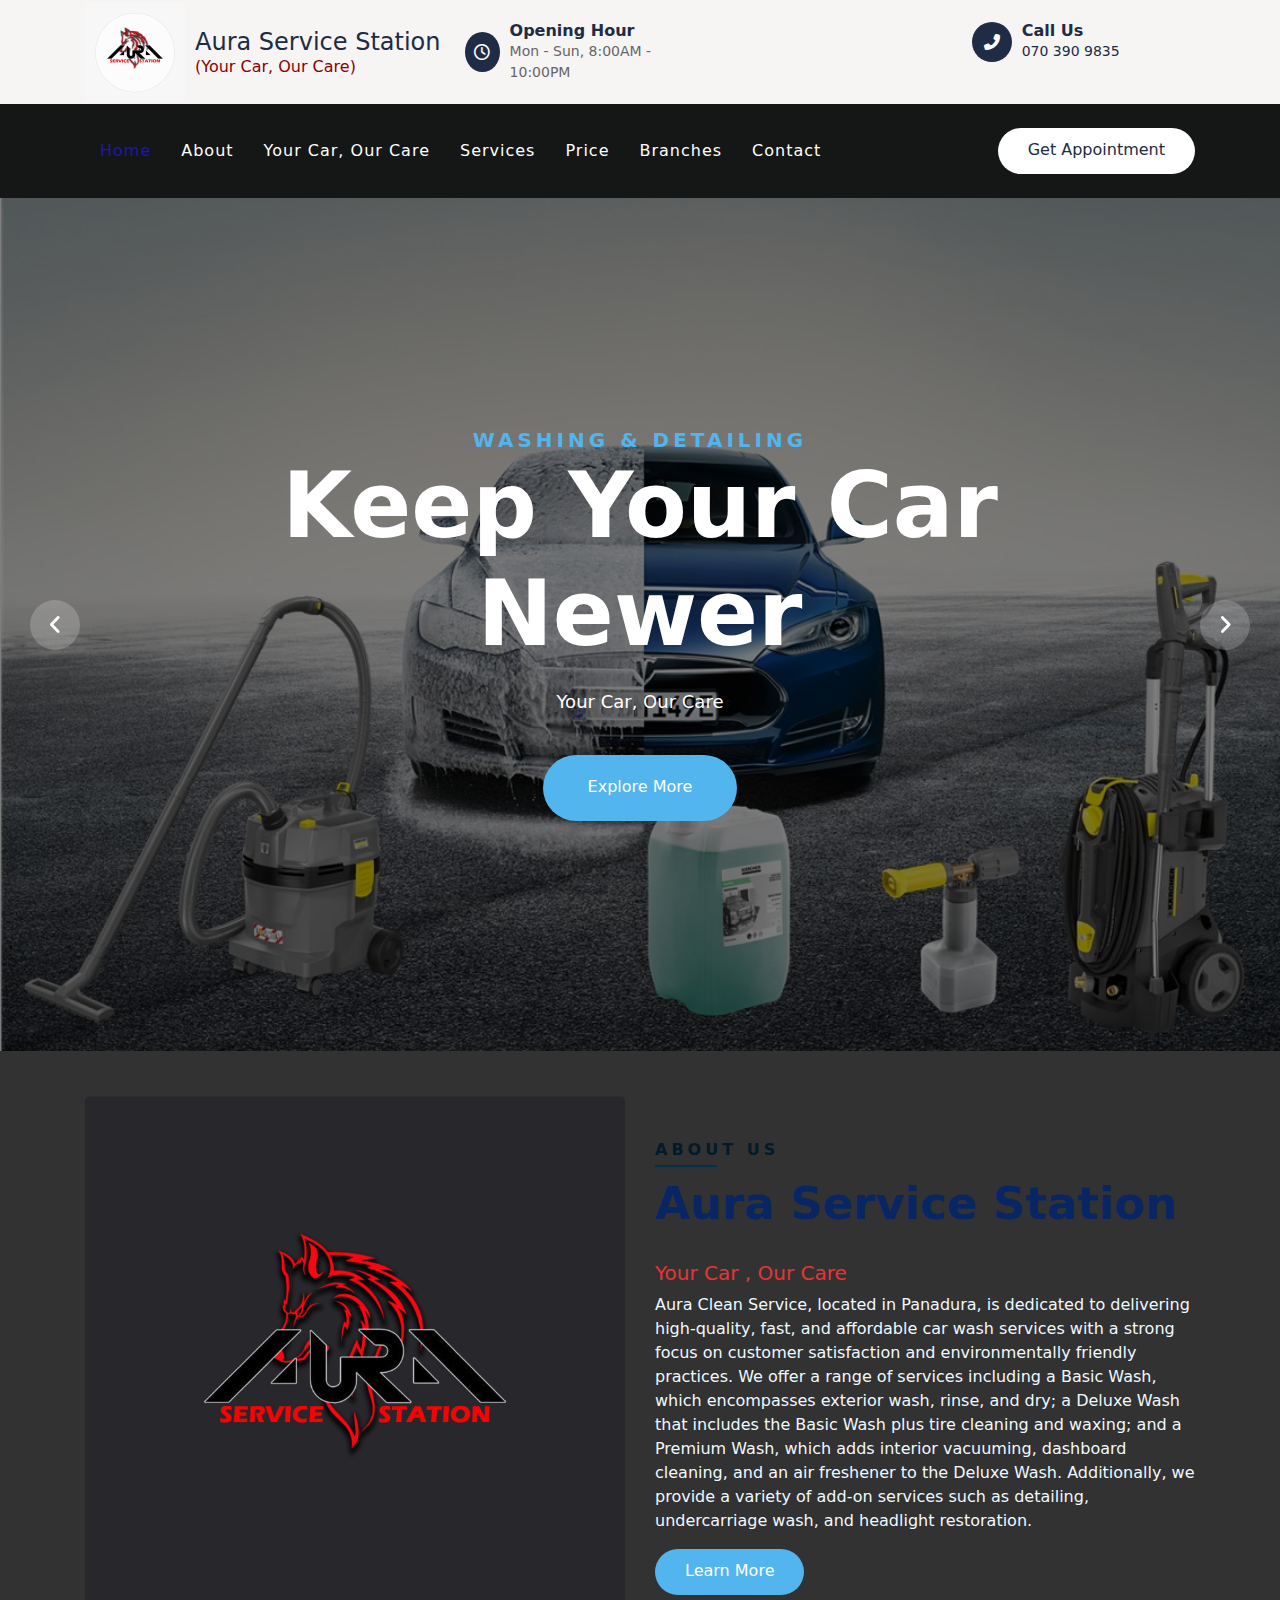
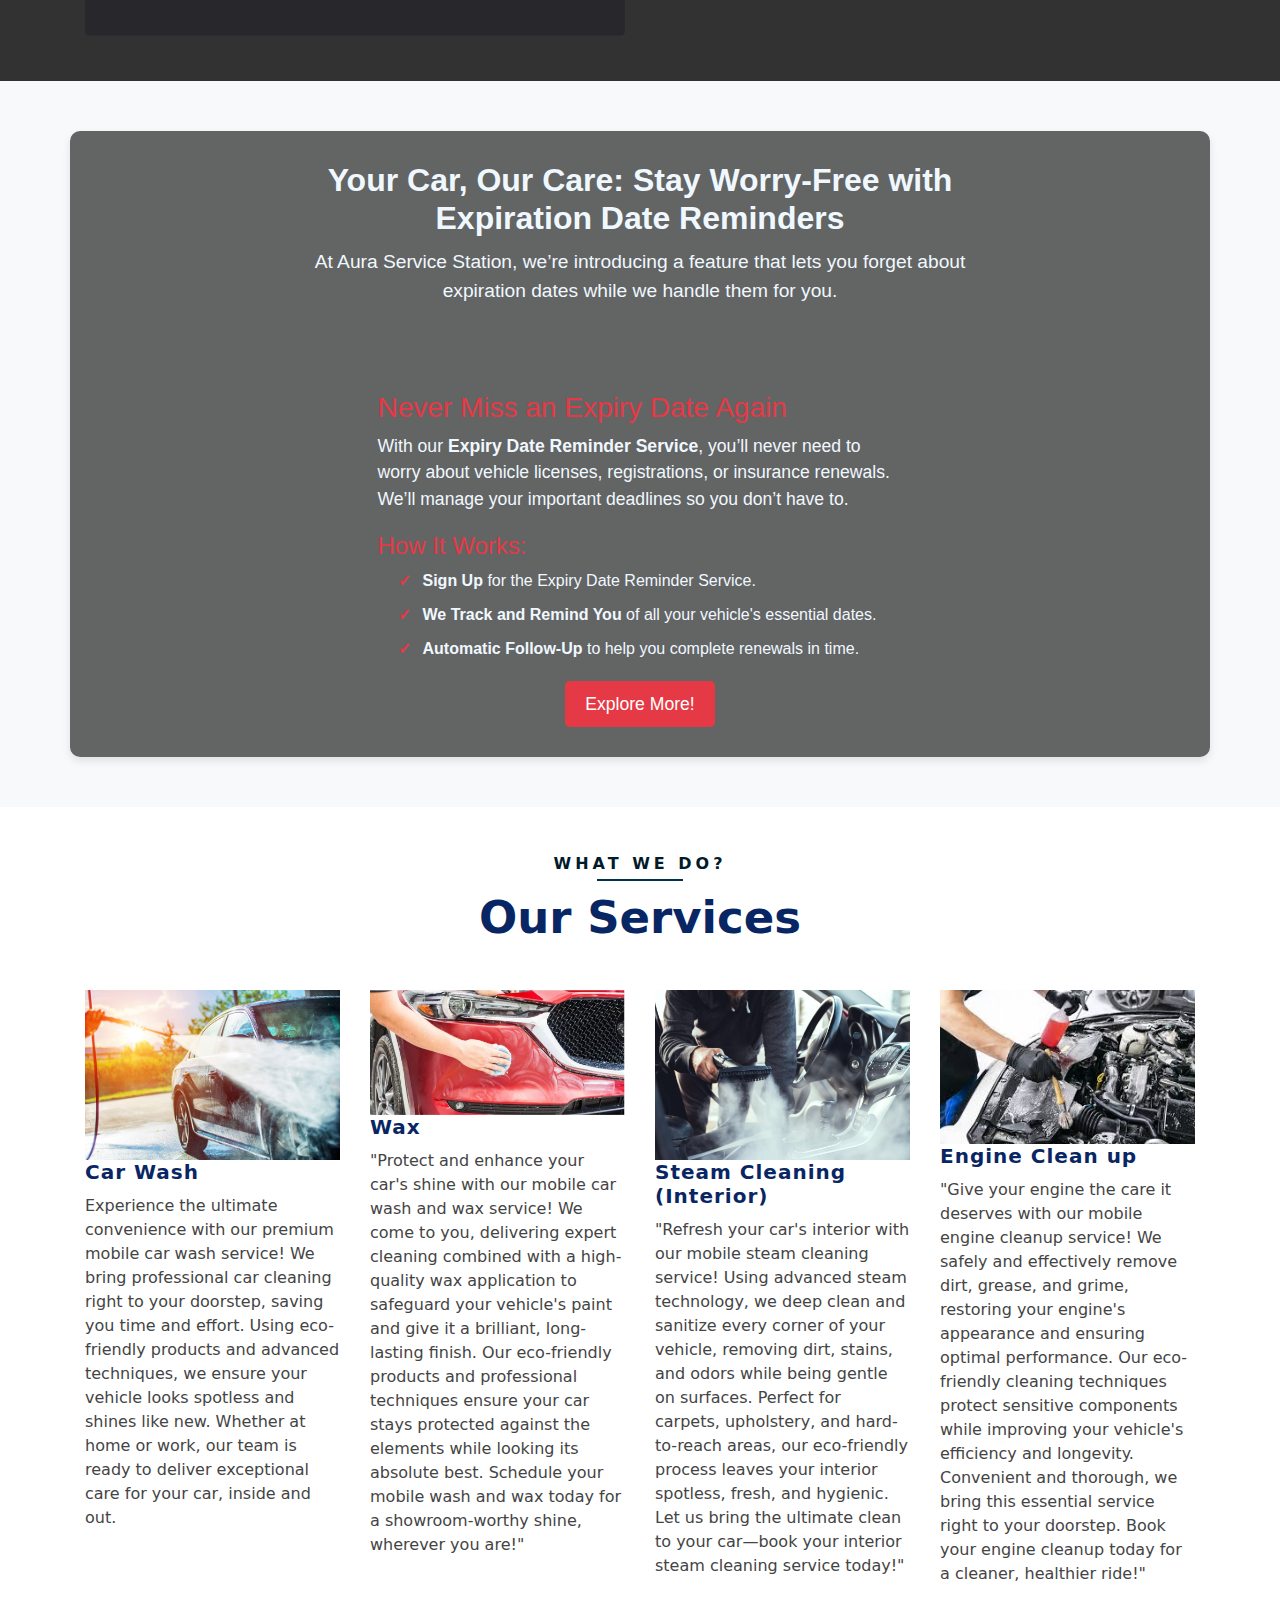
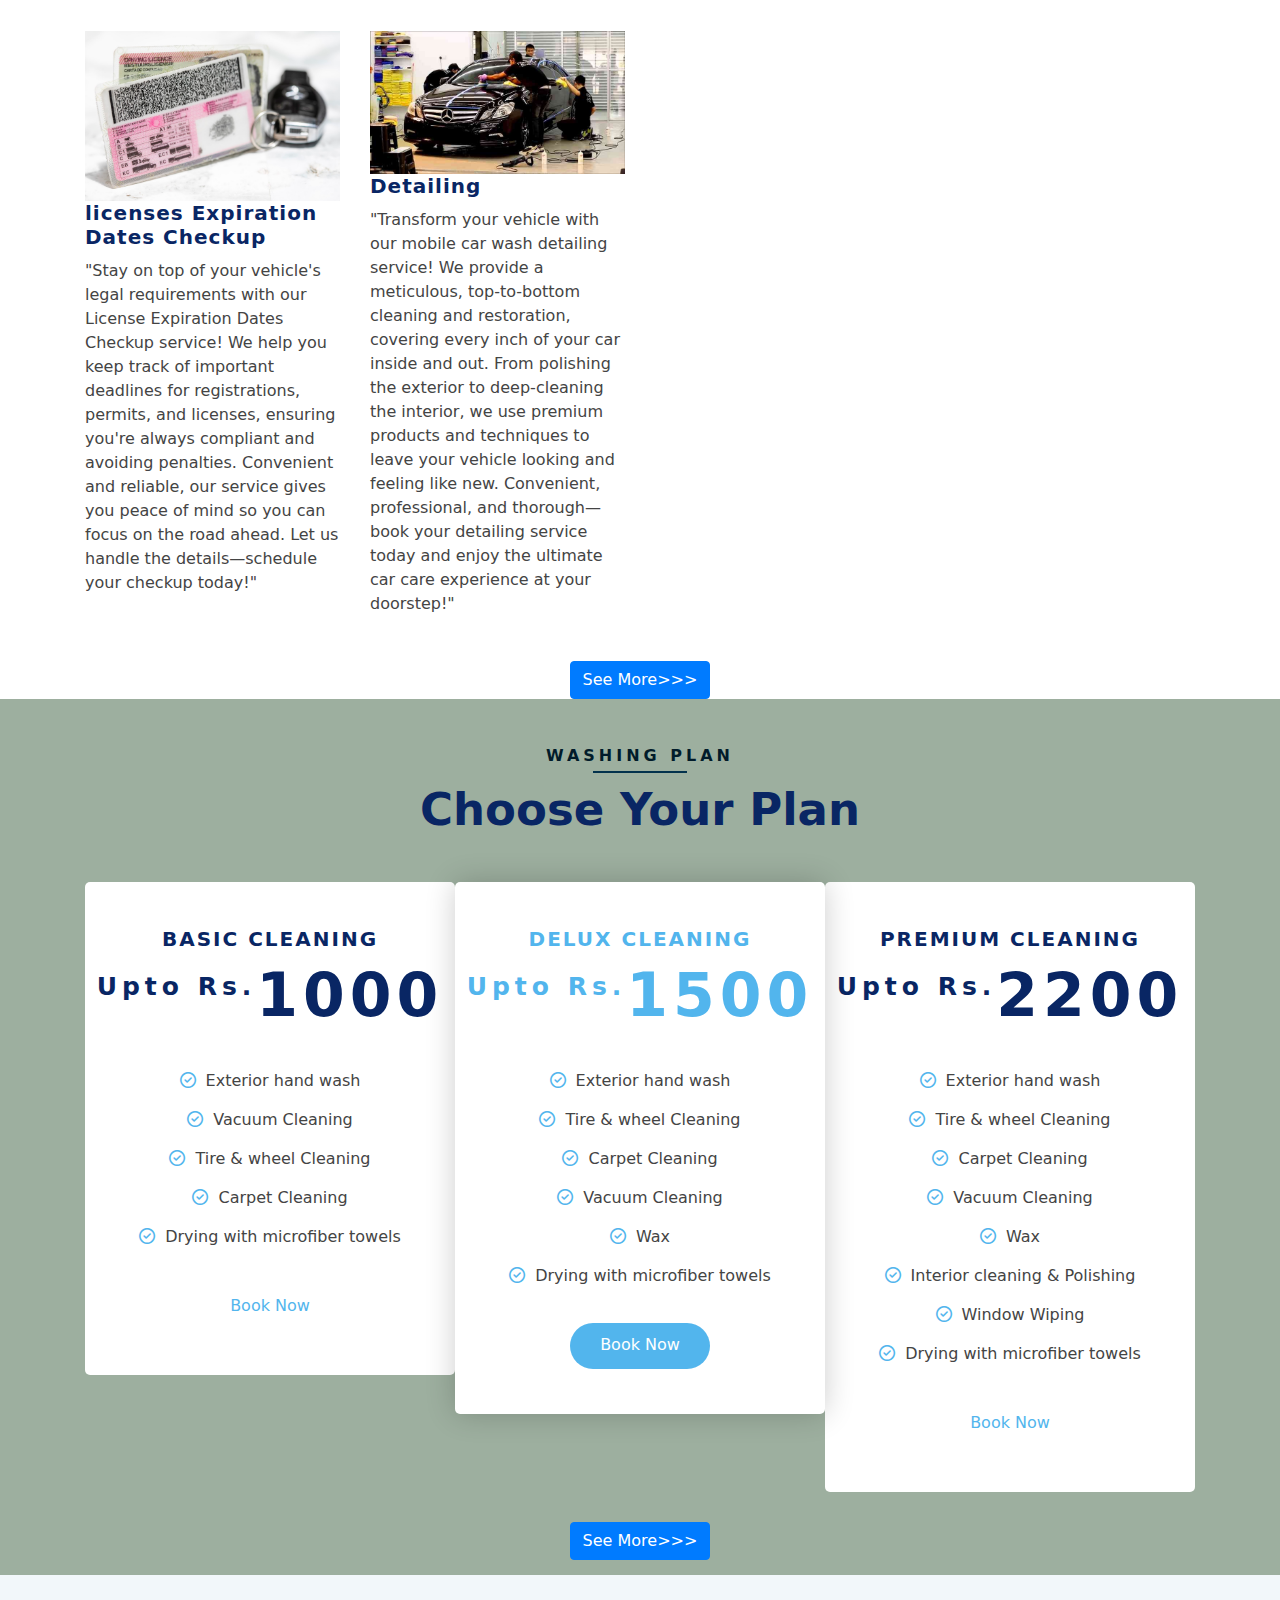
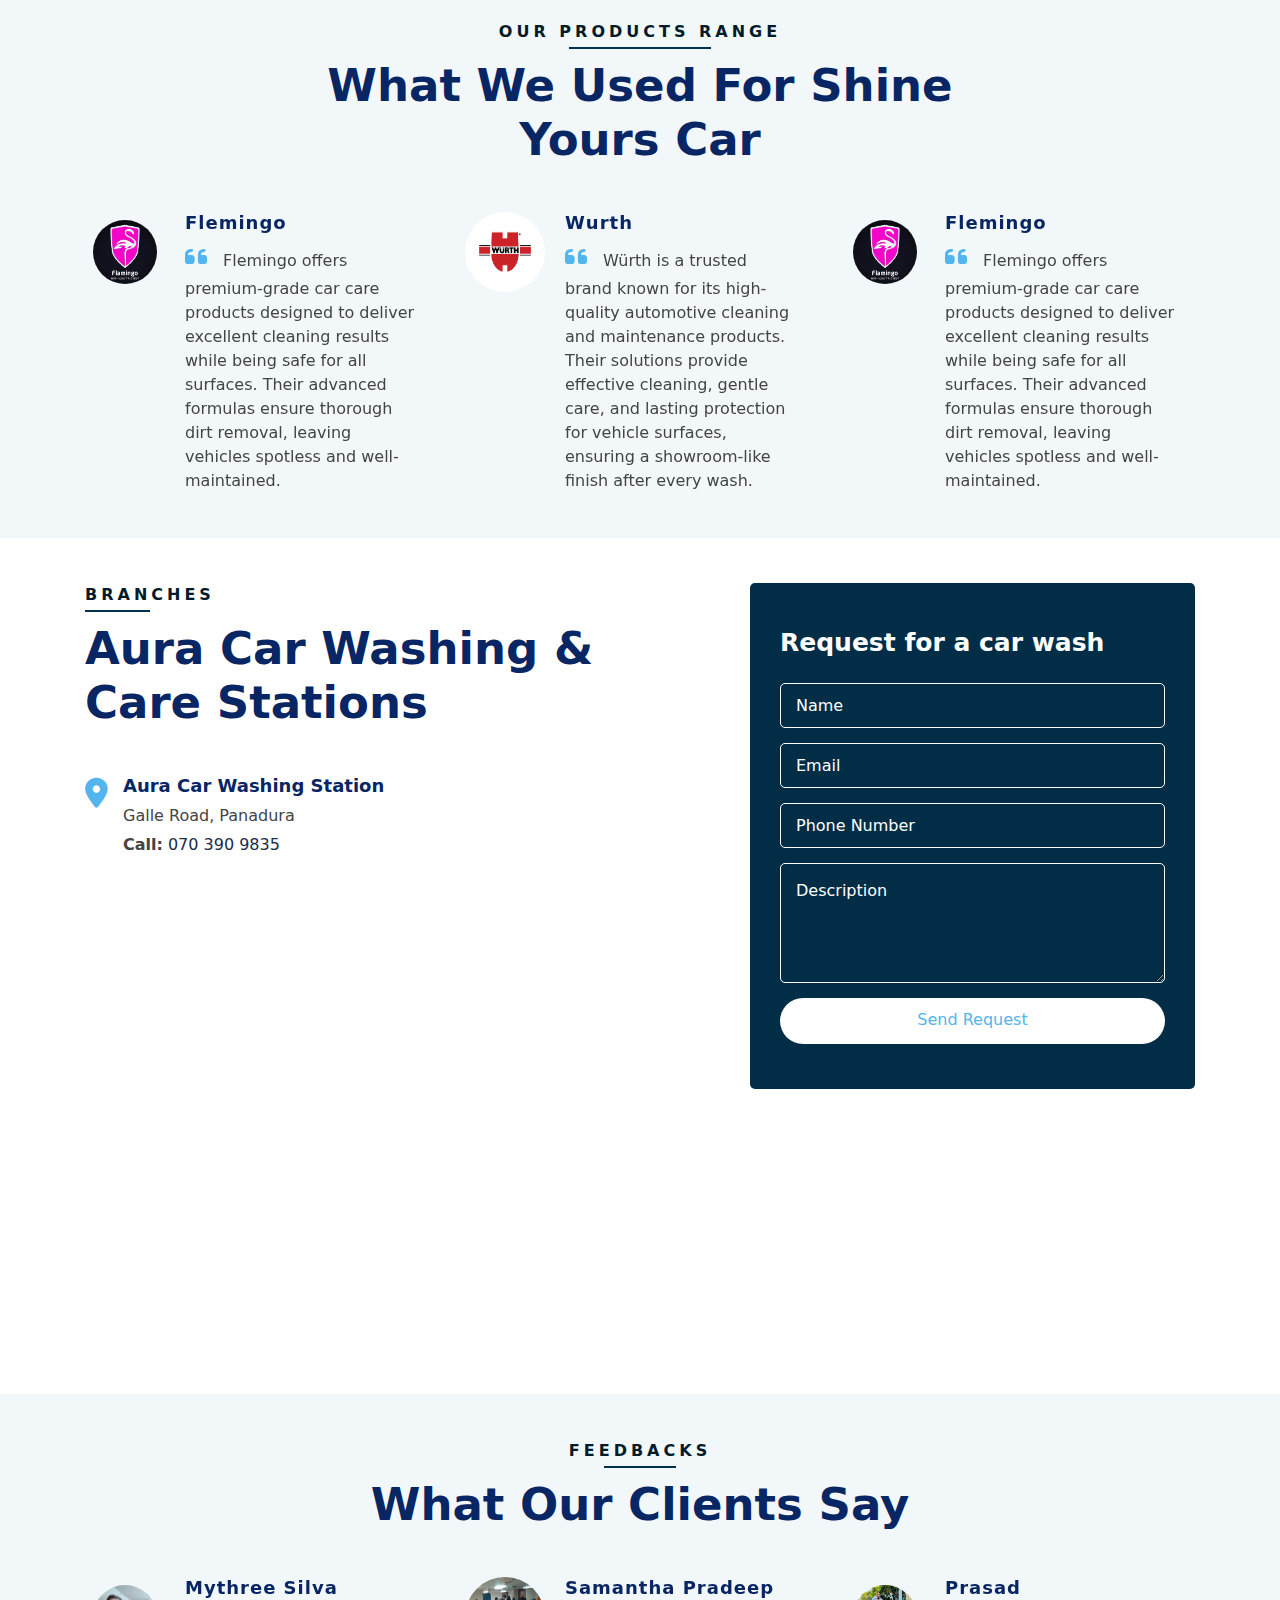
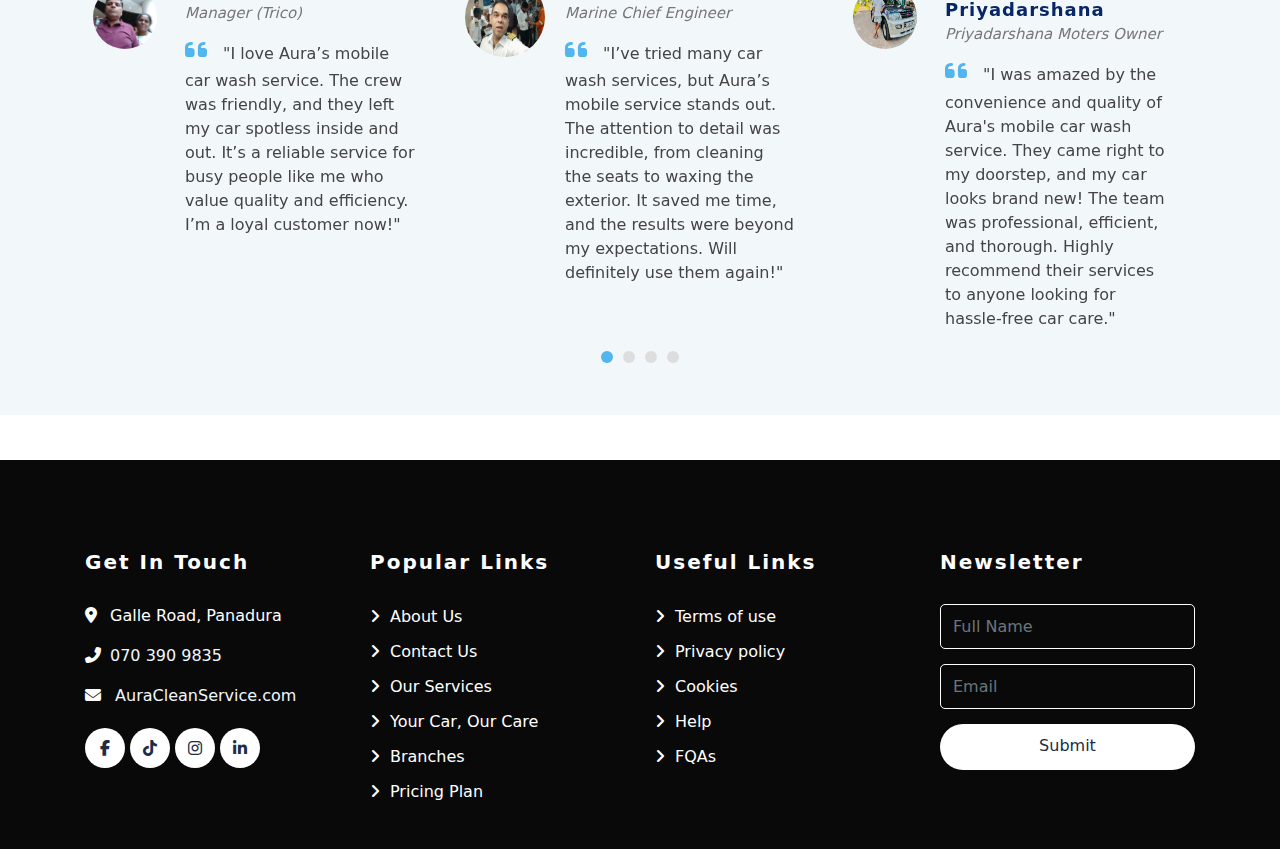
<file: index.html>
<!DOCTYPE html>
<html lang="en">
    <head>
        <meta charset="utf-8">
        <title>Aura Clean Service</title>
        <link rel="shortcut icon" href="img/AboutCoverPhoto .jpg" type="image/x-icon">
        <meta content="width=device-width, initial-scale=1.0" name="viewport">
        <meta content="Free Website Template" name="keywords">
        <meta content="Free Website Template" name="description">
        <!-- Favicon -->
        <link href="img/favicon.ico" rel="icon">
         
        <!-- CSS Libraries -->
        <link href="https://stackpath.bootstrapcdn.com/bootstrap/4.4.1/css/bootstrap.min.css" rel="stylesheet">
        <link rel="stylesheet" href="https://cdnjs.cloudflare.com/ajax/libs/font-awesome/6.5.1/css/all.min.css">
        <link href="lib/flaticon/font/flaticon.css" rel="stylesheet">
        <link href="lib/animate/animate.min.css" rel="stylesheet">
        <link href="lib/owlcarousel/assets/owl.carousel.min.css" rel="stylesheet">
        
        


        <!-- Template Stylesheet -->
        <link href="css/style.css" rel="stylesheet">
    </head>

    <body>
        <!-- Top Bar Start -->
<div class="top-bar">
    <div class="container">
        <div class="row align-items-center justify-content-between">
            <!-- Logo Section -->
            <div class="col-lg-3 col-md-12">
                <div class="logo" style="display: flex; align-items: center;">
                    <a href="index.html" style="display: flex; align-items: center; text-decoration: none;">
                        <img src="img/logocircle.jpg" alt="Logo" style="width: 100px; margin-right: 10px;"> 
                        <div>
                            <h2 style="margin: 0; font-size: 24px;">Aura Service Station</h2>
                            <h6 style="color: darkred; margin: 0;">(Your Car, Our Care)</h6>
                        </div>
                    </a>
                </div>
            </div>
            
            <!-- Info Section -->
            <div class="col-lg-8 col-md-7 d-none d-lg-block">
                <div class="row justify-content-between">
                    <!-- Opening Hour Section -->
                    <div class="col-lg-4 col-md-6">
                        <div class="top-bar-item">
                            <div class="top-bar-icon">
                                <i class="far fa-clock"></i>
                            </div>
                            <div class="top-bar-text">
                                <h3>Opening Hour</h3>
                                <p>Mon - Sun, 8:00AM - 10:00PM</p>
                            </div>
                        </div>
                    </div>
                    
                    <!-- Call Us Section -->
                    <div class="col-lg-4 col-md-6">
                        <div class="top-bar-item">
                            <div class="top-bar-icon">
                                <i class="fa fa-phone-alt"></i>
                            </div>
                            <div class="top-bar-text">
                                <h3>Call Us</h3>
                                <p><a href="tel:0703909835">070 390 9835</a></p>
                            </div>
                        </div>
                    </div>
                </div>
            </div>
        </div>
    </div>
</div>

        
        <!-- Nav Bar Start -->
        <div class="nav-bar">
            <div class="container">
                <nav class="navbar navbar-expand-lg bg-dark navbar-dark">
                    <a href="#" class="navbar-brand">MENU</a>
                    <button type="button" class="navbar-toggler" data-toggle="collapse" data-target="#navbarCollapse">
                        <span class="navbar-toggler-icon"></span>
                    </button>

                    <div class="collapse navbar-collapse justify-content-between" id="navbarCollapse">
                        <div class="navbar-nav mr-auto">
                            <a href="index.html" class="nav-item nav-link active">Home</a>
                            <a href="about.html" class="nav-item nav-link">About</a>
                            <a href="newfeature.html" class="nav-item nav-link">Your Car, Our Care</a>
                            <a href="service.html" class="nav-item nav-link">Services</a>
                            <a href="price.html" class="nav-item nav-link">Price</a>
                            <a href="location.html" class="nav-item nav-link">Branches</a>
                            <a href="contact.html" class="nav-item nav-link">Contact</a>
                        </div>
                        <div class="ml-auto">
                            <a class="btn btn-custom" href="appointment.html">Get Appointment</a>
                        </div>
                    </div>
                </nav>
            </div>
        </div>
        <!-- Nav Bar End -->


        <!-- Carousel Start -->
        <div class="carousel">
            <div class="container-fluid">
                <div class="owl-carousel">
                    <div class="carousel-item">
                        <div class="carousel-img">
                            <img src="img/1.jpg" alt="Image">
                        </div>
                        <div class="carousel-text">
                            <h3>Washing & Detailing</h3>
                            <h1>Keep your Car Newer</h1>
                            <p>
                               Your Car, Our Care
                            </p>
                            <a class="btn btn-custom" href="service.html">Explore More</a>
                        </div>
                    </div>
                    <div class="carousel-item">
                        <div class="carousel-img">
                            <img src="img/2.jpg" alt="Image">
                        </div>
                        <div class="carousel-text">
                            <h3>Washing & Detailing</h3>
                            <h1>Quality service for you</h1>
                            <p>
                                
                               Your Car, Our Care
                            </p>
                            <a class="btn btn-custom" href="service.html">Explore More</a>
                        </div>
                    </div>
                    <div class="carousel-item">
                        <div class="carousel-img">
                            <img src="img/3.jpg" alt="Image">
                        </div>
                        <div class="carousel-text">
                            <h3>Washing & Detailing</h3>
                            <h1>Exterior & Interior Washing</h1>
                            <p>
                               
                                Your Car, Our Care
                            </p>
                            <a class="btn btn-custom" href="service.html">Explore More</a>
                        </div>
                    </div>
                </div>
            </div>
        </div>
        <!-- Carousel End -->
        

        <!-- About Start -->
        <div class="about">
            <div class="container">
                <div class="row align-items-center">
                    <div class="col-lg-6">
                        <div class="about-img">
                            <img src="img/logonew.jpg" alt="Image">
                        </div>
                    </div>
                    <div class="col-lg-6">
                        <div class="section-header text-left">
                            <p>About Us</p>
                            <h2>Aura Service Station</h2>
                        </div>
                        <div class="about-content">
                            <h5 style="color: rgb(231, 53, 53);">Your Car , Our Care</h5>
                                
                        <p style="color: aliceblue;">Aura Clean Service, located in Panadura, is dedicated to delivering high-quality, fast, and affordable car wash services with a strong focus on customer satisfaction and environmentally friendly practices. We offer a range of services including a Basic Wash, which encompasses exterior wash, rinse, and dry; a Deluxe Wash that includes the Basic Wash plus tire cleaning and waxing; and a Premium Wash, which adds interior vacuuming, dashboard cleaning, and an air freshener to the Deluxe Wash. Additionally, we provide a variety of add-on services such as detailing, undercarriage wash, and headlight restoration.</p>
                            <a class="btn btn-custom" href="about.html">Learn More</a>
                        </div>
                    </div>
                </div>
            </div>
        </div>
        <!-- About End -->

       <!-- New Feature Section Start -->
       <div class="new-feature-section" style="padding: 50px 0; background-image: url('img/licence.jpg'); background-size: cover; background-position: center; background-attachment: fixed; color: white;">
        <div class="container" style="background: rgba(0, 0, 0, 0.6); padding: 30px; border-radius: 10px;">
            <div class="row justify-content-center">
            <!-- Heading Section -->
            <div class="col-md-8 text-center">
                <h2 style="color: aliceblue;">Your Car, Our Care: Stay Worry-Free with Expiration Date Reminders</h2>
                <p style="font-size: 1.2em; color: aliceblue;">At Aura Service Station, we’re introducing a feature that lets you forget about expiration dates while we handle them for you.</p>
            </div>
        </div>

        <!-- Feature Details Section -->
        <div class="row justify-content-center" style="margin-top: 30px;">
            <div class="col-md-6">
                <h3>Never Miss an Expiry Date Again</h3>
                <p style="color: aliceblue;">With our <strong>Expiry Date Reminder Service</strong>, you’ll never need to worry about vehicle licenses, registrations, or insurance renewals. We’ll manage your important deadlines so you don’t have to.</p>

                <h4>How It Works:</h4>
                <ul style="padding-left: 20px;">
                    <li style="color: aliceblue;"><strong>Sign Up</strong> for the Expiry Date Reminder Service.</li>
                    <li style="color: aliceblue;"><strong>We Track and Remind You</strong> of all your vehicle's essential dates.</li>
                    <li style="color: aliceblue;"><strong>Automatic Follow-Up</strong> to help you complete renewals in time.</li>
                </ul>

                <div style="text-align: center; margin-top: 20px;">
                    <a href="newfeature.html" class="btn btn-primary" style="padding: 10px 20px; font-size: 1.1em;">Explore More!</a>
                </div>
            </div>
        </div>
    </div>
</div>
<!-- New Feature Section End -->




        <!-- Service Start -->
        <div class="service">
            <div class="container">
                <div class="section-header text-center">
                    <p>What We Do?</p>
                    <h2>Our Services</h2>
                </div>
                <div class="row">
                    <div class="col-lg-3 col-md-6">
                        <div class="service-item">
                            <img src="img/exteriorwashing.jpeg" alt="Exterior Washing" class="service-img">
                            <h3>Car Wash</h3>
                            <p>Experience the ultimate convenience with our premium mobile car wash service! We bring professional car cleaning right to your doorstep, saving you time and effort. Using eco-friendly products and advanced techniques, we ensure your vehicle looks spotless and shines like new. Whether at home or work, our team is ready to deliver exceptional care for your car, inside and out.</p>
                        </div>
                    </div>
                    
                    <div class="col-lg-3 col-md-6">
                        <div class="service-item">
                            <img src="img/wax.jpeg" alt="Seats Washing" class="service-img">
                            <h3>Wax</h3>
                            <p>"Protect and enhance your car's shine with our mobile car wash and wax service! We come to you, delivering expert cleaning combined with a high-quality wax application to safeguard your vehicle's paint and give it a brilliant, long-lasting finish. Our eco-friendly products and professional techniques ensure your car stays protected against the elements while looking its absolute best. Schedule your mobile wash and wax today for a showroom-worthy shine, wherever you are!"</p>
                        </div>
                    </div>
                    <div class="col-lg-3 col-md-6">
                        <div class="service-item">
                            <img src="img/steamclean.jpg" alt="Brake Reparing" class="service-img">
                            <h3>Steam Cleaning (Interior)</h3>
                            <p>"Refresh your car's interior with our mobile steam cleaning service! Using advanced steam technology, we deep clean and sanitize every corner of your vehicle, removing dirt, stains, and odors while being gentle on surfaces. Perfect for carpets, upholstery, and hard-to-reach areas, our eco-friendly process leaves your interior spotless, fresh, and hygienic. Let us bring the ultimate clean to your car—book your interior steam cleaning service today!"</p>
                        </div>
                    </div>
                    <div class="col-lg-3 col-md-6">
                        <div class="service-item">
                            <img src="img/engineclean.jpg" alt="Brake Reparing" class="service-img">
                            <h3>Engine Clean up</h3>
                            <p>"Give your engine the care it deserves with our mobile engine cleanup service! We safely and effectively remove dirt, grease, and grime, restoring your engine's appearance and ensuring optimal performance. Our eco-friendly cleaning techniques protect sensitive components while improving your vehicle's efficiency and longevity. Convenient and thorough, we bring this essential service right to your doorstep. Book your engine cleanup today for a cleaner, healthier ride!"</p>
                        </div>
                    </div>
                    <div class="col-lg-3 col-md-6">
                        <div class="service-item">
                            <img src="img/licence.jpg" alt="Brake Reparing" class="service-img">
                            <h3>licenses Expiration Dates Checkup</h3>
                            <p>"Stay on top of your vehicle's legal requirements with our License Expiration Dates Checkup service! We help you keep track of important deadlines for registrations, permits, and licenses, ensuring you're always compliant and avoiding penalties. Convenient and reliable, our service gives you peace of mind so you can focus on the road ahead. Let us handle the details—schedule your checkup today!"</p>
                        </div>
                    </div>
                    <div class="col-lg-3 col-md-6">
                        <div class="service-item">
                            <img src="img/detailing.jpg" alt="Brake Reparing" class="service-img">
                            <h3>Detailing</h3>
                            <p>"Transform your vehicle with our mobile car wash detailing service! We provide a meticulous, top-to-bottom cleaning and restoration, covering every inch of your car inside and out. From polishing the exterior to deep-cleaning the interior, we use premium products and techniques to leave your vehicle looking and feeling like new. Convenient, professional, and thorough—book your detailing service today and enjoy the ultimate car care experience at your doorstep!"</p>
                        </div>
                    </div>
                    
                </div>
                <!-- See More Button -->
        <div class="text-center">
            <a href="service.html" class="btn btn-primary">See More>>></a>
        </div>
            </div>
        </div>
        <!-- Service End -->
        
        
        <!-- Price Start -->
        <div class="price">
            <div class="container">
                <div class="section-header text-center">
                    <p>Washing Plan</p>
                    <h2>Choose Your Plan</h2>
                </div>
                <div class="row">
                    <div class="col-md-4">
                        <div class="price-item">
                            <div class="price-header">
                                <h3>Basic Cleaning</h3>
                                <h2><span>Upto Rs. </span>1000<strong></strong></h2>
                            </div>
                            <div class="price-body">
                                <ul>
                                    <li><i class="far fa-check-circle"></i>Exterior hand wash</li>
                                    <li><i class="far fa-check-circle"></i>Vacuum Cleaning</li>
                                    <li><i class="far fa-check-circle"></i>Tire & wheel Cleaning</li>
                                    <li><i class="far fa-check-circle"></i>Carpet Cleaning</li>
                                    <li><i class="far fa-check-circle"></i>Drying with microfiber towels</li>
                                </ul>
                            </div>
                            <div class="price-footer">
                                <a class="btn btn-custom" href="appointment.html">Book Now</a>
                            </div>
                        </div>
                    </div>
                    <div class="col-md-4">
                        <div class="price-item featured-item">
                            <div class="price-header">
                                <h3>Delux Cleaning</h3>
                                <h2><span> Upto Rs.</span><strong>1500</strong></h2>
                            </div>
                            <div class="price-body">
                                <ul>
                                    <li><i class="far fa-check-circle"></i>Exterior hand wash</li>
                                    <li><i class="far fa-check-circle"></i>Tire & wheel Cleaning</li>
                                    <li><i class="far fa-check-circle"></i>Carpet Cleaning</li>
                                    <li><i class="far fa-check-circle"></i>Vacuum Cleaning</li>
                                    <li><i class="far fa-check-circle"></i>Wax</li>
                                    <li><i class="far fa-check-circle"></i>Drying with microfiber towels</li>
                                </ul>
                            </div>
                            <div class="price-footer">
                                <a class="btn btn-custom" href="appointment.html">Book Now</a>
                            </div>
                        </div>
                    </div>
                    <div class="col-md-4">
                        <div class="price-item">
                            <div class="price-header">
                                <h3>Premium Cleaning</h3>
                                <h2><span>Upto Rs.</span><strong>2200</strong></h2>
                            </div>
                            <div class="price-body">
                                <ul>
                                    <li><i class="far fa-check-circle"></i>Exterior hand wash</li>
                                    <li><i class="far fa-check-circle"></i>Tire & wheel Cleaning</li>
                                    <li><i class="far fa-check-circle"></i>Carpet Cleaning</li>
                                    <li><i class="far fa-check-circle"></i>Vacuum Cleaning</li>
                                    <li><i class="far fa-check-circle"></i>Wax</li>
                                    <li><i class="far fa-check-circle"></i>Interior cleaning & Polishing</li>
                                    <li><i class="far fa-check-circle"></i>Window Wiping</li>
                                    <li><i class="far fa-check-circle"></i>Drying with microfiber towels</li>
                                </ul>
                            </div>
                            <div class="price-footer">
                                <a class="btn btn-custom" href="appointment.html">Book Now</a>
                            </div>
                        </div>
                    </div>
                   
                    
                </div>

                         <!-- See More Button -->
        <div class="text-center">
            <a href="price.html" class="btn btn-primary">See More>>></a>
        </div>
            </div>
        </div>
        <!-- Price End -->
        
        <!-- Testimonial Start -->
        <div class="testimonial">
            <div class="container">
                <div class="section-header text-center">
                    <p>Our Products Range</p>
                    <h2>What we used for shine yours car</h2>
                </div>
                <div class="owl-carousel testimonials-carousel">
                    <div class="testimonial-item">
                        <img src="img/wurth_logo.png" alt="Image">
                        <div class="testimonial-text">
                            <h3>Wurth</h3>
                            
                            <p>
                                Würth is a trusted brand known for its high-quality automotive cleaning and maintenance products. Their solutions provide effective cleaning, gentle care, and lasting protection for vehicle surfaces, ensuring a showroom-like finish after every wash.
                            </p>
                        </div>
                    </div>
                    <div class="testimonial-item">
                        <img src="img/Fle.jpg" alt="Image">
                        <div class="testimonial-text">
                            <h3>Flemingo</h3>
                            
                            <p>
                                Flemingo offers premium-grade car care products designed to deliver excellent cleaning results while being safe for all surfaces. Their advanced formulas ensure thorough dirt removal, leaving vehicles spotless and well-maintained.
                            </p>
                        </div>
                    </div>
                    <!-- <div class="testimonial-item">
                        <img src="img/flemingo_logo.png" alt="Image">
                        <div class="testimonial-text">
                            <h3>Flemingo</h3>
                            
                            <p>
                                Flemingo offers premium-grade car care products designed to deliver excellent cleaning results while being safe for all surfaces. Their advanced formulas ensure thorough dirt removal, leaving vehicles spotless and well-maintained.
                            </p>
                        </div>
                    </div> -->
                    <!-- <div class="testimonial-item">
                        <img src="img/wurty.jpg" alt="Image">
                        <div class="testimonial-text">
                            <h3>Wurth</h3>
                            
                            <p>
                                Würth is a trusted brand known for its high-quality automotive cleaning and maintenance products. Their solutions provide effective cleaning, gentle care, and lasting protection for vehicle surfaces, ensuring a showroom-like finish after every wash.
                            </p>
                        </div>
                    </div> -->
                </div>
            </div>
        </div>
        <!-- Testimonial End -->
        
        <!-- Location Start -->
        <div class="location">
            <div class="container">
                <div class="row">
                    <div class="col-lg-7">
                        <div class="section-header text-left">
                            <p>Branches</p>
                            <h2> Aura Car Washing & Care Stations</h2>
                        </div>
                        <div class="row">
                            <div class="col-md-6">
                                <div class="location-item">
                                    <i class="fa fa-map-marker-alt"></i>
                                    <div class="location-text">
                                        <h3>Aura Car Washing Station</h3>
                                        <p> Galle Road, Panadura</p>
                                        <p><strong>Call:</strong><a href="tel:0703909835">070 390 9835</a></p>
                                    </div>
                                </div>
                            </div>
                           
                            <div class="col-md-12">
                                <iframe src="https://www.google.com/maps/embed?pb=!1m18!1m12!1m3!1d126743.16952826537!2d79.89974354851548!3d6.721613592223926!2m3!1f0!2f0!3f0!3m2!1i1024!2i768!4f13.1!3m3!1m2!1s0x3ae2492ff8a1d91f%3A0xe7e733202efb7125!2sPanadura%2C%20Sri%20Lanka!5e0!3m2!1sen!2sus!4v1690981835914!5m2!1sen!2sus" width="600" height="450" style="border:0;" allowfullscreen="" loading="lazy" referrerpolicy="no-referrer-when-downgrade"></iframe>
                            </div>
                        </div>
                    </div>
                    
                    <div class="col-lg-5">
                       
                        <div class="location-form">
                            <h3>Request for a car wash</h3>
                            <form action="https://api.web3forms.com/submit" method="post">
                                <input type="hidden" name="access_key" value="dcae6130-a099-4400-976d-cf196a6e2e6c">
                                <div class="control-group">
                                    <input type="text" name="first_name" class="form-control" placeholder="Name" required="required" />
                                </div>
                                <div class="control-group">
                                    <input type="email" class="form-control" placeholder="Email" required="required" />
                                </div>
                                <div class="control-group">
                                    <input type="phoneNumber" class="form-control" placeholder="Phone Number" required="required" />
                                </div>
                                <div class="control-group">
                                    <textarea class="form-control" placeholder="Description" required="required"></textarea>
                                </div>
                                <div>
                                    <button class="btn btn-custom" type="submit">Send Request</button>
                                </div>
                            </form>
                        </div>
                    </div>
                </div>
            </div>
        </div>
        <!-- Location End -->

        
        
        <!-- Testimonial Start -->
        <div class="testimonial">
            <div class="container">
                <div class="section-header text-center">
                    <p>Feedbacks</p>
                    <h2>What our clients say</h2>
                </div>
                <div class="owl-carousel testimonials-carousel">
                    <div class="testimonial-item">
                        <img src="img/samantha.jpg" alt="Image">
                        <div class="testimonial-text">
                            <h3>Samantha Pradeep</h3>
                            <h4>Marine Chief Engineer</h4>
                            <p>
                                "I’ve tried many car wash services, but Aura’s mobile service stands out. The attention to detail was incredible, from cleaning the seats to waxing the exterior. It saved me time, and the results were beyond my expectations. Will definitely use them again!" 
                            </p>
                        </div>
                    </div>
                    <div class="testimonial-item">
                        <img src="img/prasad.jpg" alt="Image">
                        <div class="testimonial-text">
                            <h3>Prasad Priyadarshana</h3>
                            <h4>Priyadarshana Moters Owner</h4>
                            <p>
                                "I was amazed by the convenience and quality of Aura's mobile car wash service. They came right to my doorstep, and my car looks brand new! The team was professional, efficient, and thorough. Highly recommend their services to anyone looking for hassle-free car care."
                            </p>
                        </div>
                    </div>
                    <div class="testimonial-item">
                        <img src="img/disna.jpg" alt="Image">
                        <div class="testimonial-text">
                            <h3>Disna De Silva</h3>
                            <h4>Ayurweda Dr.</h4>
                            <p>
                                "What a brilliant concept! I scheduled an appointment, and they arrived on time with all the necessary equipment. My car has never looked this clean. Aura’s mobile car wash is convenient, eco-friendly, and absolutely worth it. Great job, team!"  
                            </p>
                        </div>
                    </div>
                    <div class="testimonial-item">
                        <img src="img/mythree.jpg" alt="Image">
                        <div class="testimonial-text">
                            <h3>Mythree Silva</h3>
                            <h4>Manager (Trico)</h4>
                            <p>
                                "I love Aura’s mobile car wash service. The crew was friendly, and they left my car spotless inside and out. It’s a reliable service for busy people like me who value quality and efficiency. I’m a loyal customer now!"  
                            </p>
                        </div>
                    </div>
                </div>
            </div>
        </div>
        <!-- Testimonial End -->


        <!-- Footer Start -->
        <div class="footer">
            <div class="container">
                <div class="row">
                    <div class="col-lg-3 col-md-6">
                        <div class="footer-contact">
                            <h2>Get In Touch</h2>
                            <p><i class="fa fa-map-marker-alt"></i>Galle Road, Panadura</p>
                            <p><i class="fa fa-phone-alt"></i><a href="tel:0703909835" style="color: aliceblue;">070 390 9835</a></p>
                            <p><i class="fa fa-envelope"></i>  <a href="mailto:AuraCleanService.com" style="color: aliceblue;">AuraCleanService.com</a></p>
                            <div class="footer-social">
                                <a class="btn" href="https://www.facebook.com/share/17qnkFgLEN/"><i class="fab fa-facebook-f"></i></a>
                                <a class="btn" href="https://www.tiktok.com/@auraservicestation?_t=8rAOTq7KFPk&_r=1"><i class="fab fa-tiktok"></i></a>
                                <a class="btn" href="https://www.instagram.com/aur_aservice"><i class="fab fa-instagram"></i></a>
                                <a class="btn" href=""><i class="fab fa-linkedin-in"></i></a>
                             

                            </div>
                        </div>
                    </div>
                    <div class="col-lg-3 col-md-6">
                        <div class="footer-link">
                            <h2>Popular Links</h2>
                            <a href="about.html">About Us</a>
                            <a href="contact.html">Contact Us</a>
                            <a href="service.html">Our Services</a>
                            <a href="newfeature.html">Your Car, Our Care</a>
                            <a href="location.html">Branches</a>
                            <a href="price.html">Pricing Plan</a>
                        </div>
                    </div>
                    <div class="col-lg-3 col-md-6">
                        <div class="footer-link">
                            <h2>Useful Links</h2>
                            <a href="terms.html">Terms of use</a>
                            <a href="privacy.html">Privacy policy</a>
                            <a href="cookies.html">Cookies</a>
                            <a href="help.html">Help</a>
                            <a href="fqa.html">FQAs</a>
                        </div>
                    </div>
                    <div class="col-lg-3 col-md-6">
                        <div class="footer-newsletter">
                            <h2>Newsletter</h2>
                            <form action="https://api.web3forms.com/submit" method="post">
                                <input type="hidden" name="access_key" value="dcae6130-a099-4400-976d-cf196a6e2e6c">
                                <input name="first_name" class="form-control" placeholder="Full Name">
                                <input class="form-control" placeholder="Email">
                                <button class="btn btn-custom">Submit</button>
                            </form>
                        </div>
                    </div>
                </div>
            </div>
            
        </div>
        <!-- Footer End -->
        
        <!-- Back to top button -->
        <a href="#" class="back-to-top"><i class="fa fa-chevron-up"></i></a>
        
        <!-- Pre Loader -->
        <div id="loader" class="show">
            <div class="loader"></div>
        </div>

        <!-- JavaScript Libraries -->
        <script src="https://code.jquery.com/jquery-3.4.1.min.js"></script>
        <script src="https://stackpath.bootstrapcdn.com/bootstrap/4.4.1/js/bootstrap.bundle.min.js"></script>
        <script src="lib/easing/easing.min.js"></script>
        <script src="lib/owlcarousel/owl.carousel.min.js"></script>
        <script src="lib/waypoints/waypoints.min.js"></script>
        <script src="lib/counterup/counterup.min.js"></script>
        
        <!-- Contact Javascript File -->
        <script src="mail/jqBootstrapValidation.min.js"></script>
        <script src="mail/contact.js"></script>

        <!-- Template Javascript -->
        <script src="js/main.js"></script>
    </body>
</html>
</file>
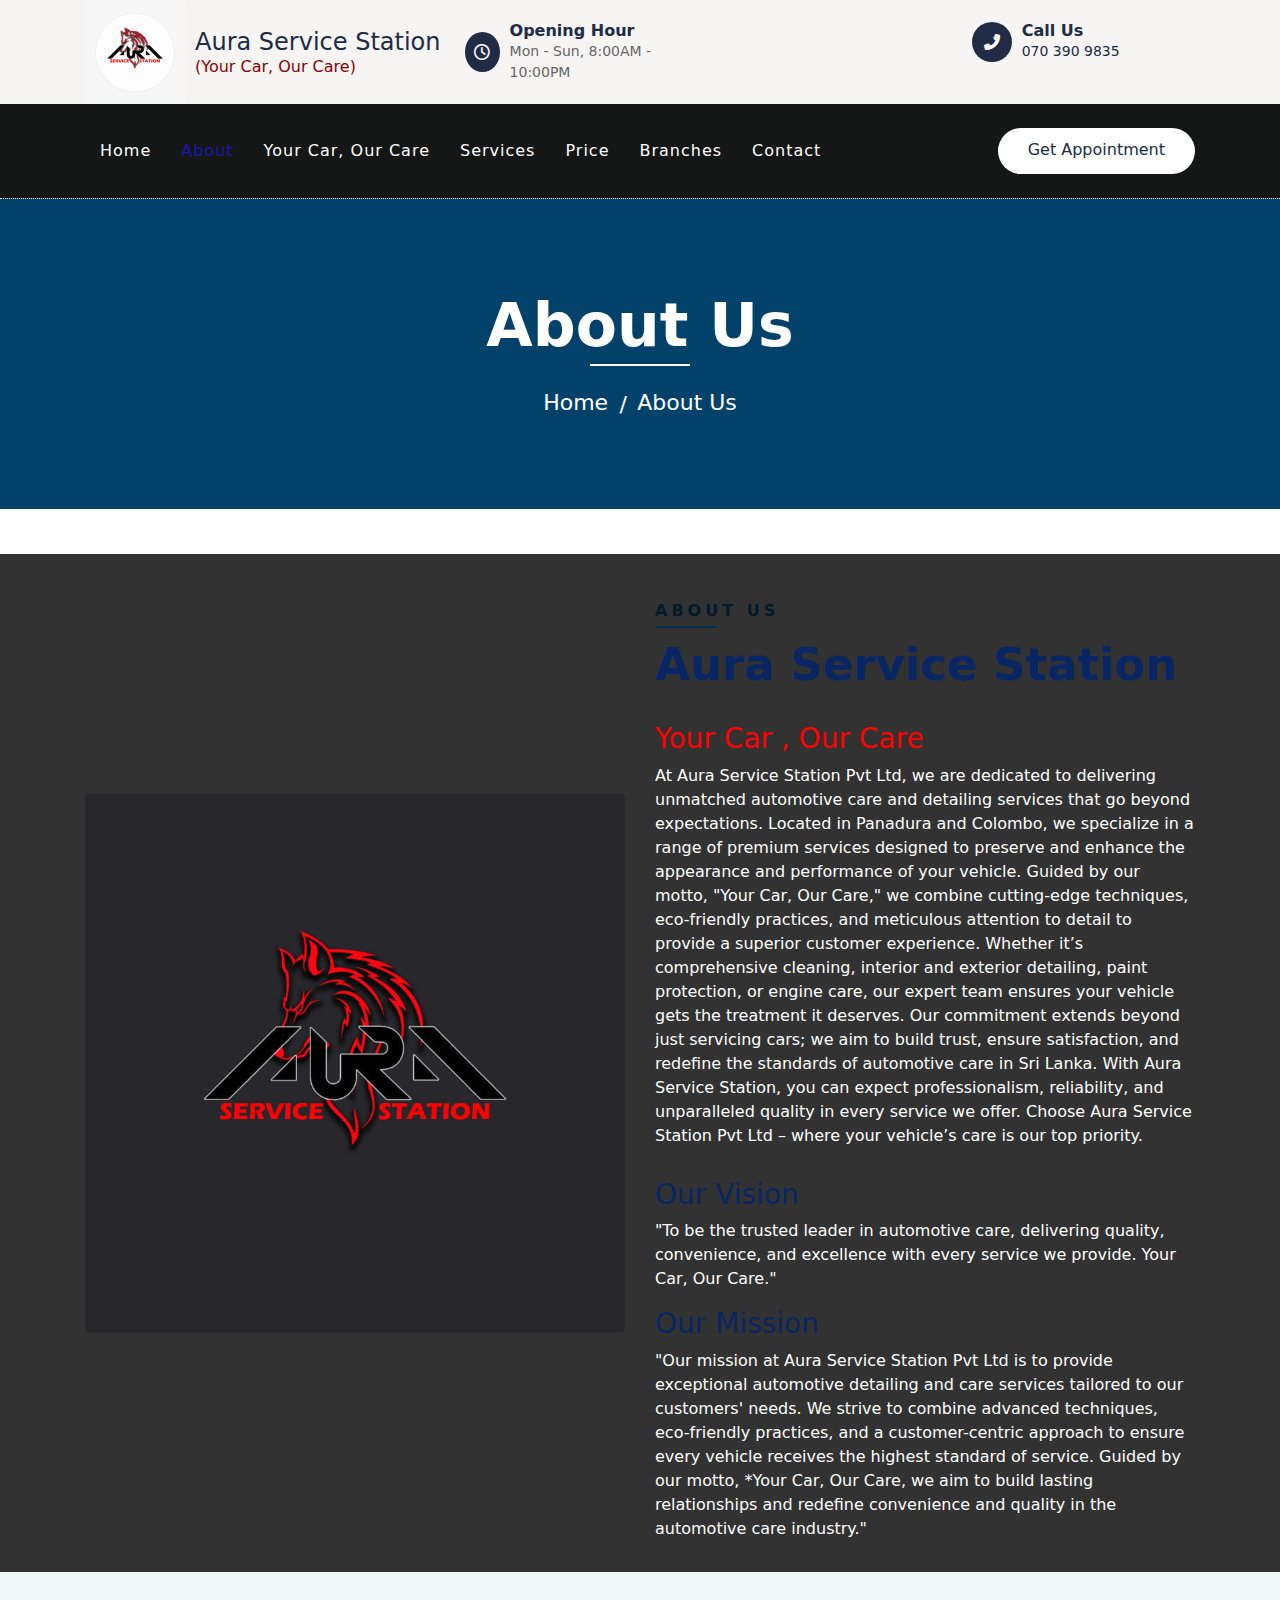
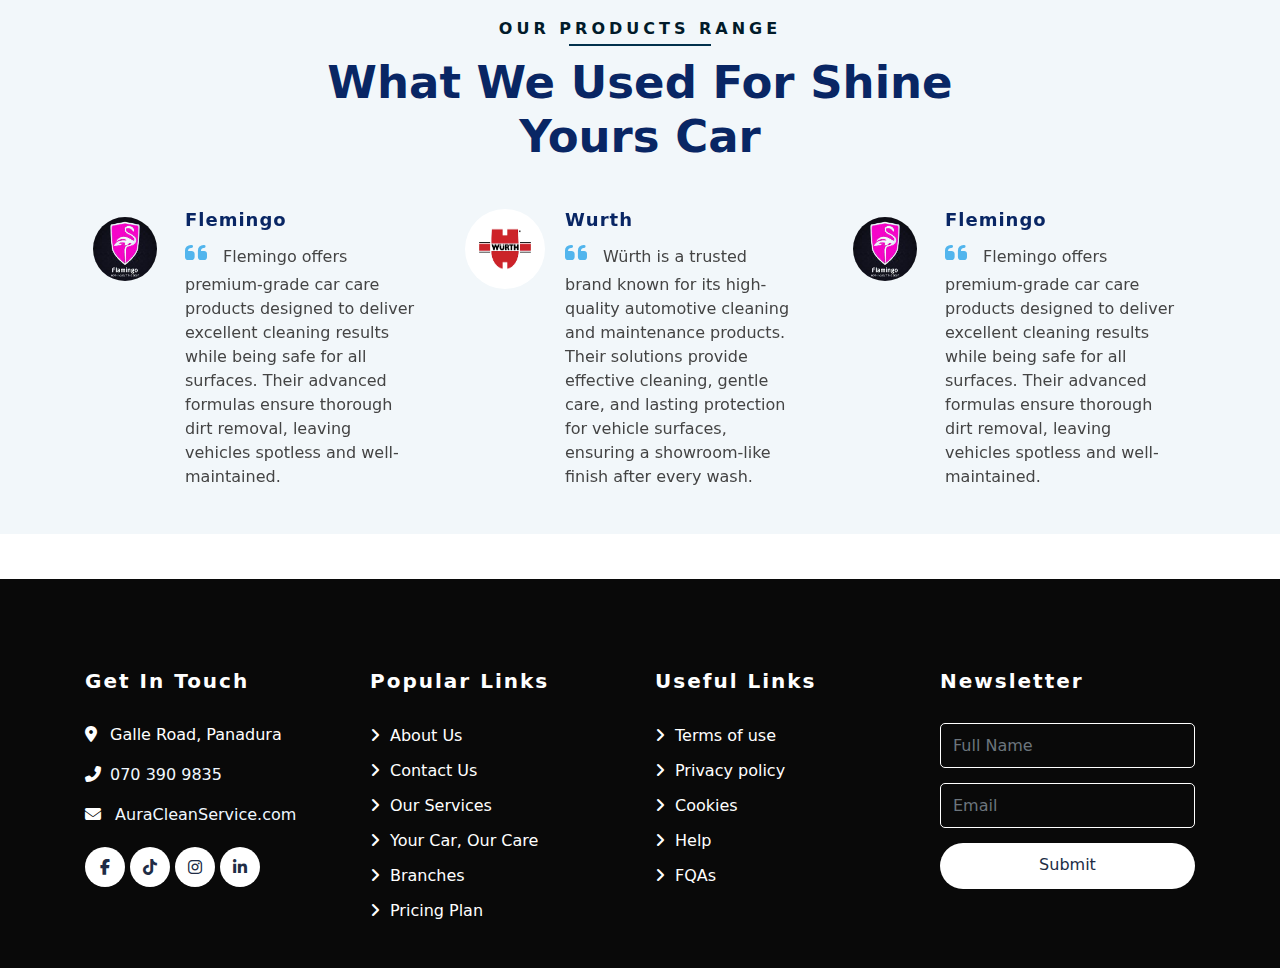
<file: about.html>
<!DOCTYPE html>
<html lang="en">
    <head>
        <meta charset="utf-8">
        <title>Aura Clean Service</title>
        <link rel="shortcut icon" href="img/AboutCoverPhoto .jpg" type="image/x-icon">
        <meta content="width=device-width, initial-scale=1.0" name="viewport">
        <meta content="Free Website Template" name="keywords">
        <meta content="Free Website Template" name="description">
        <!-- Favicon -->
        <link href="img/favicon.ico" rel="icon">
        <!-- CSS Libraries -->
        <link href="https://stackpath.bootstrapcdn.com/bootstrap/4.4.1/css/bootstrap.min.css" rel="stylesheet">
        <link rel="stylesheet" href="https://cdnjs.cloudflare.com/ajax/libs/font-awesome/6.5.1/css/all.min.css">
        <link href="lib/flaticon/font/flaticon.css" rel="stylesheet">
        <link href="lib/animate/animate.min.css" rel="stylesheet">
        <link href="lib/owlcarousel/assets/owl.carousel.min.css" rel="stylesheet">
        <!-- Template Stylesheet -->
        <link href="css/style.css" rel="stylesheet">
    </head>

    <body>
<!-- Top Bar Start -->
<div class="top-bar">
    <div class="container">
        <div class="row align-items-center justify-content-between">
            <!-- Logo Section -->
            <div class="col-lg-3 col-md-12">
                <div class="logo" style="display: flex; align-items: center;">
                    <a href="index.html" style="display: flex; align-items: center; text-decoration: none;">
                        <img src="img/logocircle.jpg" alt="Logo" style="width: 100px; margin-right: 10px;"> 
                        <div>
                            <h2 style="margin: 0; font-size: 24px;">Aura Service Station</h2>
                            <h6 style="color: darkred; margin: 0;">(Your Car, Our Care)</h6>
                        </div>
                    </a>
                </div>
            </div>
            
            <!-- Info Section -->
            <div class="col-lg-8 col-md-7 d-none d-lg-block">
                <div class="row justify-content-between">
                    <!-- Opening Hour Section -->
                    <div class="col-lg-4 col-md-6">
                        <div class="top-bar-item">
                            <div class="top-bar-icon">
                                <i class="far fa-clock"></i>
                            </div>
                            <div class="top-bar-text">
                                <h3>Opening Hour</h3>
                                <p>Mon - Sun, 8:00AM - 10:00PM</p>
                            </div>
                        </div>
                    </div>
                    
                    <!-- Call Us Section -->
                    <div class="col-lg-4 col-md-6">
                        <div class="top-bar-item">
                            <div class="top-bar-icon">
                                <i class="fa fa-phone-alt"></i>
                            </div>
                            <div class="top-bar-text">
                                <h3>Call Us</h3>
                                <p><a href="tel:0703909835">070 390 9835</a></p>
                            </div>
                        </div>
                    </div>
                </div>
            </div>
        </div>
    </div>
</div>



        <!-- Nav Bar Start -->
        <div class="nav-bar">
            <div class="container">
                <nav class="navbar navbar-expand-lg bg-dark navbar-dark">
                    <a href="#" class="navbar-brand">MENU</a>
                    <button type="button" class="navbar-toggler" data-toggle="collapse" data-target="#navbarCollapse">
                        <span class="navbar-toggler-icon"></span>
                    </button>

                    <div class="collapse navbar-collapse justify-content-between" id="navbarCollapse">
                        <div class="navbar-nav mr-auto">
                            <a href="index.html" class="nav-item nav-link">Home</a>
                            <a href="about.html" class="nav-item nav-link active">About</a>
                            <a href="newfeature.html" class="nav-item nav-link">Your Car, Our Care</a>
                            <a href="service.html" class="nav-item nav-link">Services</a>
                            <a href="price.html" class="nav-item nav-link">Price</a>
                            <a href="location.html" class="nav-item nav-link">Branches</a>
                          
                            <a href="contact.html" class="nav-item nav-link">Contact</a>
                        </div>
                        <div class="ml-auto">
                            <a class="btn btn-custom" href="appointment.html">Get Appointment</a>
                        </div>
                    </div>
                </nav>
            </div>
        </div>
        <!-- Nav Bar End -->
        
        
        <!-- Page Header Start -->
        <div class="page-header">
            <div class="container">
                <div class="row">
                    <div class="col-12">
                        <h2>About Us</h2>
                    </div>
                    <div class="col-12">
                        <a href="">Home</a>
                        <a href="">About Us</a>
                    </div>
                </div>
            </div>
        </div>
        <!-- Page Header End -->
        

        <!-- About Start -->
        <div class="about">
            <div class="container">
                <div class="row align-items-center">
                    <div class="col-lg-6">
                        <div class="about-img">
                            <img src="img/logonew.jpg" alt="Image">
                        </div>
                    </div>
                    <div class="col-lg-6">
                        <div class="section-header text-left">
                            <p>About Us</p>
                            <h2>Aura Service Station</h2>
                        </div>
                        <div class="about-content">
                            <h3 style="color: red;">Your Car , Our Care</h3>
                            <p style="color: white;">At Aura Service Station Pvt Ltd, we are dedicated to delivering unmatched automotive care and detailing services that go beyond expectations. Located in Panadura and Colombo, we specialize in a range of premium services designed to preserve and enhance the appearance and performance of your vehicle. Guided by our motto, "Your Car, Our Care," we combine cutting-edge techniques, eco-friendly practices, and meticulous attention to detail to provide a superior customer experience. Whether it’s comprehensive cleaning, interior and exterior detailing, paint protection, or engine care, our expert team ensures your vehicle gets the treatment it deserves. Our commitment extends beyond just servicing cars; we aim to build trust, ensure satisfaction, and redefine the standards of automotive care in Sri Lanka. With Aura Service Station, you can expect professionalism, reliability, and unparalleled quality in every service we offer.  
                                Choose Aura Service Station Pvt Ltd – where your vehicle’s care is our top priority.</p>
                            <!-- <a class="btn btn-custom" href="">Learn More</a> -->
                        </div>

                        <div class="vision-mission">
                            <div class="vision">
                               
                                <div>
                                    <h3>Our Vision</h3>
                                    <p style="color: white;"> "To be the trusted leader in automotive care, delivering quality, convenience, and excellence with every service we provide. Your Car, Our Care."</p>
                                </div>
                            </div>
                            <div class="mission">
                               
                                <div>
                                    <h3>Our Mission</h3>
                                    <p style="color: white;">"Our mission at Aura Service Station Pvt Ltd is to provide exceptional automotive detailing and care services tailored to our customers' needs. We strive to combine advanced techniques, eco-friendly practices, and a customer-centric approach to ensure every vehicle receives the highest standard of service. Guided by our motto, *Your Car, Our Care, we aim to build lasting relationships and redefine convenience and quality in the automotive care industry."</p>
                                </div>
                            </div>
                        </div>
                    </div>
                </div>
            </div>
        </div>
        <!-- About End -->
        
        
        <!-- Testimonial Start -->
        <div class="testimonial">
            <div class="container">
                <div class="section-header text-center">
                    <p>Our Products Range</p>
                    <h2>What we used for shine yours car</h2>
                </div>
                <div class="owl-carousel testimonials-carousel">
                    <div class="testimonial-item">
                        <img src="img/wurth_logo.png" alt="Image">
                        <div class="testimonial-text">
                            <h3>Wurth</h3>
                            
                            <p>
                                Würth is a trusted brand known for its high-quality automotive cleaning and maintenance products. Their solutions provide effective cleaning, gentle care, and lasting protection for vehicle surfaces, ensuring a showroom-like finish after every wash.
                            </p>
                        </div>
                    </div>
                    <div class="testimonial-item">
                        <img src="img/Fle.jpg" alt="Image">
                        <div class="testimonial-text">
                            <h3>Flemingo</h3>
                            
                            <p>
                                Flemingo offers premium-grade car care products designed to deliver excellent cleaning results while being safe for all surfaces. Their advanced formulas ensure thorough dirt removal, leaving vehicles spotless and well-maintained.
                            </p>
                        </div>
                    </div>
                </div>
            </div>
        </div>
        <!-- Testimonial End -->

        <!-- Footer Start -->
        <div class="footer">
            <div class="container">
                <div class="row">
                    <div class="col-lg-3 col-md-6">
                        <div class="footer-contact">
                            <h2>Get In Touch</h2>
                            <p><i class="fa fa-map-marker-alt"></i>Galle Road, Panadura</p>
                            <p><i class="fa fa-phone-alt"></i><a href="tel:0703909835" style="color: aliceblue;">070 390 9835</a></p>
                            <p><i class="fa fa-envelope"></i>  <a href="mailto:AuraCleanService.com" style="color: aliceblue;">AuraCleanService.com</a></p>
                            <div class="footer-social">
                                <a class="btn" href="https://www.facebook.com/share/17qnkFgLEN/"><i class="fab fa-facebook-f"></i></a>
                                <a class="btn" href="https://www.tiktok.com/@auraservicestation?_t=8rAOTq7KFPk&_r=1"><i class="fab fa-tiktok"></i></a>
                                <a class="btn" href="https://www.instagram.com/aur_aservice"><i class="fab fa-instagram"></i></a>
                                <a class="btn" href="https://www.linkedin.com/company/wolf-territory/"><i class="fab fa-linkedin-in"></i></a>
                            </div>
                        </div>
                    </div>
                    <div class="col-lg-3 col-md-6">
                        <div class="footer-link">
                            <h2>Popular Links</h2>
                            <a href="about.html">About Us</a>
                            <a href="contact.html">Contact Us</a>
                            <a href="service.html">Our Services</a>
                            <a href="newfeature.html">Your Car, Our Care</a>
                            <a href="location.html">Branches</a>
                            <a href="price.html">Pricing Plan</a>
                        </div>
                    </div>
                    <div class="col-lg-3 col-md-6">
                        <div class="footer-link">
                            <h2>Useful Links</h2>
                            <a href="terms.html">Terms of use</a>
                            <a href="privacy.html">Privacy policy</a>
                            <a href="cookies.html">Cookies</a>
                            <a href="help.html">Help</a>
                            <a href="fqa.html">FQAs</a>
                        </div>
                    </div>
                    <div class="col-lg-3 col-md-6">
                        <div class="footer-newsletter">
                            <h2>Newsletter</h2>
                            <form action="https://api.web3forms.com/submit" method="post">
                                <input type="hidden" name="access_key" value="dcae6130-a099-4400-976d-cf196a6e2e6c">
                                <input name="first_name" class="form-control" placeholder="Full Name">
                                <input class="form-control" placeholder="Email">
                                <button class="btn btn-custom">Submit</button>
                            </form>
                        </div>
                    </div>
                </div>
            </div>
            
        </div>
        <!-- Footer End -->
        
        <!-- Back to top button -->
        <a href="#" class="back-to-top"><i class="fa fa-chevron-up"></i></a>
        
        <!-- Pre Loader -->
        <div id="loader" class="show">
            <div class="loader"></div>
        </div>

        <!-- JavaScript Libraries -->
        <script src="https://code.jquery.com/jquery-3.4.1.min.js"></script>
        <script src="https://stackpath.bootstrapcdn.com/bootstrap/4.4.1/js/bootstrap.bundle.min.js"></script>
        <script src="lib/easing/easing.min.js"></script>
        <script src="lib/owlcarousel/owl.carousel.min.js"></script>
        <script src="lib/waypoints/waypoints.min.js"></script>
        <script src="lib/counterup/counterup.min.js"></script>
        
        <!-- Contact Javascript File -->
        <script src="mail/jqBootstrapValidation.min.js"></script>
        <script src="mail/contact.js"></script>

        <!-- Template Javascript -->
        <script src="js/main.js"></script>
    </body>
</html>
</file>
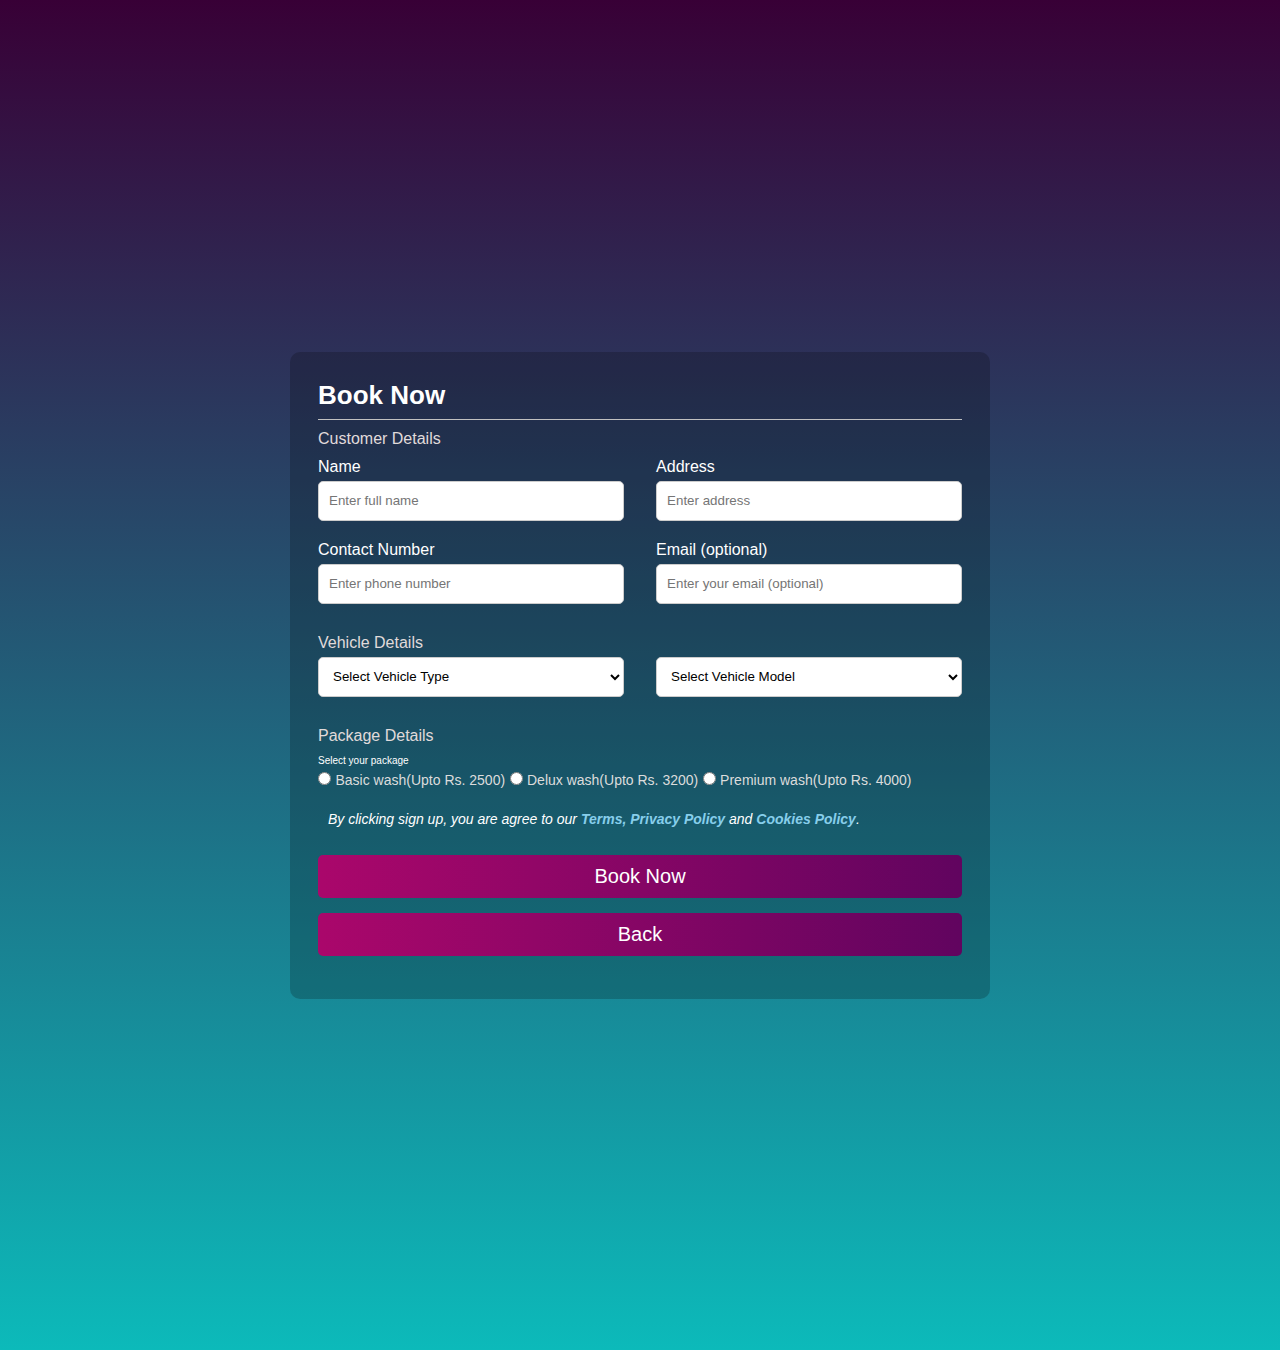
<file: appointment.html>
<!DOCTYPE html>
<html lang="en">
    <head>
        <meta charset="utf-8">
        <meta http-equiv="X-UA-Compatible" content="IE=edge">
        <meta name="viewport" content="width=device-width, initial-scale=1.0">
        <link href="css/styleappointment.css" rel="stylesheet">
        <title>Appointment</title>
    </head>

    <body>
        <!-- <div class="map">
            <iframe src="https://www.google.com/maps/embed?pb=!1m18!1m12!1m3!1d126743.16952826537!2d79.89974354851548!3d6.721613592223926!2m3!1f0!2f0!3f0!3m2!1i1024!2i768!4f13.1!3m3!1m2!1s0x3ae2492ff8a1d91f%3A0xe7e733202efb7125!2sPanadura%2C%20Sri%20Lanka!5e0!3m2!1sen!2sus!4v1690981835914!5m2!1sen!2sus" width="600" height="450" style="border:0;" allowfullscreen="" loading="lazy" referrerpolicy="no-referrer-when-downgrade"></iframe>
        </div> -->
        
        <div class="container">
            
            <h2>Book Now</h2>
            <form action="https://api.web3forms.com/submit" method="post">
                <input type="hidden" name="access_key" value="dcae6130-a099-4400-976d-cf196a6e2e6c">
                <div class="form first">
                    <div class="customer-details">
                        <span class="title"> Customer Details</span>

                        <div class="fields">
                            <div class="input-field">
                
                <div class="content">
                    <div class="input-box">
                        <label for="name">Name </label>
                        <input id ="name" type="text" placeholder="Enter full name" name="name" required>
                    </div>
                    <div class="input-box">
                        <label for="name">Address </label>
                        <input type="text" placeholder="Enter address" name="address" required>
                    </div>
                    <div class="input-box">
                        <label for="name">Contact Number </label>
                        <input type="tel" placeholder="Enter phone number" name="phone" required>
                    </div>
                    <div class="input-box">
                        <label for="name">Email (optional) </label>
                        <input type="text" placeholder="Enter your email (optional)" name="email" required>
                    </div>
            </div>
             </div>
            </div>
                </div>
                    <div class="customer-detailsId">
                        <span class="title"> Vehicle Details</span>

                        <div class="fields">
                            <div class="input-field">
                
                <div class="content">

                    <div class="input-box">
                        <!-- <label for="vehicle-type">Type of Vehicle</label> -->
                        <select name="vehicle-type" id="vehicle-type" required>
                            <option value="">Select Vehicle Type</option>
                            <option value="car">Car</option>
                            <option value="motorcycle">Motorcycle</option>
                            <option value="truck">Truck</option>
                            <option value="van">Van</option>
                        </select>
                    </div>
                    
                    <div class="input-box">
                        <!-- <label for="vehicle-model">Model of Vehicle </label> -->
                        <select name="vehicle-model" id="vehicle-model" required>
                            <option value="">Select Vehicle Model</option>
                            <option value="toyota">Toyota</option>
                            <option value="honda">Honda</option>
                            <option value="ford">Ford</option>
                            <option value="bmw">BMW</option>
                            <option value="audi">Audi</option>
                        </select>
                    </div>
                    </div>
                    </div>
                    </div>
                    </div>

                    <div class="customer-detailsId"></div>
                        <span class="title"> Package Details</span>

                        <div class="fields">
                            <div class="input-field">
                
                <div class="content">

                    <span class="payment-method">Select your package</span>
                    <div class="payment-category">
                        <input type="radio" name="payment" id="Basic wash(Upto Rs. 1000)">
                        <label for="Cash">Basic wash(Upto Rs. 2500)</label>
                        <input type="radio" name="payment" id="Delux wash(Upto Rs. 1500)">
                        <label for="Card">Delux wash(Upto Rs. 3200)</label>
                        <input type="radio" name="payment" id="Premium wash(Upto Rs. 2500)">
                        <label for="Card">Premium wash(Upto Rs. 4000)</label>

                    </div>

                </div>
                </div>
                </div>
                </div>
                    <!-- <div class="customer-detailsId"></div>
                        <span class="title"> Payment Details</span> -->

                        <div class="fields">
                            <div class="input-field">
                
                <!-- <div class="content">

                    <span class="payment-method">Payment Method</span>
                    <div class="payment-category">
                        <input type="radio" name="payment" id="cash">
                        <label for="Cash">Cash</label>
                        <input type="radio" name="payment" id="card">
                        <label for="Card">Card</label>

                    </div>

                </div> -->
                </div>
                </div>
                
                <div class="alert">
                    <p>By clicking sign up, you are agree to our <a href="terms.html"> Terms,</a> <a href="privacy.html">Privacy Policy</a>  and <a href="cookies.html">Cookies Policy</a>.</p>

                <div class="button-container">
                    <button type="submit">Book Now</button>
                </div>
                <div class="button-container">
                    <button type="button" onclick="window.location.href='index.html';">Back</button>
                </div>
                
            </form>
                </div>

           
        <!-- <script src="whatsapp.js"></script> -->
    </body>


</html>
</file>
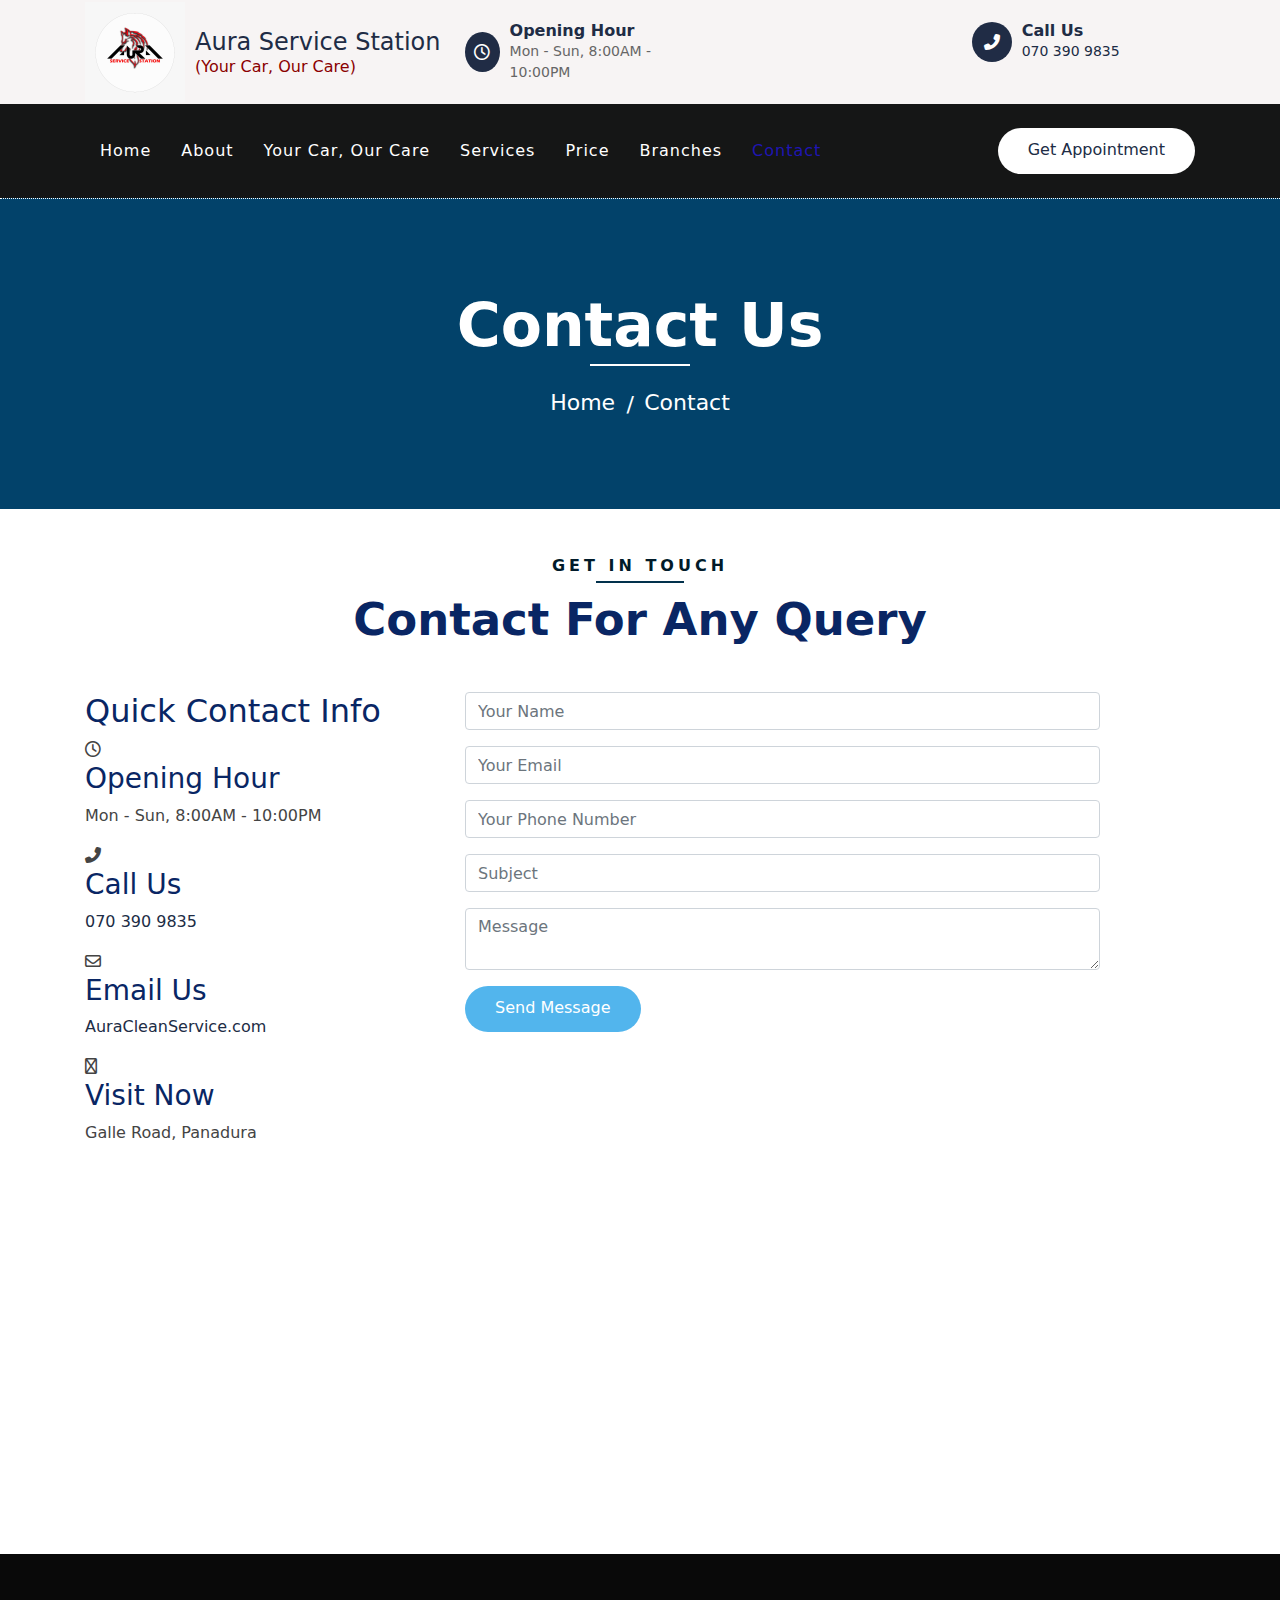
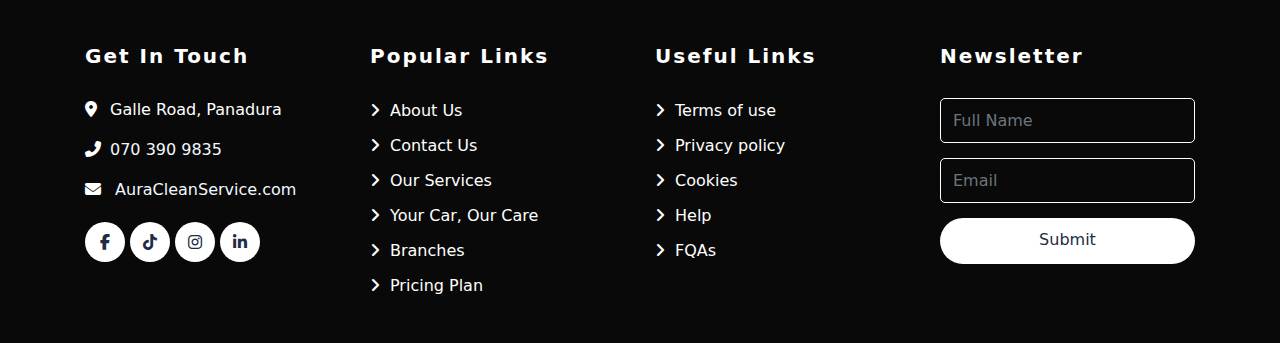
<file: contact.html>
<!DOCTYPE html>
<html lang="en">
    <head>
        <meta charset="utf-8">
        <title>Aura Clean Service</title>
        <link rel="shortcut icon" href="img/AboutCoverPhoto .jpg" type="image/x-icon">
        <meta content="width=device-width, initial-scale=1.0" name="viewport">
        <meta content="Free Website Template" name="keywords">
        <meta content="Free Website Template" name="description">

        <!-- Favicon -->
        <link href="img/favicon.ico" rel="icon">
        <!-- CSS Libraries -->
        <link href="https://stackpath.bootstrapcdn.com/bootstrap/4.4.1/css/bootstrap.min.css" rel="stylesheet">
        <link rel="stylesheet" href="https://cdnjs.cloudflare.com/ajax/libs/font-awesome/6.5.1/css/all.min.css">
        <link href="lib/flaticon/font/flaticon.css" rel="stylesheet">
        <link href="lib/animate/animate.min.css" rel="stylesheet">
        <link href="lib/owlcarousel/assets/owl.carousel.min.css" rel="stylesheet">

        <!-- Template Stylesheet -->
        <link href="css/style.css" rel="stylesheet">
    </head>

    <body>
       <!-- Top Bar Start -->
<div class="top-bar">
    <div class="container">
        <div class="row align-items-center justify-content-between">
            <!-- Logo Section -->
            <div class="col-lg-3 col-md-12">
                <div class="logo" style="display: flex; align-items: center;">
                    <a href="index.html" style="display: flex; align-items: center; text-decoration: none;">
                        <img src="img/logocircle.jpg" alt="Logo" style="width: 100px; margin-right: 10px;"> 
                        <div>
                            <h2 style="margin: 0; font-size: 24px;">Aura Service Station</h2>
                            <h6 style="color: darkred; margin: 0;">(Your Car, Our Care)</h6>
                        </div>
                    </a>
                </div>
            </div>
            
            <!-- Info Section -->
            <div class="col-lg-8 col-md-7 d-none d-lg-block">
                <div class="row justify-content-between">
                    <!-- Opening Hour Section -->
                    <div class="col-lg-4 col-md-6">
                        <div class="top-bar-item">
                            <div class="top-bar-icon">
                                <i class="far fa-clock"></i>
                            </div>
                            <div class="top-bar-text">
                                <h3>Opening Hour</h3>
                                <p>Mon - Sun, 8:00AM - 10:00PM</p>
                            </div>
                        </div>
                    </div>
                    
                    <!-- Call Us Section -->
                    <div class="col-lg-4 col-md-6">
                        <div class="top-bar-item">
                            <div class="top-bar-icon">
                                <i class="fa fa-phone-alt"></i>
                            </div>
                            <div class="top-bar-text">
                                <h3>Call Us</h3>
                                <p><a href="tel:0703909835">070 390 9835</a></p>
                            </div>
                        </div>
                    </div>
                </div>
            </div>
        </div>
    </div>
</div>


        <!-- Nav Bar Start -->
        <div class="nav-bar">
            <div class="container">
                <nav class="navbar navbar-expand-lg bg-dark navbar-dark">
                    <a href="#" class="navbar-brand">MENU</a>
                    <button type="button" class="navbar-toggler" data-toggle="collapse" data-target="#navbarCollapse">
                        <span class="navbar-toggler-icon"></span>
                    </button>

                    <div class="collapse navbar-collapse justify-content-between" id="navbarCollapse">
                        <div class="navbar-nav mr-auto">
                            <a href="index.html" class="nav-item nav-link">Home</a>
                            <a href="about.html" class="nav-item nav-link">About</a>
                            <a href="newfeature.html" class="nav-item nav-link">Your Car, Our Care</a>
                            <a href="service.html" class="nav-item nav-link">Services</a>
                            <a href="price.html" class="nav-item nav-link">Price</a>
                            <a href="location.html" class="nav-item nav-link">Branches</a>
                            <a href="contact.html" class="nav-item nav-link active">Contact</a>
                        </div>
                        <div class="ml-auto">
                            <a class="btn btn-custom" href="appointment.html">Get Appointment</a>
                        </div>
                    </div>
                </nav>
            </div>
        </div>
        <!-- Nav Bar End -->
        
        
        <!-- Page Header Start -->
        <div class="page-header">
            <div class="container">
                <div class="row">
                    <div class="col-12">
                        <h2>Contact Us</h2>
                    </div>
                    <div class="col-12">
                        <a href="">Home</a>
                        <a href="">Contact</a>
                    </div>
                </div>
            </div>
        </div>
        <!-- Page Header End -->
        
        
        <!-- Contact Start -->
<div class="contact">
    <div class="container">
        <div class="section-header text-center">
            <p>Get In Touch</p>
            <h2>Contact for any query</h2>
        </div>
        <div class="row">
            <div class="col-md-4">
                <div class="contact-info">
                    <h2>Quick Contact Info</h2>
                    <div class="contact-info-item">
                        <div class="contact-info-icon">
                            <i class="far fa-clock"></i>
                        </div>
                        <div class="contact-info-text">
                            <h3>Opening Hour</h3>
                            <p>Mon - Sun, 8:00AM - 10:00PM</p>
                        </div>
                    </div>
                    <div class="contact-info-item">
                        <div class="contact-info-icon">
                            <i class="fa fa-phone-alt"></i>
                        </div>
                        <div class="contact-info-text">
                            <h3>Call Us</h3>
                            <p><a href="tel:0703909835">070 390 9835</a></p>
                        </div>
                    </div>
                    <div class="contact-info-item">
                        <div class="contact-info-icon">
                            <i class="far fa-envelope"></i>
                        </div>
                        <div class="contact-info-text">
                            <h3>Email Us</h3>
                            <p><a href="mailto:AuraCleanService.com">AuraCleanService.com</a></p>
                        </div>
                    </div>
                    <div class="contact-info-item">
                        <div class="contact-info-icon">
                            <i class="far fa-map-marker-alt"></i>
                        </div>
                        <div class="contact-info-text">
                            <h3>Visit Now</h3>
                            <p>Galle Road, Panadura</p>
                        </div>
                    </div>
                </div>
            </div>
            <div class="col-md-7">
                <div class="contact-form-map">
                    <div class="contact-form">
                        <div id="success"></div>
                        <form name="sentMessage" id="contactForm" novalidate="novalidate">
                            <div class="control-group">
                                <input type="text" class="form-control" id="name" placeholder="Your Name" required="required" data-validation-required-message="Please enter your name" />
                                <p class="help-block text-danger"></p>
                            </div>
                            <div class="control-group">
                                <input type="email" class="form-control" id="email" placeholder="Your Email" required="required" data-validation-required-message="Please enter your email" />
                                <p class="help-block text-danger"></p>
                            </div>
                            <div class="control-group">
                                <input type="tel" class="form-control" id="phoneNumber" placeholder="Your Phone Number" required="required" data-validation-required-message="Please enter your phone number" />
                                <p class="help-block text-danger"></p>
                            </div>
                            <div class="control-group">
                                <input type="text" class="form-control" id="subject" placeholder="Subject" required="required" data-validation-required-message="Please enter a subject" />
                                <p class="help-block text-danger"></p>
                            </div>
                            <div class="control-group">
                                <textarea class="form-control" id="message" placeholder="Message" required="required" data-validation-required-message="Please enter your message"></textarea>
                                <p class="help-block text-danger"></p>
                            </div>
                            <div>
                                <button class="btn btn-custom" type="submit" id="sendMessageButton">Send Message</button>
                            </div>
                        </form>
                    </div>
                    <div class="map-container">
                        <iframe src="https://www.google.com/maps/embed?pb=!1m18!1m12!1m3!1d126743.16952826537!2d79.89974354851548!3d6.721613592223926!2m3!1f0!2f0!3f0!3m2!1i1024!2i768!4f13.1!3m3!1m2!1s0x3ae2492ff8a1d91f%3A0xe7e733202efb7125!2sPanadura%2C%20Sri%20Lanka!5e0!3m2!1sen!2sus!4v1690981835914!5m2!1sen!2sus" width="600" height="450" style="border:0;" allowfullscreen="" loading="lazy" referrerpolicy="no-referrer-when-downgrade"></iframe>
                    </div>
                </div>
            </div>
        </div>
    </div>
</div>
<!-- Contact End -->



        <!-- Footer Start -->
        <div class="footer">
            <div class="container">
                <div class="row">
                    <div class="col-lg-3 col-md-6">
                        <div class="footer-contact">
                            <h2>Get In Touch</h2>
                            <p><i class="fa fa-map-marker-alt"></i>Galle Road, Panadura</p>
                            <p><i class="fa fa-phone-alt"></i><a href="tel:0703909835" style="color: aliceblue;">070 390 9835</a></p>
                            <p><i class="fa fa-envelope"></i>  <a href="mailto:AuraCleanService.com" style="color: aliceblue;">AuraCleanService.com</a></p>
                            <div class="footer-social">
                                <a class="btn" href="https://www.facebook.com/share/17qnkFgLEN/"><i class="fab fa-facebook-f"></i></a>
                                <a class="btn" href="https://www.tiktok.com/@auraservicestation?_t=8rAOTq7KFPk&_r=1"><i class="fab fa-tiktok"></i></a>
                                <a class="btn" href="https://www.instagram.com/aur_aservice"><i class="fab fa-instagram"></i></a>
                                <a class="btn" href="https://www.linkedin.com/company/wolf-territory/"><i class="fab fa-linkedin-in"></i></a>
                            </div>
                        </div>
                    </div>
                    <div class="col-lg-3 col-md-6">
                        <div class="footer-link">
                            <h2>Popular Links</h2>
                            <a href="about.html">About Us</a>
                            <a href="contact.html">Contact Us</a>
                            <a href="service.html">Our Services</a>
                            <a href="newfeature.html">Your Car, Our Care</a>
                            <a href="location.html">Branches</a>
                            <a href="price.html">Pricing Plan</a>
                        </div>
                    </div>
                    <div class="col-lg-3 col-md-6">
                        <div class="footer-link">
                            <h2>Useful Links</h2>
                            <a href="terms.html">Terms of use</a>
                            <a href="privacy.html">Privacy policy</a>
                            <a href="cookies.html">Cookies</a>
                            <a href="help.html">Help</a>
                            <a href="fqa.html">FQAs</a>
                        </div>
                    </div>
                    <div class="col-lg-3 col-md-6">
                        <div class="footer-newsletter">
                            <h2>Newsletter</h2>
                            <form action="https://api.web3forms.com/submit" method="post">
                                <input type="hidden" name="access_key" value="dcae6130-a099-4400-976d-cf196a6e2e6c">
                                <input name="first_name" class="form-control" placeholder="Full Name">
                                <input class="form-control" placeholder="Email">
                                <button class="btn btn-custom">Submit</button>
                            </form>
                        </div>
                    </div>
                </div>
            </div>
            
        </div>
        <!-- Footer End -->
        
        <!-- Back to top button -->
        <a href="#" class="back-to-top"><i class="fa fa-chevron-up"></i></a>
        
        <!-- Pre Loader -->
        <div id="loader" class="show">
            <div class="loader"></div>
        </div>

        <!-- JavaScript Libraries -->
        <script src="https://code.jquery.com/jquery-3.4.1.min.js"></script>
        <script src="https://stackpath.bootstrapcdn.com/bootstrap/4.4.1/js/bootstrap.bundle.min.js"></script>
        <script src="lib/easing/easing.min.js"></script>
        <script src="lib/owlcarousel/owl.carousel.min.js"></script>
        <script src="lib/waypoints/waypoints.min.js"></script>
        <script src="lib/counterup/counterup.min.js"></script>
        
        <!-- Contact Javascript File -->
        <script src="mail/jqBootstrapValidation.min.js"></script>
        <script src="mail/contact.js"></script>

        <!-- Template Javascript -->
        <script src="js/main.js"></script>
    </body>
</html>
</file>
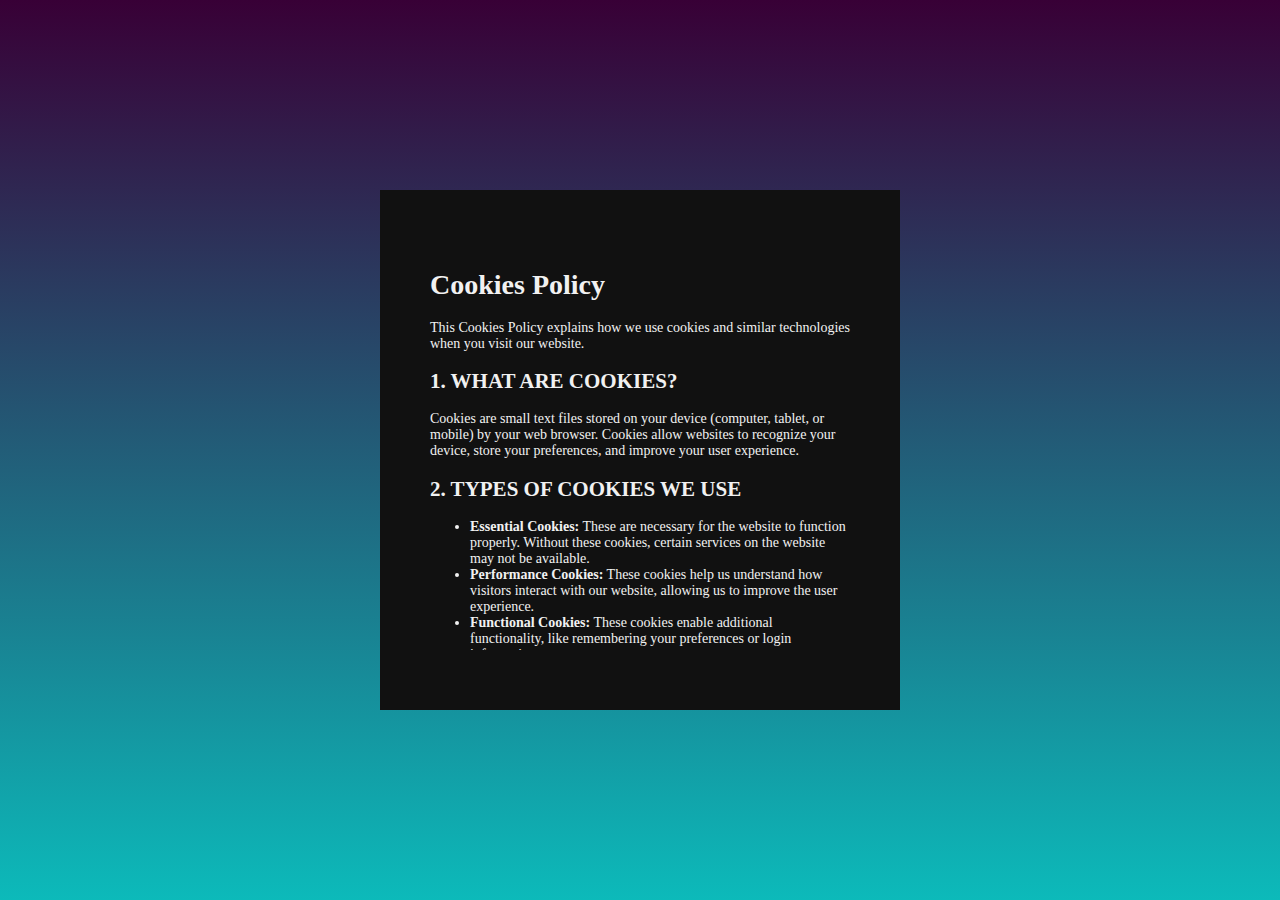
<file: cookies.html>
<!DOCTYPE html>
<html lang="en">
<head>
    <meta charset="UTF-8">
    <meta name="viewport" content="width=device-width, initial-scale=1.0">
    <title>Cookies Policy - Car Service Station</title>
    <link href="css/terms.css" rel="stylesheet">

    <script>
        function redirectToHome() {
            window.location.href = "index.html";  // Change this to your actual home page URL
        }
    </script>
    </style>
</head>
<body>
    <div class="terms-box">
        <div class="terms-text">
        <h1>Cookies Policy</h1>
        <p>This Cookies Policy explains how we use cookies and similar technologies when you visit our website.</p>

        <h2>1. What Are Cookies?</h2>
        <p>Cookies are small text files stored on your device (computer, tablet, or mobile) by your web browser. Cookies allow websites to recognize your device, store your preferences, and improve your user experience.</p>

        <h2>2. Types of Cookies We Use</h2>
        <ul>
            <li><strong>Essential Cookies:</strong> These are necessary for the website to function properly. Without these cookies, certain services on the website may not be available.</li>
            <li><strong>Performance Cookies:</strong> These cookies help us understand how visitors interact with our website, allowing us to improve the user experience.</li>
            <li><strong>Functional Cookies:</strong> These cookies enable additional functionality, like remembering your preferences or login information.</li>
            <li><strong>Targeting/Advertising Cookies:</strong> These cookies are used to deliver ads more relevant to you and your interests. They also help limit the number of times you see an ad.</li>
        </ul>

        <h2>3. Managing Cookies</h2>
        <p>You can control and manage cookies in various ways. Most browsers allow you to block or delete cookies through their settings. However, doing so may impact your experience on our website.</p>

        <h2>4. Third-Party Cookies</h2>
        <p>We may also use third-party cookies, which are cookies set by a domain other than our website, such as for advertising and analytics purposes.</p>

        <h2>5. Changes to This Cookies Policy</h2>
        <p>We may update this Cookies Policy from time to time. Any changes will be posted on this page, so please check back regularly.</p>

        <h2>6. Contact Us</h2>
        <p>If you have any questions about our use of cookies, please contact us at:</p>
        <ul>
            <li><i class="fa fa-phone-alt"></i><a href="tel:0703909835" style="color: aliceblue;">Call: 070 390 9835</a></li>
            <li><a href="mailto:AuraCleanService.com" style="color: aliceblue;">Email: auraservicestation@gmail.com</a></li>
            <li>Address: No.12, Panadura, Sri Lanka</li>
        </ul>
        <div class="button-back"></div>
        <button class="btn-back red-btn" onclick="redirectToHome()">Back </button>
    </div>
    </div>
</body>
</html>
</file>
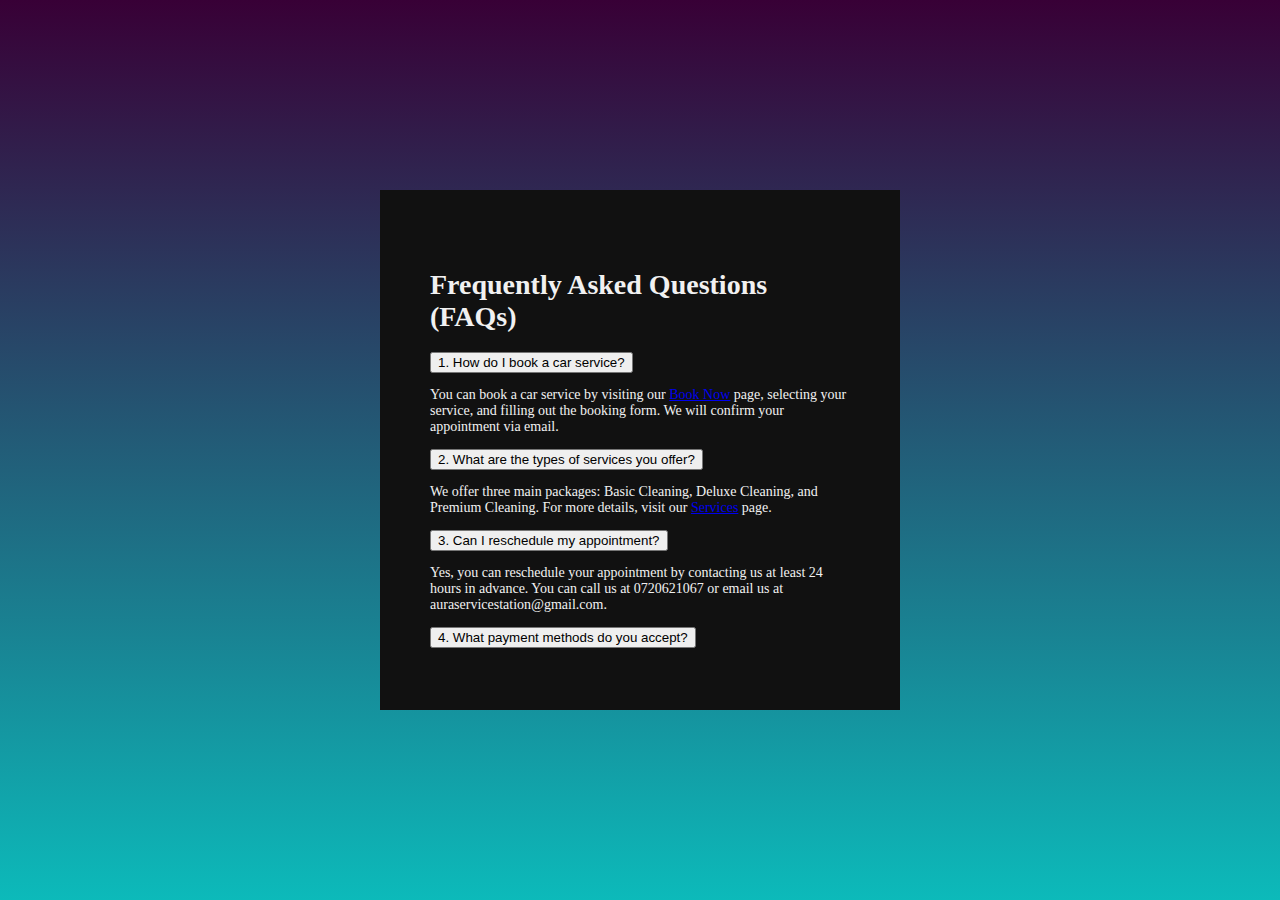
<file: fqa.html>
<!DOCTYPE html>
<html lang="en">
<head>
    <meta charset="UTF-8">
    <meta name="viewport" content="width=device-width, initial-scale=1.0">
    <title>FAQ - Car Service Station</title>
    <link href="css/terms.css" rel="stylesheet">

    <script>
        function redirectToHome() {
            window.location.href = "index.html";  // Change this to your actual home page URL
        }
    </script>
</head>
<body>

<div class="terms-box">
    <div class="terms-text">
    <h1>Frequently Asked Questions (FAQs)</h1>

    <div class="faq-item">
        <button class="faq-question">1. How do I book a car service?</button>
        <div class="faq-answer">
            <p>You can book a car service by visiting our <a href="appointment.html">Book Now</a> page, selecting your service, and filling out the booking form. We will confirm your appointment via email.</p>
        </div>
    </div>

    <div class="faq-item">
        <button class="faq-question">2. What are the types of services you offer?</button>
        <div class="faq-answer">
            <p>We offer three main packages: Basic Cleaning, Deluxe Cleaning, and Premium Cleaning. For more details, visit our <a href="service.html">Services</a> page.</p>
        </div>
    </div>

    <div class="faq-item">
        <button class="faq-question">3. Can I reschedule my appointment?</button>
        <div class="faq-answer">
            <p>Yes, you can reschedule your appointment by contacting us at least 24 hours in advance. You can call us at 0720621067 or email us at auraservicestation@gmail.com.</p>
        </div>
    </div>

    <div class="faq-item">
        <button class="faq-question">4. What payment methods do you accept?</button>
        <div class="faq-answer">
            <p>We accept all major credit/debit cards, as well as online payments via PayPal and other methods. You can choose to pay online or in-person at our service station.</p>
        </div>
    </div>

    <div class="faq-item">
        <button class="faq-question">5. Do you offer any discounts for regular customers?</button>
        <div class="faq-answer">
            <p>Yes, we offer discounts for regular customers and loyalty rewards.</p>
        </div>
    </div>

    <div class="button-back"></div>
            <button class="btn-back red-btn" onclick="redirectToHome()">Back </button>

</div>

</div>

<script>
    // Get all elements with the class 'faq-question'
    var questions = document.querySelectorAll('.faq-question');

    // Loop through each question
    questions.forEach(function (question) {
        question.addEventListener('click', function () {
            // Toggle the active class to open/close the answer
            this.classList.toggle('active');

            // Get the next element (the answer)
            var answer = this.nextElementSibling;

            // If the answer is open, close it, otherwise open it
            if (answer.style.display === "block") {
                answer.style.display = "none";
            } else {
                answer.style.display = "block";
            }
        });
    });
</script>

</body>
</html>
</file>
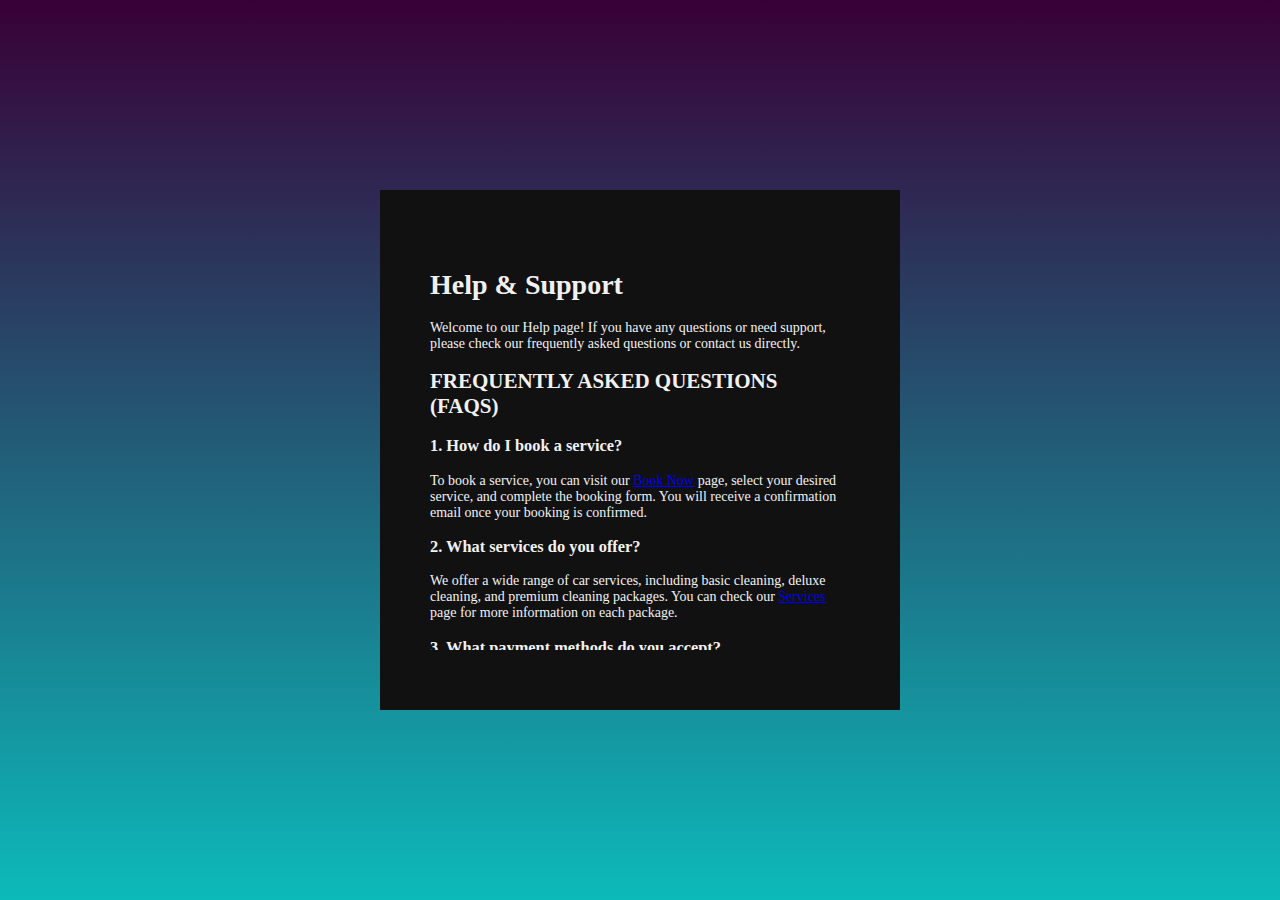
<file: help.html>
<!DOCTYPE html>
<html lang="en">
<head>
    <meta charset="UTF-8">
    <meta name="viewport" content="width=device-width, initial-scale=1.0">
    <title>Help - Car Service Station</title>
    <link href="css/terms.css" rel="stylesheet">

    <script>
        function redirectToHome() {
            window.location.href = "index.html";  // Change this to your actual home page URL
        }
    </script>
</head>
<body>
    <div class="terms-box">
        <div class="terms-text">
        <h1>Help & Support</h1>
        <p>Welcome to our Help page! If you have any questions or need support, please check our frequently asked questions or contact us directly.</p>

        <div class="faq">
            <h2>Frequently Asked Questions (FAQs)</h2>

            <h3>1. How do I book a service?</h3>
            <p>To book a service, you can visit our <a href="appointment.html">Book Now</a> page, select your desired service, and complete the booking form. You will receive a confirmation email once your booking is confirmed.</p>

            <h3>2. What services do you offer?</h3>
            <p>We offer a wide range of car services, including basic cleaning, deluxe cleaning, and premium cleaning packages. You can check our <a href="service.html">Services</a> page for more information on each package.</p>

            <h3>3. What payment methods do you accept?</h3>
            <p>We accept various payment methods, including credit/debit cards and online payment options like PayPal. You can pay online or at our service station when you visit.</p>

            <h3>4. Can I reschedule my appointment?</h3>
            <p>Yes, you can reschedule your appointment. Please contact us at least 24 hours in advance to make changes to your booking. Visit our <a href="contact.html">Contact Us</a> page for our contact details.</p>
        </div>

        <!-- <div class="contact-info">
            <h2>Contact Information</h2>
            <ul>
                <li><strong>Phone:</strong> 0720621067</li>
                <li><strong>Email:</strong> <a href="mailto:auraservicestation@gmail.com">auraservicestation@gmail.com</a></li>
                <li><strong>Address:</strong> No.12, Panadura, Sri Lanka</li>
                <li><strong>Working Hours:</strong> Monday - Saturday, 10:00 AM - 10:00 PM</li>
            </ul>
        </div> -->

        <div class="support">
            <h2>Need More Help?</h2>
            <p>If you need further assistance, feel free to <a href="contact.html">contact us</a>. Our customer support team is here to help you with any queries or concerns.</p>
            <p>You can also reach us by calling <a href="tel:0703909835">0720621067 </a> or sending an email to <a href="mailto:auraservicestation@gmail.com">auraservicestation@gmail.com</a>.</p>
        </div>
        <div class="button-back"></div>
            <button class="btn-back red-btn" onclick="redirectToHome()">Back </button>
    </div>
    </div>
</body>
</html>
</file>
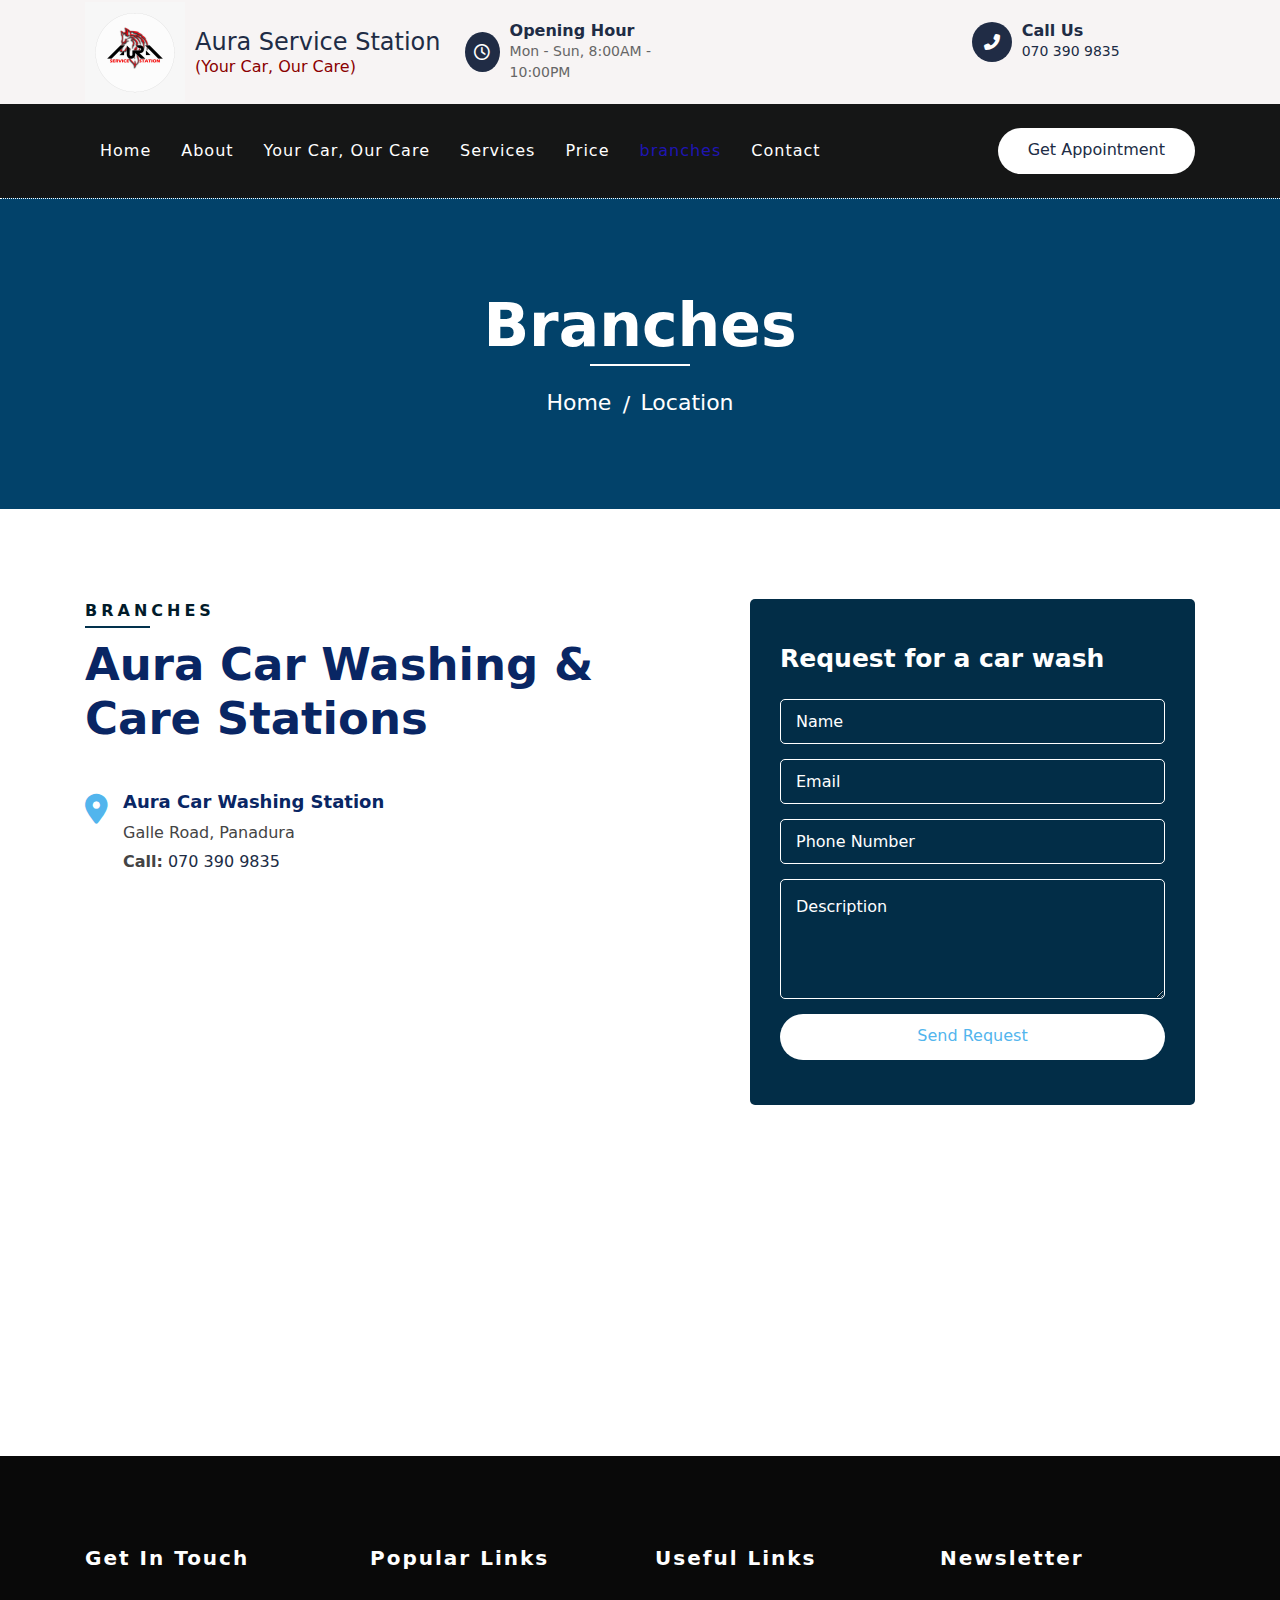
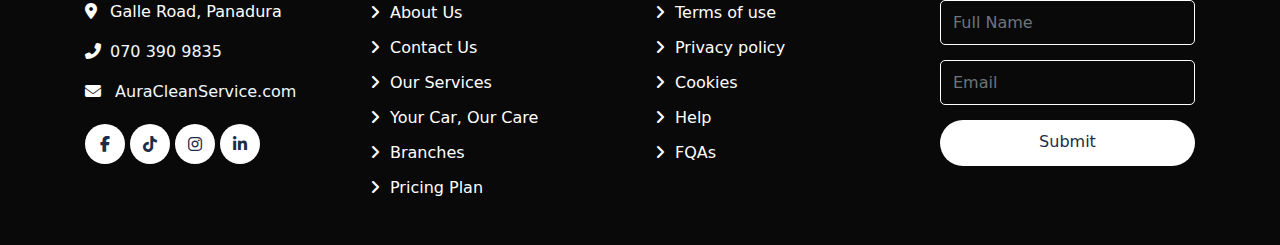
<file: location.html>
<!DOCTYPE html>
<html lang="en">
    <head>
        <meta charset="utf-8">
        <title>Aura Clean Service</title>
        <link rel="shortcut icon" href="img/AboutCoverPhoto .jpg" type="image/x-icon">
        <meta content="width=device-width, initial-scale=1.0" name="viewport">
        <meta content="Free Website Template" name="keywords">
        <meta content="Free Website Template" name="description">

        <!-- Favicon -->
        <link href="img/favicon.ico" rel="icon">
        <!-- CSS Libraries -->
        <link href="https://stackpath.bootstrapcdn.com/bootstrap/4.4.1/css/bootstrap.min.css" rel="stylesheet">
        <link rel="stylesheet" href="https://cdnjs.cloudflare.com/ajax/libs/font-awesome/6.5.1/css/all.min.css">
        <link href="lib/flaticon/font/flaticon.css" rel="stylesheet">
        <link href="lib/animate/animate.min.css" rel="stylesheet">
        <link href="lib/owlcarousel/assets/owl.carousel.min.css" rel="stylesheet">

        <!-- Template Stylesheet -->
        <link href="css/style.css" rel="stylesheet">
    </head>

    <body>
       <!-- Top Bar Start -->
<div class="top-bar">
    <div class="container">
        <div class="row align-items-center justify-content-between">
            <!-- Logo Section -->
            <div class="col-lg-3 col-md-12">
                <div class="logo" style="display: flex; align-items: center;">
                    <a href="index.html" style="display: flex; align-items: center; text-decoration: none;">
                        <img src="img/logocircle.jpg" alt="Logo" style="width: 100px; margin-right: 10px;"> 
                        <div>
                            <h2 style="margin: 0; font-size: 24px;">Aura Service Station</h2>
                            <h6 style="color: darkred; margin: 0;">(Your Car, Our Care)</h6>
                        </div>
                    </a>
                </div>
            </div>
            
            <!-- Info Section -->
            <div class="col-lg-8 col-md-7 d-none d-lg-block">
                <div class="row justify-content-between">
                    <!-- Opening Hour Section -->
                    <div class="col-lg-4 col-md-6">
                        <div class="top-bar-item">
                            <div class="top-bar-icon">
                                <i class="far fa-clock"></i>
                            </div>
                            <div class="top-bar-text">
                                <h3>Opening Hour</h3>
                                <p>Mon - Sun, 8:00AM - 10:00PM</p>
                            </div>
                        </div>
                    </div>
                    
                    <!-- Call Us Section -->
                    <div class="col-lg-4 col-md-6">
                        <div class="top-bar-item">
                            <div class="top-bar-icon">
                                <i class="fa fa-phone-alt"></i>
                            </div>
                            <div class="top-bar-text">
                                <h3>Call Us</h3>
                                <p><a href="tel:0703909835">070 390 9835</a></p>
                            </div>
                        </div>
                    </div>
                </div>
            </div>
        </div>
    </div>
</div>


        <!-- Nav Bar Start -->
        <div class="nav-bar">
            <div class="container">
                <nav class="navbar navbar-expand-lg bg-dark navbar-dark">
                    <a href="#" class="navbar-brand">MENU</a>
                    <button type="button" class="navbar-toggler" data-toggle="collapse" data-target="#navbarCollapse">
                        <span class="navbar-toggler-icon"></span>
                    </button>

                    <div class="collapse navbar-collapse justify-content-between" id="navbarCollapse">
                        <div class="navbar-nav mr-auto">
                            <a href="index.html" class="nav-item nav-link">Home</a>
                            <a href="about.html" class="nav-item nav-link">About</a>
                            <a href="newfeature.html" class="nav-item nav-link">Your Car, Our Care</a>
                            <a href="service.html" class="nav-item nav-link">Services</a>
                            <a href="price.html" class="nav-item nav-link">Price</a>
                            <a href="location.html" class="nav-item nav-link active">branches</a>
                            <a href="contact.html" class="nav-item nav-link">Contact</a>
                        </div>
                        <div class="ml-auto">
                            <a class="btn btn-custom" href="appointment.html">Get Appointment</a>
                        </div>
                    </div>
                </nav>
            </div>
        </div>
        <!-- Nav Bar End -->
        
        
        <!-- Page Header Start -->
        <div class="page-header">
            <div class="container">
                <div class="row">
                    <div class="col-12">
                        <h2>Branches</h2>
                    </div>
                    <div class="col-12">
                        <a href="">Home</a>
                        <a href="">Location</a>
                    </div>
                </div>
            </div>
        </div>
        <!-- Page Header End -->
        
        
        <!-- Location Start -->
        <div class="location">
            <div class="container">
                <div class="row">
                    <div class="col-lg-7">
                        <div class="section-header text-left">
                            <p>Branches</p>
                            <h2> Aura Car Washing & Care Stations</h2>
                        </div>
                        <div class="row">
                            <div class="col-md-6">
                                <div class="location-item">
                                    <i class="fa fa-map-marker-alt"></i>
                                    <div class="location-text">
                                        <h3>Aura Car Washing Station</h3>
                                        <p> Galle Road, Panadura</p>
                                        <p><strong>Call:</strong><a href="tel:0703909835">070 390 9835</a></p>
                                    </div>
                                </div>
                            </div>
                          
                            <div class="col-md-12">
                                <iframe src="https://www.google.com/maps/embed?pb=!1m18!1m12!1m3!1d126743.16952826537!2d79.89974354851548!3d6.721613592223926!2m3!1f0!2f0!3f0!3m2!1i1024!2i768!4f13.1!3m3!1m2!1s0x3ae2492ff8a1d91f%3A0xe7e733202efb7125!2sPanadura%2C%20Sri%20Lanka!5e0!3m2!1sen!2sus!4v1690981835914!5m2!1sen!2sus" width="600" height="450" style="border:0;" allowfullscreen="" loading="lazy" referrerpolicy="no-referrer-when-downgrade"></iframe>
                            </div>
                            
                        </div>
                    </div>
                    <div class="col-lg-5">
                        <div class="location-form">
                            <h3>Request for a car wash</h3>
                            <form action="https://api.web3forms.com/submit" method="post">
                                <input type="hidden" name="access_key" value="dcae6130-a099-4400-976d-cf196a6e2e6c">
                                <div class="control-group">
                                    <input type="text" name="first_name" class="form-control" placeholder="Name" required="required" />
                                </div>
                                <div class="control-group">
                                    <input type="email" class="form-control" placeholder="Email" required="required" />
                                </div>
                                <div class="control-group">
                                    <input type="phoneNumber" class="form-control" placeholder="Phone Number" required="required" />
                                </div>
                                <div class="control-group">
                                    <textarea class="form-control" placeholder="Description" required="required"></textarea>
                                </div>
                                <div>
                                    <button class="btn btn-custom" type="submit">Send Request</button>
                                </div>
                            </form>
                        </div>
                    </div>
                </div>
            </div>
        </div>
        <!-- Location End -->
        
        
        <!-- Footer Start -->
        <div class="footer">
            <div class="container">
                <div class="row">
                    <div class="col-lg-3 col-md-6">
                        <div class="footer-contact">
                            <h2>Get In Touch</h2>
                            <p><i class="fa fa-map-marker-alt"></i>Galle Road, Panadura</p>
                            <p><i class="fa fa-phone-alt"></i><a href="tel:0703909835" style="color: aliceblue;">070 390 9835</a></p>
                            <p><i class="fa fa-envelope"></i>  <a href="mailto:AuraCleanService.com" style="color: aliceblue;">AuraCleanService.com</a></p>
                            <div class="footer-social">
                                <a class="btn" href="https://www.facebook.com/share/17qnkFgLEN/"><i class="fab fa-facebook-f"></i></a>
                                <a class="btn" href="https://www.tiktok.com/@auraservicestation?_t=8rAOTq7KFPk&_r=1"><i class="fab fa-tiktok"></i></a>
                                <a class="btn" href="https://www.instagram.com/aur_aservice"><i class="fab fa-instagram"></i></a>
                                <a class="btn" href="https://www.linkedin.com/company/wolf-territory/"><i class="fab fa-linkedin-in"></i></a>
                            </div>
                        </div>
                    </div>
                    <div class="col-lg-3 col-md-6">
                        <div class="footer-link">
                            <h2>Popular Links</h2>
                            <a href="about.html">About Us</a>
                            <a href="contact.html">Contact Us</a>
                            <a href="service.html">Our Services</a>
                            <a href="newfeature.html">Your Car, Our Care</a>
                            <a href="location.html">Branches</a>
                            <a href="price.html">Pricing Plan</a>
                        </div>
                    </div>
                    <div class="col-lg-3 col-md-6">
                        <div class="footer-link">
                            <h2>Useful Links</h2>
                            <a href="terms.html">Terms of use</a>
                            <a href="privacy.html">Privacy policy</a>
                            <a href="cookies.html">Cookies</a>
                            <a href="help.html">Help</a>
                            <a href="fqa.html">FQAs</a>
                        </div>
                    </div>
                    <div class="col-lg-3 col-md-6">
                        <div class="footer-newsletter">
                            <h2>Newsletter</h2>
                            <form action="https://api.web3forms.com/submit" method="post">
                                <input type="hidden" name="access_key" value="dcae6130-a099-4400-976d-cf196a6e2e6c">
                                <input name="first_name" class="form-control" placeholder="Full Name">
                                <input class="form-control" placeholder="Email">
                                <button class="btn btn-custom">Submit</button>
                            </form>
                        </div>
                    </div>
                </div>
            </div>
            
        </div>
        <!-- Footer End -->
        
        <!-- Back to top button -->
        <a href="#" class="back-to-top"><i class="fa fa-chevron-up"></i></a>
        
        <!-- Pre Loader -->
        <div id="loader" class="show">
            <div class="loader"></div>
        </div>

        <!-- JavaScript Libraries -->
        <script src="https://code.jquery.com/jquery-3.4.1.min.js"></script>
        <script src="https://stackpath.bootstrapcdn.com/bootstrap/4.4.1/js/bootstrap.bundle.min.js"></script>
        <script src="lib/easing/easing.min.js"></script>
        <script src="lib/owlcarousel/owl.carousel.min.js"></script>
        <script src="lib/waypoints/waypoints.min.js"></script>
        <script src="lib/counterup/counterup.min.js"></script>
        
        <!-- Contact Javascript File -->
        <script src="mail/jqBootstrapValidation.min.js"></script>
        <script src="mail/contact.js"></script>

        <!-- Template Javascript -->
        <script src="js/main.js"></script>
    </body>
</html>
</file>
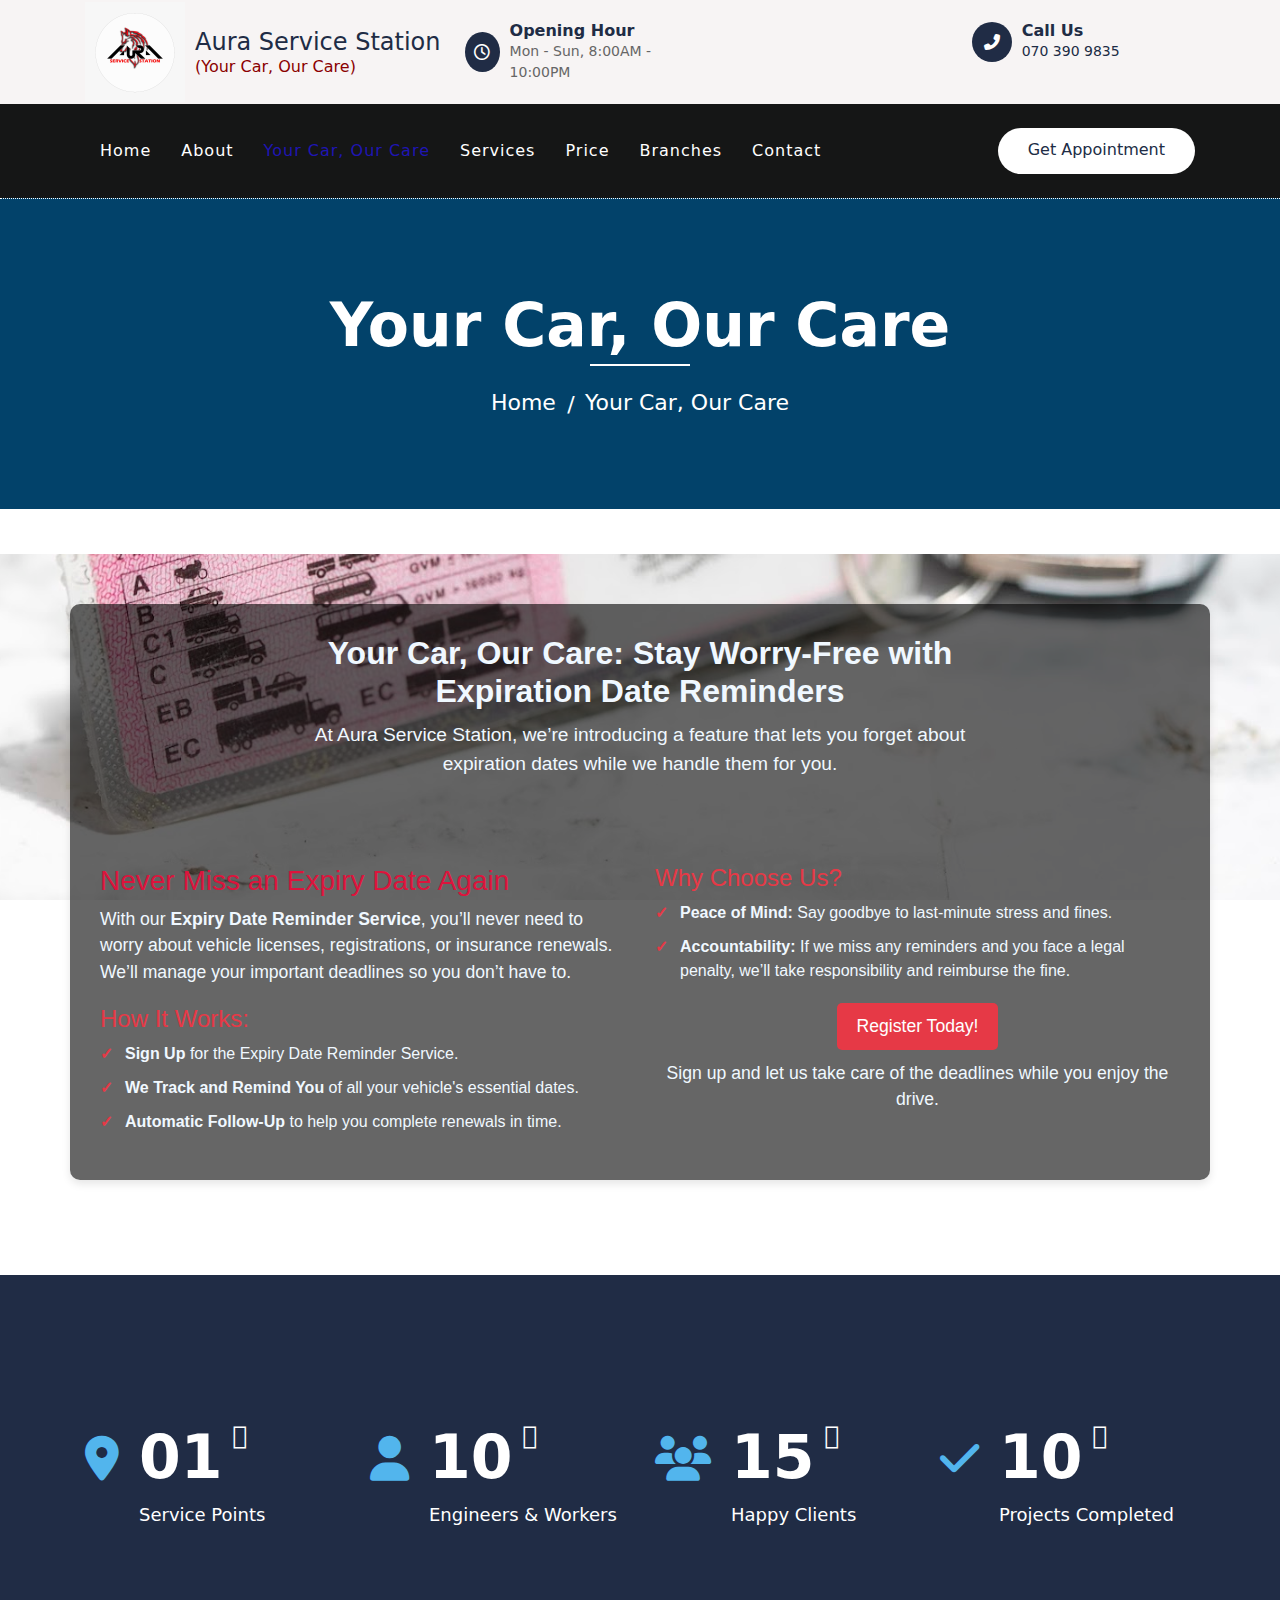
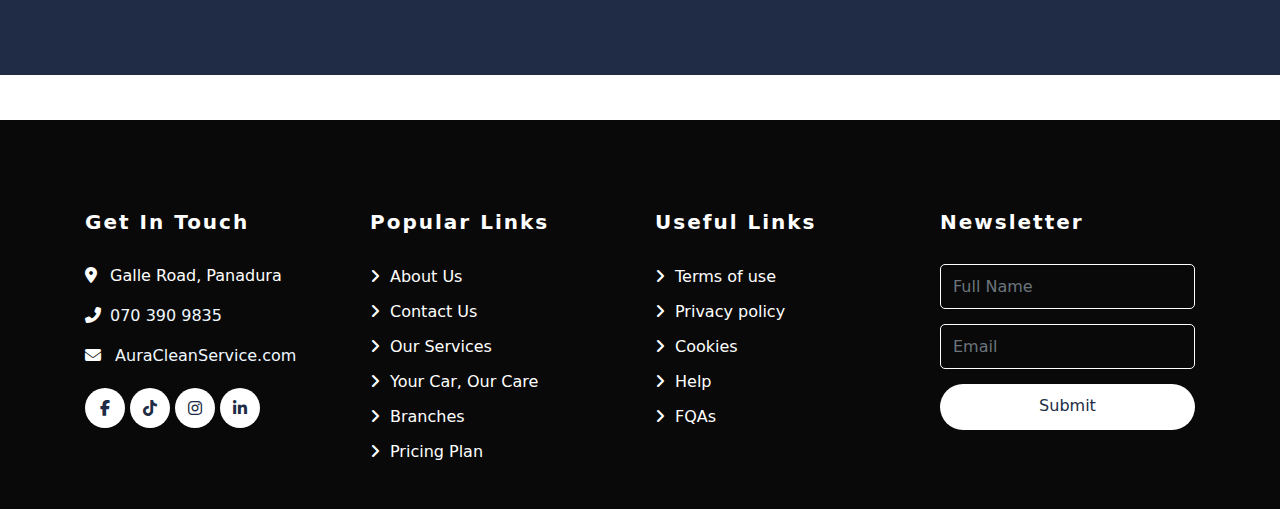
<file: newfeature.html>
<!DOCTYPE html>
<html lang="en">
    <head>
        <meta charset="utf-8">
        <title>Aura Clean Service</title>
        <link rel="shortcut icon" href="img/AboutCoverPhoto .jpg" type="image/x-icon">
        <meta content="width=device-width, initial-scale=1.0" name="viewport">
        <meta content="Free Website Template" name="keywords">
        <meta content="Free Website Template" name="description">
        <!-- Favicon -->
        <link href="img/favicon.ico" rel="icon">
        <!-- CSS Libraries -->
        <link href="https://stackpath.bootstrapcdn.com/bootstrap/4.4.1/css/bootstrap.min.css" rel="stylesheet">
        <link rel="stylesheet" href="https://cdnjs.cloudflare.com/ajax/libs/font-awesome/6.5.1/css/all.min.css">
        <link href="lib/flaticon/font/flaticon.css" rel="stylesheet">
        <link href="lib/animate/animate.min.css" rel="stylesheet">
        <link href="lib/owlcarousel/assets/owl.carousel.min.css" rel="stylesheet">
        <!-- Template Stylesheet -->
        <link href="css/style.css" rel="stylesheet">
    </head>

    <body>
     <!-- Top Bar Start -->
<div class="top-bar">
    <div class="container">
        <div class="row align-items-center justify-content-between">
            <!-- Logo Section -->
            <div class="col-lg-3 col-md-12">
                <div class="logo" style="display: flex; align-items: center;">
                    <a href="index.html" style="display: flex; align-items: center; text-decoration: none;">
                        <img src="img/logocircle.jpg" alt="Logo" style="width: 100px; margin-right: 10px;"> 
                        <div>
                            <h2 style="margin: 0; font-size: 24px;">Aura Service Station</h2>
                            <h6 style="color: darkred; margin: 0;">(Your Car, Our Care)</h6>
                        </div>
                    </a>
                </div>
            </div>
            
            <!-- Info Section -->
            <div class="col-lg-8 col-md-7 d-none d-lg-block">
                <div class="row justify-content-between">
                    <!-- Opening Hour Section -->
                    <div class="col-lg-4 col-md-6">
                        <div class="top-bar-item">
                            <div class="top-bar-icon">
                                <i class="far fa-clock"></i>
                            </div>
                            <div class="top-bar-text">
                                <h3>Opening Hour</h3>
                                <p>Mon - Sun, 8:00AM - 10:00PM</p>
                            </div>
                        </div>
                    </div>
                    
                    <!-- Call Us Section -->
                    <div class="col-lg-4 col-md-6">
                        <div class="top-bar-item">
                            <div class="top-bar-icon">
                                <i class="fa fa-phone-alt"></i>
                            </div>
                            <div class="top-bar-text">
                                <h3>Call Us</h3>
                                <p><a href="tel:0703909835">070 390 9835</a></p>
                            </div>
                        </div>
                    </div>
                </div>
            </div>
        </div>
    </div>
</div>


        <!-- Nav Bar Start -->
        <div class="nav-bar">
            <div class="container">
                <nav class="navbar navbar-expand-lg bg-dark navbar-dark">
                    <a href="#" class="navbar-brand">MENU</a>
                    <button type="button" class="navbar-toggler" data-toggle="collapse" data-target="#navbarCollapse">
                        <span class="navbar-toggler-icon"></span>
                    </button>

                    <div class="collapse navbar-collapse justify-content-between" id="navbarCollapse">
                        <div class="navbar-nav mr-auto">
                            <a href="index.html" class="nav-item nav-link">Home</a>
                            <a href="about.html" class="nav-item nav-link">About</a>
                            <a href="newfeature.html" class="nav-item nav-link active">Your Car, Our Care</a>
                            <a href="service.html" class="nav-item nav-link">Services</a>
                            <a href="price.html" class="nav-item nav-link">Price</a>
                            <a href="location.html" class="nav-item nav-link">Branches</a>
                          
                            <a href="contact.html" class="nav-item nav-link">Contact</a>
                        </div>
                        <div class="ml-auto">
                            <a class="btn btn-custom" href="appointment.html">Get Appointment</a>
                        </div>
                    </div>
                </nav>
            </div>
        </div>
        <!-- Nav Bar End -->
        
        
        <!-- Page Header Start -->
        <div class="page-header">
            <div class="container">
                <div class="row">
                    <div class="col-12">
                        <h2>Your Car, Our Care</h2>
                    </div>
                    <div class="col-12">
                        <a href="">Home</a>
                        <a href="">Your Car, Our Care</a>
                    </div>
                </div>
            </div>
        </div>
        <!-- Page Header End -->
        
<!-- New Feature Section Start -->
<div class="new-feature-section" style="padding: 50px 0; background-image: url('img/licence.jpg'); background-size: cover; background-position: center; background-attachment: fixed; color: white;">
    <div class="container" style="background: rgba(0, 0, 0, 0.6); padding: 30px; border-radius: 10px;">
        <div class="row justify-content-center">
            <!-- Heading Section -->
            <div class="col-md-8 text-center">
                <h2 style="color: aliceblue;">Your Car, Our Care: Stay Worry-Free with Expiration Date Reminders</h2>
                <p style="font-size: 1.2em; color: aliceblue;">At Aura Service Station, we’re introducing a feature that lets you forget about expiration dates while we handle them for you.</p>
            </div>
        </div>

        <!-- Feature Details Section -->
        <div class="row justify-content-center" style="margin-top: 30px;">
            <div class="col-md-6">
                <h3 style="color: crimson;">Never Miss an Expiry Date Again</h3>
                <p style="color: aliceblue;">With our <strong>Expiry Date Reminder Service</strong>, you’ll never need to worry about vehicle licenses, registrations, or insurance renewals. We’ll manage your important deadlines so you don’t have to.</p>

                <h4>How It Works:</h4>
                <ul>
                    <li style="color: aliceblue;"><strong>Sign Up</strong> for the Expiry Date Reminder Service.</li>
                    <li style="color: aliceblue;"><strong>We Track and Remind You</strong> of all your vehicle's essential dates.</li>
                    <li style="color: aliceblue;"><strong>Automatic Follow-Up</strong> to help you complete renewals in time.</li>
                </ul>
            </div>

            <div class="col-md-6">
                <h4>Why Choose Us?</h4>
                <ul>
                    <li style="color: aliceblue;"><strong>Peace of Mind:</strong> Say goodbye to last-minute stress and fines.</li>
                    <li style="color: aliceblue;"><strong>Accountability:</strong> If we miss any reminders and you face a legal penalty, we’ll take responsibility and reimburse the fine.</li>
                </ul>
                <div style="text-align: center; margin-top: 20px;">
                    <a href="newfeaturereg.html" class="btn btn-primary" style="padding: 10px 20px; font-size: 1.1em;">Register Today!</a>
                </div>
                <p style="text-align: center; margin-top: 10px; color: aliceblue;">Sign up and let us take care of the deadlines while you enjoy the drive.</p>
            </div>
        </div>
    </div>
</div>
<!-- New Feature Section End -->

<!-- Facts Start -->
        <div class="facts" data-parallax="scroll" data-image-src="img/facts.jpg">
            <div class="container">
                <div class="row">
                    <div class="col-lg-3 col-md-6">
                        <div class="facts-item">
                            <i class="fa fa-map-marker-alt"></i>
                            <div class="facts-text">
                                <h3 data-toggle="counter-up">01</h3>
                                <p>Service Points</p>
                            </div>
                        </div>
                    </div>
                    <div class="col-lg-3 col-md-6">
                        <div class="facts-item">
                            <i class="fa fa-user"></i>
                            <div class="facts-text">
                                <h3 data-toggle="counter-up">10</h3>
                                <p>Engineers & Workers</p>
                            </div>
                        </div>
                    </div>
                    <div class="col-lg-3 col-md-6">
                        <div class="facts-item">
                            <i class="fa fa-users"></i>
                            <div class="facts-text">
                                <h3 data-toggle="counter-up">15</h3>
                                <p>Happy Clients</p>
                            </div>
                        </div>
                    </div>
                    <div class="col-lg-3 col-md-6">
                        <div class="facts-item">
                            <i class="fa fa-check"></i>
                            <div class="facts-text">
                                <h3 data-toggle="counter-up">10</h3>
                                <p>Projects Completed</p>
                            </div>
                        </div>
                    </div>
                </div>
            </div>
        </div>
        <!-- Facts End -->
        


  

        <!-- Footer Start -->
        <div class="footer">
            <div class="container">
                <div class="row">
                    <div class="col-lg-3 col-md-6">
                        <div class="footer-contact">
                            <h2>Get In Touch</h2>
                            <p><i class="fa fa-map-marker-alt"></i>Galle Road, Panadura</p>
                            <p><i class="fa fa-phone-alt"></i><a href="tel:0703909835" style="color: aliceblue;">070 390 9835</a></p>
                            <p><i class="fa fa-envelope"></i>  <a href="mailto:AuraCleanService.com" style="color: aliceblue;">AuraCleanService.com</a></p>
                            <div class="footer-social">
                                <a class="btn" href="https://www.facebook.com/share/17qnkFgLEN/"><i class="fab fa-facebook-f"></i></a>
                                <a class="btn" href="https://www.tiktok.com/@auraservicestation?_t=8rAOTq7KFPk&_r=1"><i class="fab fa-tiktok"></i></a>
                                <a class="btn" href="https://www.instagram.com/aur_aservice"><i class="fab fa-instagram"></i></a>
                                <a class="btn" href="https://www.linkedin.com/company/wolf-territory/"><i class="fab fa-linkedin-in"></i></a>
                            </div>
                        </div>
                    </div>
                    <div class="col-lg-3 col-md-6">
                        <div class="footer-link">
                            <h2>Popular Links</h2>
                            <a href="about.html">About Us</a>
                            <a href="contact.html">Contact Us</a>
                            <a href="service.html">Our Services</a>
                            <a href="newfeature.html">Your Car, Our Care</a>
                            <a href="location.html">Branches</a>
                            <a href="price.html">Pricing Plan</a>
                        </div>
                    </div>
                    <div class="col-lg-3 col-md-6">
                        <div class="footer-link">
                            <h2>Useful Links</h2>
                            <a href="terms.html">Terms of use</a>
                            <a href="privacy.html">Privacy policy</a>
                            <a href="cookies.html">Cookies</a>
                            <a href="help.html">Help</a>
                            <a href="fqa.html">FQAs</a>
                        </div>
                    </div>
                    <div class="col-lg-3 col-md-6">
                        <div class="footer-newsletter">
                            <h2>Newsletter</h2>
                            <form action="https://api.web3forms.com/submit" method="post">
                                <input type="hidden" name="access_key" value="dcae6130-a099-4400-976d-cf196a6e2e6c">
                                <input name="first_name" class="form-control" placeholder="Full Name">
                                <input class="form-control" placeholder="Email">
                                <button class="btn btn-custom">Submit</button>
                            </form>
                        </div>
                    </div>
                </div>
            </div>
            
        </div>
        <!-- Footer End -->
        
        <!-- Back to top button -->
        <a href="#" class="back-to-top"><i class="fa fa-chevron-up"></i></a>
        
        <!-- Pre Loader -->
        <div id="loader" class="show">
            <div class="loader"></div>
        </div>

        <!-- JavaScript Libraries -->
        <script src="https://code.jquery.com/jquery-3.4.1.min.js"></script>
        <script src="https://stackpath.bootstrapcdn.com/bootstrap/4.4.1/js/bootstrap.bundle.min.js"></script>
        <script src="lib/easing/easing.min.js"></script>
        <script src="lib/owlcarousel/owl.carousel.min.js"></script>
        <script src="lib/waypoints/waypoints.min.js"></script>
        <script src="lib/counterup/counterup.min.js"></script>
        
        <!-- Contact Javascript File -->
        <script src="mail/jqBootstrapValidation.min.js"></script>
        <script src="mail/contact.js"></script>

        <!-- Template Javascript -->
        <script src="js/main.js"></script>
    </body>
</html>
</file>
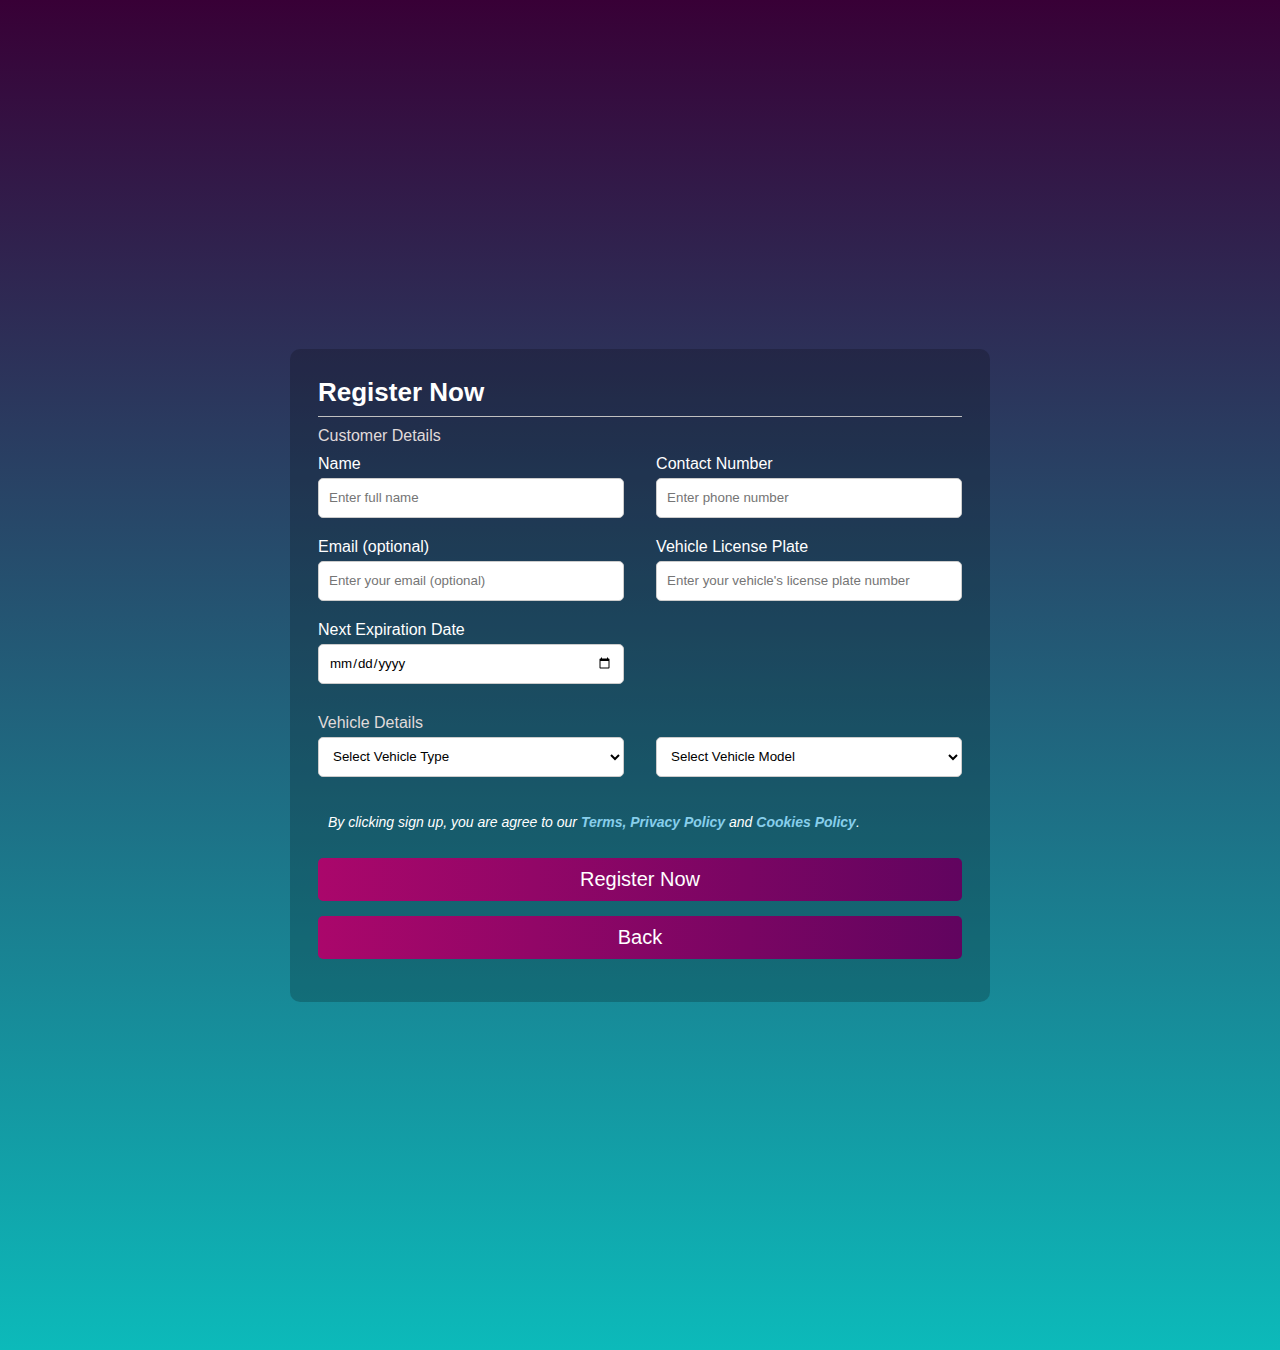
<file: newfeaturereg.html>
<!DOCTYPE html>
<html lang="en">
    <head>
        <meta charset="utf-8">
        <meta http-equiv="X-UA-Compatible" content="IE=edge">
        <meta name="viewport" content="width=device-width, initial-scale=1.0">
        <link href="css/styleappointment.css" rel="stylesheet">
        <title>Register</title>
    </head>

    <body>
        <!-- <div class="map">
            <iframe src="https://www.google.com/maps/embed?pb=!1m18!1m12!1m3!1d126743.16952826537!2d79.89974354851548!3d6.721613592223926!2m3!1f0!2f0!3f0!3m2!1i1024!2i768!4f13.1!3m3!1m2!1s0x3ae2492ff8a1d91f%3A0xe7e733202efb7125!2sPanadura%2C%20Sri%20Lanka!5e0!3m2!1sen!2sus!4v1690981835914!5m2!1sen!2sus" width="600" height="450" style="border:0;" allowfullscreen="" loading="lazy" referrerpolicy="no-referrer-when-downgrade"></iframe>
        </div> -->
        
        <div class="container">
            
            <h2>Register Now</h2>
            <form action="https://api.web3forms.com/submit" method="post">
                <input type="hidden" name="access_key" value="dcae6130-a099-4400-976d-cf196a6e2e6c">
                <div class="form first">
                    <div class="customer-details">
                        <span class="title"> Customer Details</span>

                        <div class="fields">
                            <div class="input-field">
                
                <div class="content">
                    <div class="input-box">
                        <label for="name">Name </label>
                        <input id ="name" type="text" placeholder="Enter full name" name="name" required>
                    </div>
                    <!-- <div class="input-box">
                        <label for="name">Address </label>
                        <input type="text" placeholder="Enter address" name="address" required>
                    </div> -->
                    <div class="input-box">
                        <label for="name">Contact Number </label>
                        <input type="tel" placeholder="Enter phone number" name="phone" required>
                    </div>
                    <div class="input-box">
                        <label for="name">Email (optional) </label>
                        <input type="text" placeholder="Enter your email (optional)" name="email" required>
                    </div>
                    <div class="input-box">
                        <label for="name">Vehicle License Plate </label>
                        <input type="text" id="license-plate" name="license-plate" placeholder="Enter your vehicle's license plate number" required>
                    </div>
                    <div class="input-box">
                        <label for="name">Next Expiration Date</label>
                        <input type="date" id="expiration-date" name="expiration-date" required>
                    </div>

            </div>
             </div>
            </div>
            
                </div>
                    <div class="customer-detailsId">
                        <span class="title"> Vehicle Details</span>

                        <div class="fields">
                            <div class="input-field">
                
                <div class="content">

                    <div class="input-box">
                        <!-- <label for="vehicle-type">Type of Vehicle</label> -->
                        <select name="vehicle-type" id="vehicle-type" required>
                            <option value="">Select Vehicle Type</option>
                            <option value="car">Car</option>
                            <option value="motorcycle">Motorcycle</option>
                            <option value="truck">Truck</option>
                            <option value="van">Van</option>
                        </select>
                    </div>
                    
                    <div class="input-box">
                        <!-- <label for="vehicle-model">Model of Vehicle </label> -->
                        <select name="vehicle-model" id="vehicle-model" required>
                            <option value="">Select Vehicle Model</option>
                            <option value="toyota">Toyota</option>
                            <option value="honda">Honda</option>
                            <option value="ford">Ford</option>
                            <option value="bmw">BMW</option>
                            <option value="audi">Audi</option>
                        </select>
                    </div>
                    </div>
                    </div>
                    </div>
                    </div>

                   

                        <div class="fields">
                            <div class="input-field">

                                
            

            
               
                </div>
                </div>
                </div>
                   

                        <div class="fields">
                            <div class="input-field">
                
               
                </div>
                </div>
                
                <div class="alert">
                    <p>By clicking sign up, you are agree to our <a href="terms.html"> Terms,</a> <a href="privacy.html">Privacy Policy</a>  and <a href="cookies.html">Cookies Policy</a>.</p>

                <div class="button-container">
                    <button type="submit">Register Now</button>
                </div>
                <div class="button-container">
                    <button type="button" onclick="window.location.href='index.html';">Back</button>
                </div>
                
            </form>
                </div>

           
        <!-- <script src="whatsapp.js"></script> -->
    </body>


</html>
</file>
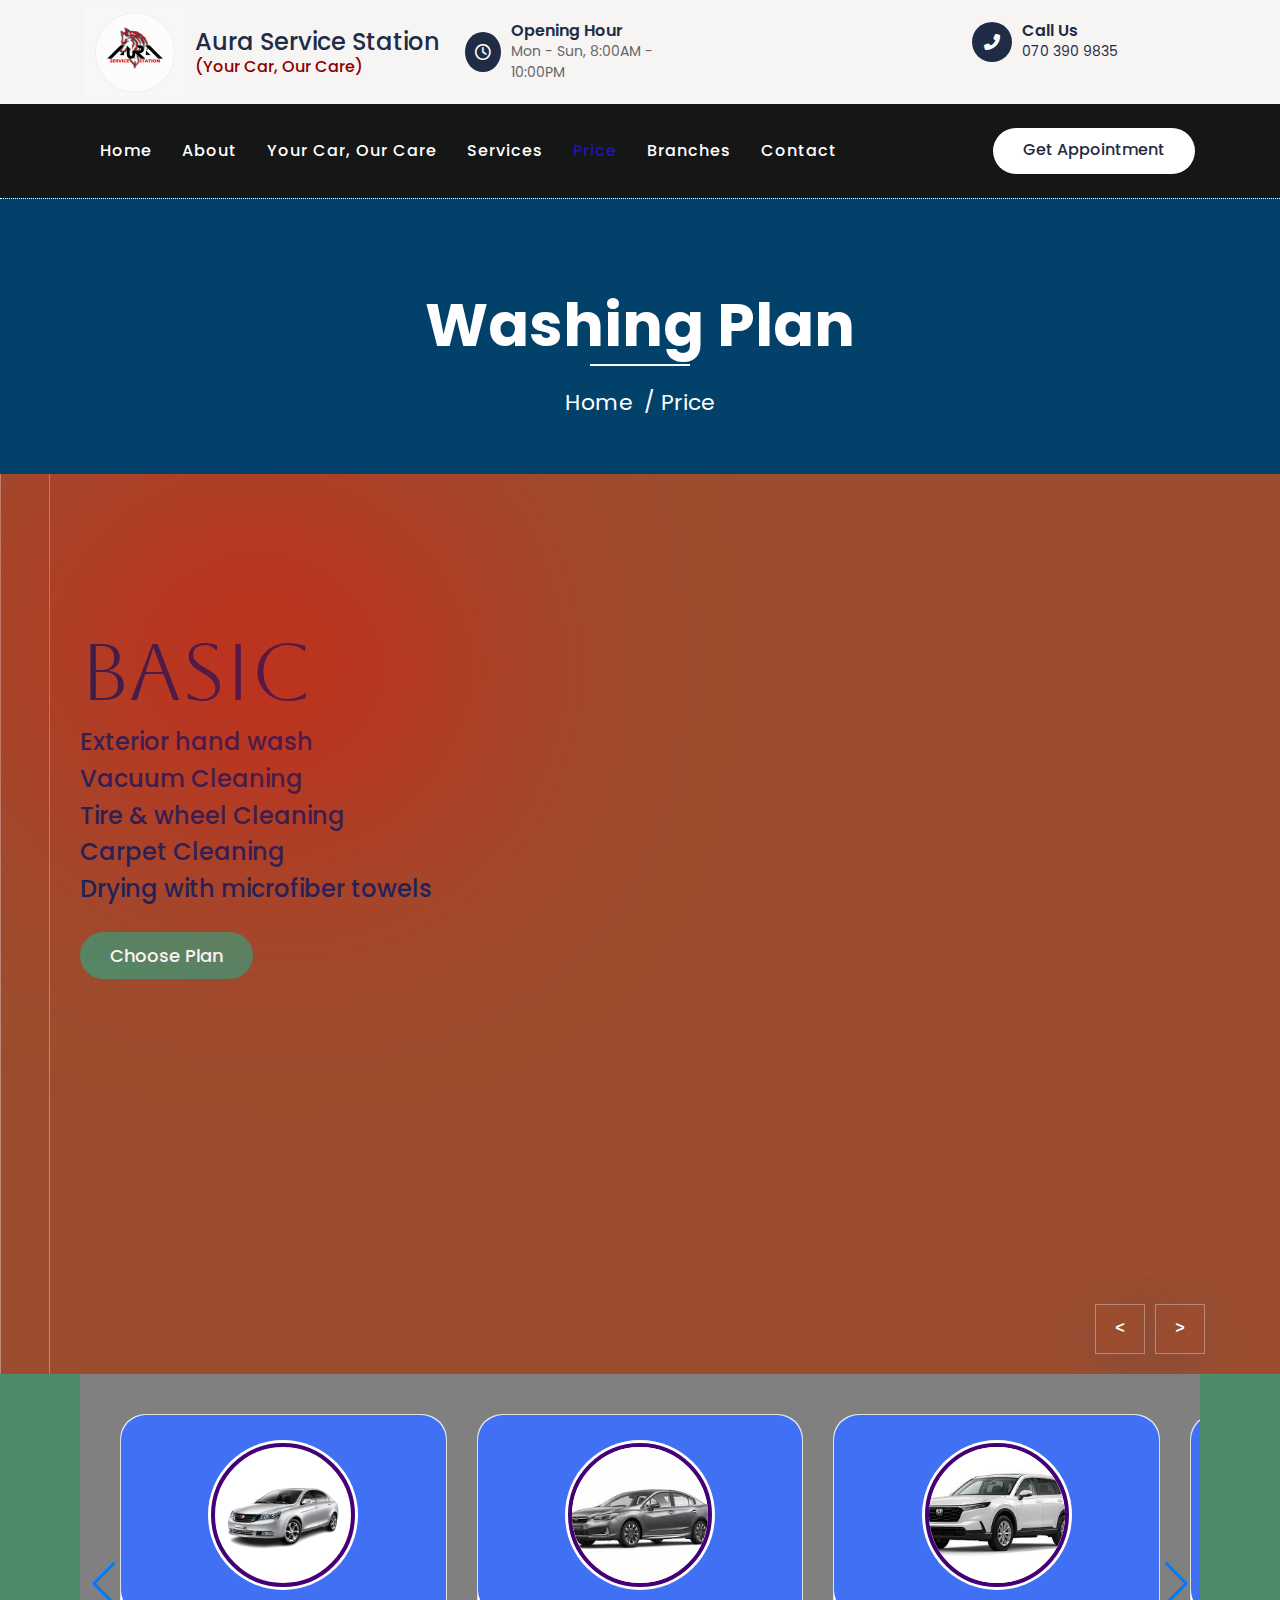
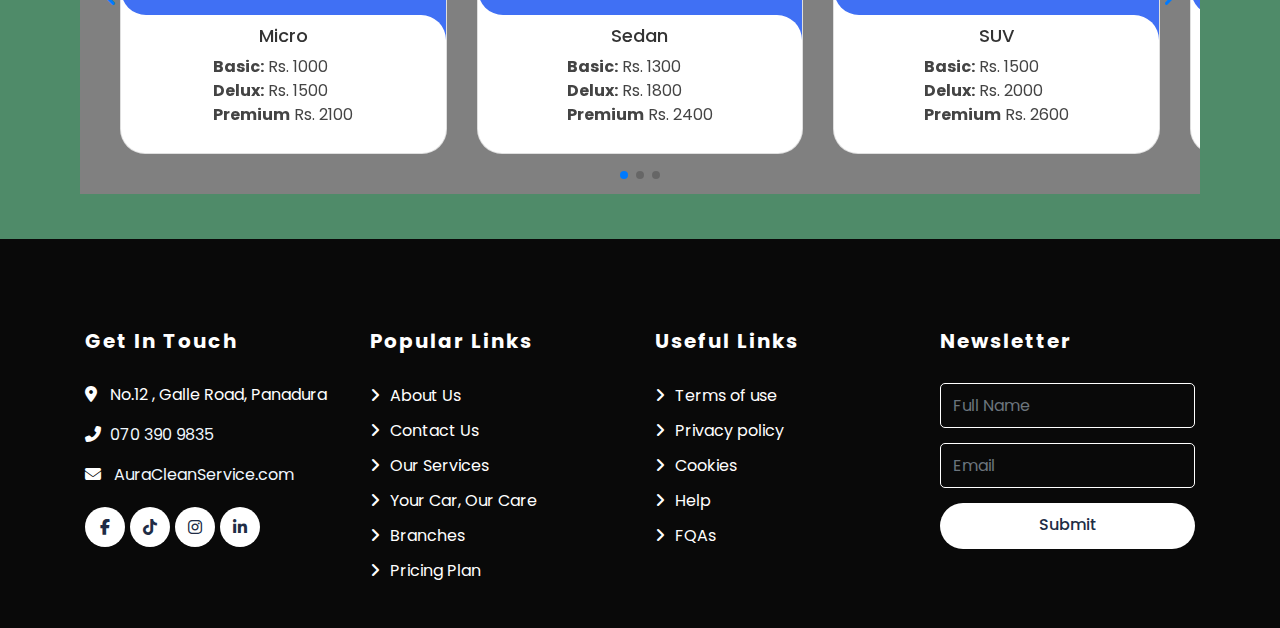
<file: price.html>
<!DOCTYPE html>
<html lang="en">
    <head>
        <meta charset="utf-8">
        <title>Aura Clean Service</title>
        <link rel="shortcut icon" href="img/AboutCoverPhoto .jpg" type="image/x-icon">
        <meta content="width=device-width, initial-scale=1.0" name="viewport">
        <meta content="Free Website Template" name="keywords">
        <meta content="Free Website Template" name="description">

        <!-- Favicon -->
        <link href="img/favicon.ico" rel="icon">
        <!-- CSS Libraries -->
        <link href="https://stackpath.bootstrapcdn.com/bootstrap/4.4.1/css/bootstrap.min.css" rel="stylesheet">
        <link rel="stylesheet" href="https://cdnjs.cloudflare.com/ajax/libs/font-awesome/6.5.1/css/all.min.css">
        <link href="lib/flaticon/font/flaticon.css" rel="stylesheet">
        <link href="lib/animate/animate.min.css" rel="stylesheet">
        <link href="lib/owlcarousel/assets/owl.carousel.min.css" rel="stylesheet">
        
        <!--Swiper CSS-->
        <link rel="stylesheet" href="css/swiper-bundle.min.css">

        <!-- Template Stylesheet -->
        <link href="css/style.css" rel="stylesheet">
        <link href="css/price.css" rel="stylesheet">
    </head>

    <body>
        <!-- Top Bar Start -->
<div class="top-bar">
    <div class="container">
        <div class="row align-items-center justify-content-between">
            <!-- Logo Section -->
            <div class="col-lg-3 col-md-12">
                <div class="logo" style="display: flex; align-items: center;">
                    <a href="index.html" style="display: flex; align-items: center; text-decoration: none;">
                        <img src="img/logocircle.jpg" alt="Logo" style="width: 100px; margin-right: 10px;"> 
                        <div>
                            <h2 style="margin: 0; font-size: 24px;">Aura Service Station</h2>
                            <h6 style="color: darkred; margin: 0;">(Your Car, Our Care)</h6>
                        </div>
                    </a>
                </div>
            </div>
            
            <!-- Info Section -->
            <div class="col-lg-8 col-md-7 d-none d-lg-block">
                <div class="row justify-content-between">
                    <!-- Opening Hour Section -->
                    <div class="col-lg-4 col-md-6">
                        <div class="top-bar-item">
                            <div class="top-bar-icon">
                                <i class="far fa-clock"></i>
                            </div>
                            <div class="top-bar-text">
                                <h3>Opening Hour</h3>
                                <p>Mon - Sun, 8:00AM - 10:00PM</p>
                            </div>
                        </div>
                    </div>
                    
                    <!-- Call Us Section -->
                    <div class="col-lg-4 col-md-6">
                        <div class="top-bar-item">
                            <div class="top-bar-icon">
                                <i class="fa fa-phone-alt"></i>
                            </div>
                            <div class="top-bar-text">
                                <h3>Call Us</h3>
                                <p><a href="tel:0703909835">070 390 9835</a></p>
                            </div>
                        </div>
                    </div>
                </div>
            </div>
        </div>
    </div>
</div>


        <!-- Nav Bar Start -->
        <div class="nav-bar">
            <div class="container">
                <nav class="navbar navbar-expand-lg bg-dark navbar-dark">
                    <a href="#" class="navbar-brand">MENU</a>
                    <button type="button" class="navbar-toggler" data-toggle="collapse" data-target="#navbarCollapse">
                        <span class="navbar-toggler-icon"></span>
                    </button>

                    <div class="collapse navbar-collapse justify-content-between" id="navbarCollapse">
                        <div class="navbar-nav mr-auto">
                            <a href="index.html" class="nav-item nav-link">Home</a>
                            <a href="about.html" class="nav-item nav-link">About</a>
                            <a href="newfeature.html" class="nav-item nav-link">Your Car, Our Care</a>
                            <a href="service.html" class="nav-item nav-link">Services</a>
                            <a href="price.html" class="nav-item nav-link active">Price</a>
                            <a href="location.html" class="nav-item nav-link">Branches</a>
                            
                            <a href="contact.html" class="nav-item nav-link">Contact</a>
                        </div>
                        <div class="ml-auto">
                            <a class="btn btn-custom" href="appointment.html">Get Appointment</a>
                        </div>
                    </div>
                </nav>
            </div>
        </div>
        <!-- Nav Bar End -->
        
        
        <!-- Page Header Start -->
        <div class="page-header">
            <div class="container">
                
                <div class="row">
                    
                    <div class="col-12">
                        
                        <h2>Washing Plan</h2>
                    </div>
                    <div class="col-12">
                        <a href="">Home</a>
                        <a href="">Price</a>
                    </div>
                </div>
            </div>
        </div>
        <!-- Page Header End -->
        
     
<!-- <div class="wrapper">
    <div class="single-price">
        <h1>Basic</h1> -->
        <!-- <div class="price">
            <h2>  Rs.2500/=</h2>
        </div> -->
        <!-- <div class="deals">
            
                <h4>Exterior hand wash</h4>
                <h4>Vacuum Cleaning</h4>
                <h4>Tire & wheel Cleaning</h4>
                <h4>Carpet Cleaning</h4>
                <h4>Drying with microfiber towels</h4>
          
        </div>
        <a href="appointment.html" class="price-btn"> Choose plan</a>
    </div>
    <div class="single-price">
        <h1>Delux</h1>
        
        <div class="deals">
            
                <h4>Exterior hand wash</h4>
                <h4>Tire & wheel Cleaning</h4>
                <h4>Carpet Cleaning</h4>
                <h4>Vacuum Cleaning</h4>
                <h4>Wax</h4>
                <h4>Drying with microfiber towels</h4>
           
        </div>
        <a href="appointment.html" class="price-btn"> Choose plan</a>
    </div>
    <div class="single-price">
        <h1>Premium</h1>
       
        <div class="deals">
            
                <h4>Exterior hand wash</h4>
                <h4>Tire & wheel Cleaning</h4>
                <h4>Carpet Cleaning</h4>
                <h4>Vacuum Cleaning</h4>
                <h4>Wax</h4>
                <h4>Interior cleaning & Polishing</h4>
                <h4>Window Wiping</h4>
                <h4>Drying with microfiber towels</h4>
            
        </div>
        <a href="appointment.html" class="price-btn"> Choose plan</a>
    </div>
    <div class="single-price">
        <h1>Extra</h1>
        
        <div class="deals">
            
                <h4>Engine cleanup</h4>
                <h4>Tire polish</h4>
                <h4>Carpet Cleaning</h4>
                <h4>Detailing</h4>
            
        </div>
        <a href="appointment.html" class="price-btn"> Choose plan</a>
    </div> -->
<!-- </div> -->


<main>
    <section class="carousel next">
        <div class="list">
            
            <article class="item active">
                
            <div class="main-content" style="background-color: #9c4d2f;">
                <div class="content">
                    <h2>Basic</h2>
                    <h4>Exterior hand wash</h4>
                <h4>Vacuum Cleaning</h4>
                <h4>Tire & wheel Cleaning</h4>
                <h4>Carpet Cleaning</h4>
                <h4>Drying with microfiber towels</h4>

                <button class="choose">Choose Plan</button>
                </div>
            </div>
            <figure class="image">
                <img src="img/exteriorwashing.jpeg" alt="">
                <figcaption>basic package</figcaption>
            </figure>
        </article>
            <article class="item other_1">
            <div class="main-content" style="background-color: #f5bfaf;">
                <div class="content">
                    <h2>Delux</h2>
                    
                    <h4>Exterior hand wash</h4>
                    <h4>Tire & wheel Cleaning</h4>
                    <h4>Carpet Cleaning</h4>
                    <h4>Vacuum Cleaning</h4>
                    <h4>Wax</h4>
                    <h4>Drying with microfiber towels</h4>

                <button class="choose">Choose Plan</button>
                </div>
            </div>
            <figure class="image">
                <img src="img/tireclean.jpg" alt="">
                <figcaption>delux package</figcaption>
            </figure>
        </article>
            <article class="item other_2">
            <div class="main-content" style="background-color: #dedfe1;">
                <div class="content">
                    <h2>Premium</h2>
                    <h4>Exterior hand wash</h4>
                <h4>Tire & wheel Cleaning</h4>
                <h4>Carpet Cleaning</h4>
                <h4>Vacuum Cleaning</h4>
                <h4>Wax</h4>
                <h4>Interior cleaning & Polishing</h4>
                <h4>Window Wiping</h4>
                <h4>Drying with microfiber towels</h4>

                <button class="choose">Choose Plan</button>
                </div>
            </div>
            <figure class="image">
                <img src="img/wax.jpeg" alt="">
                <figcaption>premium package</figcaption>
            </figure>
        </article>
            <article class="item other_1">
            <div class="main-content" style="background-color: #7eb63d;">
                <div class="content">
                    <h2>Extra</h2>
                    <h4>Engine cleanup</h4>
                <h4>Tire polish</h4>
                <h4>Carpet Cleaning</h4>
                <h4>Detailing</h4>

                <button class="choose">Choose Plan</button>
                </div>
            </div>
            <figure class="image">
                <img src="img/engineclean.jpg" alt="">
                <figcaption>extra package</figcaption>
            </figure>
        </article>
           
           

        <div class="arrows">
            <button id="prev"><</button>
            <button id="next">></button>
        </div>
            
        </div>
    </section>
</main>


        <!--Slider-->
        <div class="slide-container swiper">
            <div class="slide-content">
                <div class="card-wrapper swiper-wrapper">
                    <div class="card swiper-slide">
                        <div class="image-content">
                            <span class="overlay"> </span>
                                <div class="card-image">
                                    <img src="img/micro.jpg" alt="" class="card-img">
                                </div>
                            
                        </div>
                        <div class="card-content">
                            <h2 class="name">Micro</h2>
                            <ul>
                                <li><strong>Basic:</strong> Rs. 1000</li>
                                <li><strong>Delux:</strong> Rs. 1500</li>
                                <li><strong>Premium</strong> Rs. 2100</li>
                                
                            </ul>
                        </div>
                    </div>
                    <div class="card swiper-slide">
                        <div class="image-content">
                            <span class="overlay"> </span>
                                <div class="card-image">
                                    <img src="img/sedan.jpg" alt="" class="card-img">
                                </div>
                            
                        </div>
                        <div class="card-content">
                            <h2 class="name">Sedan</h2>
                            <ul>
                                <li><strong>Basic:</strong> Rs. 1300</li>
                                <li><strong>Delux:</strong> Rs. 1800</li>
                                <li><strong>Premium</strong> Rs. 2400</li>
                                
                            </ul>
                        </div>
                    </div>
                    <div class="card swiper-slide">
                        <div class="image-content">
                            <span class="overlay"> </span>
                                <div class="card-image">
                                    <img src="img/SUV.jpg" alt="" class="card-img">
                                </div>
                            
                        </div>
                        <div class="card-content">
                            <h2 class="name">SUV</h2>
                            <ul>
                                <li><strong>Basic:</strong> Rs. 1500</li>
                                <li><strong>Delux:</strong> Rs. 2000</li>
                                <li><strong>Premium</strong> Rs. 2600</li>
                                
                            </ul>
                        </div>
                    </div>
                    <div class="card swiper-slide">
                        <div class="image-content">
                            <span class="overlay"> </span>
                                <div class="card-image">
                                    <img src="img/jeep.png" alt="" class="card-img">
                                </div>
                            
                        </div>

                        <div class="card-content">
                            <h2 class="name">Crossover</h2>
                            <ul>
                                <li><strong>Basic:</strong> Rs. 1500</li>
                                <li><strong>Delux:</strong> Rs. 2000</li>
                                <li><strong>Premium</strong> Rs. 2600</li>
                                
                            </ul>
                        </div>
                    </div>
                    <div class="card swiper-slide">
                        <div class="image-content">
                            <span class="overlay"> </span>
                                <div class="card-image">
                                    <img src="img/van.jpg" alt="" class="card-img">
                                </div>
                            
                        </div>
                        <div class="card-content">
                            <h2 class="name">Jeep</h2>
                            <ul>
                                <li><strong>Basic:</strong> Rs. 1700</li>
                                <li><strong>Delux:</strong> Rs. 2300</li>
                                <li><strong>Premium</strong> Rs. 2900</li>
                                
                            </ul>
                        </div>
                    </div>
                    <div class="card swiper-slide">
                        <div class="image-content">
                            <span class="overlay"> </span>
                                <div class="card-image">
                                    <img src="img/crossover.jpg" alt="" class="card-img">
                                </div>
                            
                        </div>
                        
                        <div class="card-content">
                            <h2 class="name">Van</h2>
                            <ul>
                                <li><strong>Basic:</strong> Upto Rs. 2000</li>
                                <li><strong>Delux:</strong> Upto Rs. 2600</li>
                                <li><strong>Premium</strong> Upto Rs. 3200</li>
                                
                            </ul>
                        </div>
                    </div>
                    <div class="card swiper-slide">
                        <div class="image-content">
                            <span class="overlay"> </span>
                                <div class="card-image">
                                    <img src="img/pickup.jpg" alt="" class="card-img">
                                </div>
                            
                        </div>
                        <div class="card-content">
                            <h2 class="name">Pickup</h2>
                            <ul>
                                <li><strong>Basic:</strong> Rs. 2500</li>
                                <li><strong>Delux:</strong> Rs. 3200</li>
                                <li><strong>Premium</strong> Rs. 4000</li>
                                
                            </ul>
                        </div>
                    </div>
                    <div class="card swiper-slide">
                        <div class="image-content">
                            <span class="overlay"> </span>
                                <div class="card-image">
                                    <img src="img/mpv.jpg" alt="" class="card-img">
                                </div>
                            
                        </div>
                        <div class="card-content">
                            <h2 class="name">MPV</h2>
                            <ul>
                                <li><strong>Basic:</strong> Rs. 2500</li>
                                <li><strong>Delux:</strong> Rs. 3200</li>
                                <li><strong>Premium</strong> Rs. 4000</li>
                                
                            </ul>
                        </div>
                    </div>
                </div>
            </div> 
            <div class="swiper-button-next"></div>
            <div class="swiper-button-prev"></div>
            <div class="swiper-pagination"></div>
        </div>

       
        
        <!-- Footer Start -->
        <div class="footer">
            <div class="container">
                <div class="row">
                    <div class="col-lg-3 col-md-6">
                        <div class="footer-contact">
                            <h2>Get In Touch</h2>
                            <p><i class="fa fa-map-marker-alt"></i>No.12 , Galle Road, Panadura</p>
                            <p><i class="fa fa-phone-alt"></i><a href="tel:0703909835" style="color: aliceblue;">070 390 9835</a></p>
                            <p><i class="fa fa-envelope"></i>  <a href="mailto:AuraCleanService.com" style="color: aliceblue;">AuraCleanService.com</a></p>
                            <div class="footer-social">
                                <a class="btn" href="https://www.facebook.com/share/17qnkFgLEN/"><i class="fab fa-facebook-f"></i></a>
                                <a class="btn" href="https://www.tiktok.com/@auraservicestation?_t=8rAOTq7KFPk&_r=1"><i class="fab fa-tiktok"></i></a>
                                <a class="btn" href="https://www.instagram.com/aur_aservice"><i class="fab fa-instagram"></i></a>
                                <a class="btn" href="https://www.linkedin.com/company/wolf-territory/"><i class="fab fa-linkedin-in"></i></a>
                            </div>
                        </div>
                    </div>
                    <div class="col-lg-3 col-md-6">
                        <div class="footer-link">
                            <h2>Popular Links</h2>
                            <a href="about.html">About Us</a>
                            <a href="contact.html">Contact Us</a>
                            <a href="service.html">Our Services</a>
                            <a href="newfeature.html">Your Car, Our Care</a>
                            <a href="location.html">Branches</a>
                            <a href="price.html">Pricing Plan</a>
                        </div>
                    </div>
                    <div class="col-lg-3 col-md-6">
                        <div class="footer-link">
                            <h2>Useful Links</h2>
                            <a href="terms.html">Terms of use</a>
                            <a href="privacy.html">Privacy policy</a>
                            <a href="cookies.html">Cookies</a>
                            <a href="help.html">Help</a>
                            <a href="fqa.html">FQAs</a>
                        </div>
                    </div>
                    <div class="col-lg-3 col-md-6">
                        <div class="footer-newsletter">
                            <h2>Newsletter</h2>
                            <form action="https://api.web3forms.com/submit" method="post">
                                <input type="hidden" name="access_key" value="dcae6130-a099-4400-976d-cf196a6e2e6c">
                                <input name="first_name" class="form-control" placeholder="Full Name">
                                <input class="form-control" placeholder="Email">
                                <button class="btn btn-custom">Submit</button>
                            </form>
                        </div>
                    </div>
                </div>
            </div>
            
        </div>
        <!-- Footer End -->
        
        <!-- Back to top button -->
        <a href="#" class="back-to-top"><i class="fa fa-chevron-up"></i></a>
        
        <!-- Pre Loader -->
        <div id="loader" class="show">
            <div class="loader"></div>
        </div>

        <!-- JavaScript Libraries -->
        <script src="https://code.jquery.com/jquery-3.4.1.min.js"></script>
        <script src="https://stackpath.bootstrapcdn.com/bootstrap/4.4.1/js/bootstrap.bundle.min.js"></script>
        <script src="lib/easing/easing.min.js"></script>
        <script src="lib/owlcarousel/owl.carousel.min.js"></script>
        <script src="lib/waypoints/waypoints.min.js"></script>
        <script src="lib/counterup/counterup.min.js"></script>
        
        <!-- Contact Javascript File -->
        <script src="mail/jqBootstrapValidation.min.js"></script>
        <script src="mail/contact.js"></script>

        <!-- Template Javascript -->
        <script src="js/main.js"></script>
    </body>

    <!--Swiper JS-->
    <script src="js/swiper-bundle.min.js"></script>

    <!--JavaScript-->
    <script src="js/main.js"></script>
    <script src="js/app.js"></script>
</html>
</file>
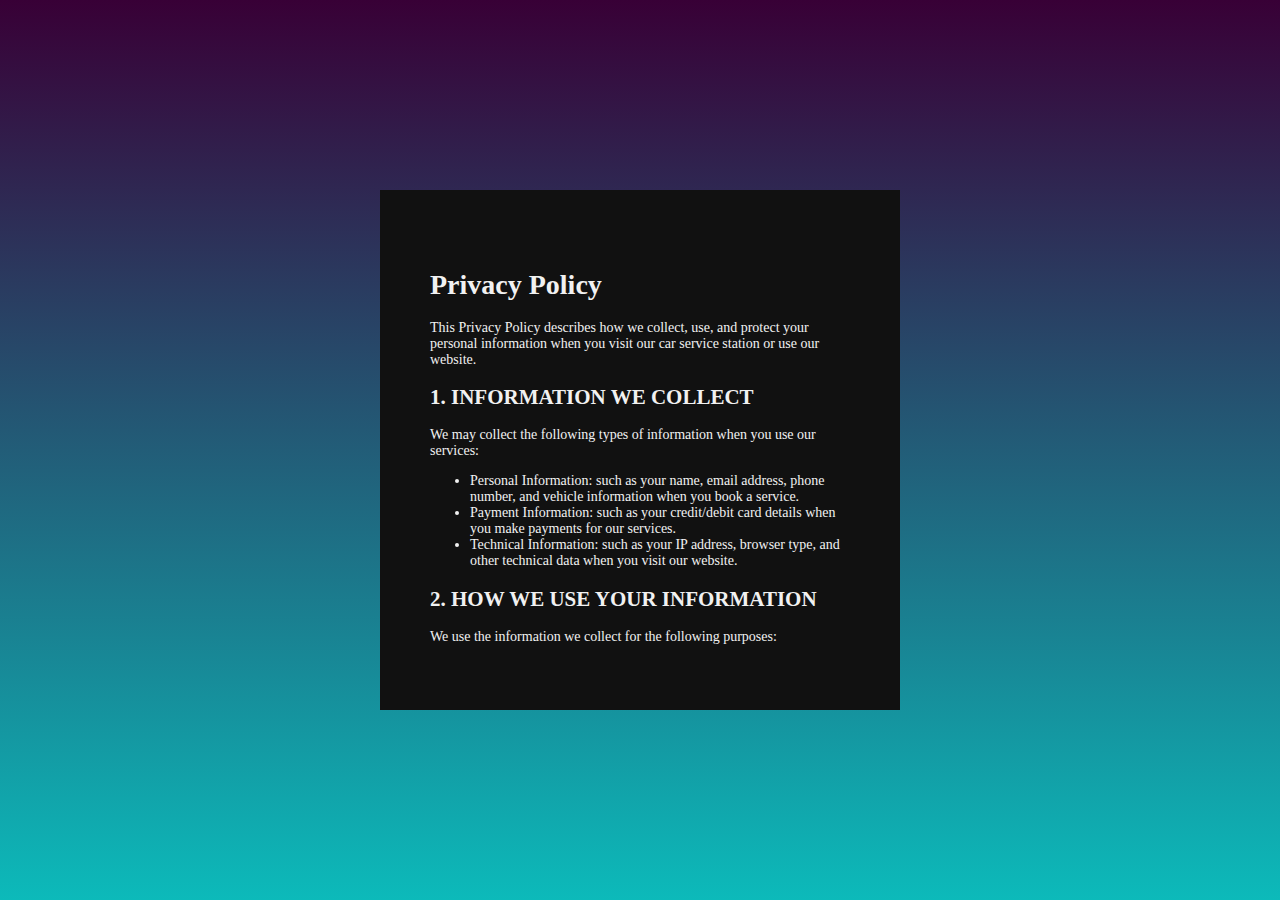
<file: privacy.html>
<!DOCTYPE html>
<html lang="en">
<head>
    <meta charset="UTF-8">
    <meta name="viewport" content="width=device-width, initial-scale=1.0">
    <title>Privacy Policy - Car Service Station</title>
    <link href="css/terms.css" rel="stylesheet">

    <script>
        function redirectToHome() {
            window.location.href = "index.html";  // Change this to your actual home page URL
        }
    </script>
    
</head>
<body>
    <div class="terms-box">
        <div class="terms-text">
        <h1>Privacy Policy</h1>
        <p>This Privacy Policy describes how we collect, use, and protect your personal information when you visit our car service station or use our website.</p>

        <h2>1. Information We Collect</h2>
        <p>We may collect the following types of information when you use our services:</p>
        <ul>
            <li>Personal Information: such as your name, email address, phone number, and vehicle information when you book a service.</li>
            <li>Payment Information: such as your credit/debit card details when you make payments for our services.</li>
            <li>Technical Information: such as your IP address, browser type, and other technical data when you visit our website.</li>
        </ul>

        <h2>2. How We Use Your Information</h2>
        <p>We use the information we collect for the following purposes:</p>
        <ul>
            <li>To provide, manage, and improve our services.</li>
            <li>To process your payments and service bookings.</li>
            <li>To communicate with you, including sending appointment reminders and service notifications.</li>
            <li>To improve our website and enhance your user experience.</li>
        </ul>

        <h2>3. Sharing Your Information</h2>
        <p>We do not sell or rent your personal information to third parties. However, we may share your information in the following cases:</p>
        <ul>
            <li>With service providers who help us deliver our services (e.g., payment processors).</li>
            <li>If required by law or in response to a legal request.</li>
            <li>To protect the safety and rights of our customers, employees, and others.</li>
        </ul>

        <h2>4. Data Security</h2>
        <p>We take reasonable measures to protect your personal information from unauthorized access, loss, misuse, or disclosure. However, no method of transmission over the internet is 100% secure, and we cannot guarantee absolute security.</p>

        <h2>5. Your Rights</h2>
        <p>You have the right to:</p>
        <ul>
            <li>Access the personal information we hold about you.</li>
            <li>Request correction or deletion of your personal information.</li>
            <li>Withdraw your consent for us to use your personal information.</li>
        </ul>

        <h2>6. Cookies</h2>
        <p>We may use cookies and similar tracking technologies to improve your browsing experience and personalize our services. You can adjust your browser settings to refuse cookies, but this may affect your experience on our website.</p>

        <h2>7. Third-Party Links</h2>
        <p>Our website may contain links to third-party websites or services. We are not responsible for the privacy practices or content of those websites. We encourage you to review the privacy policies of any third-party websites you visit.</p>

        <h2>8. Changes to This Privacy Policy</h2>
        <p>We may update this Privacy Policy from time to time. Any changes will be posted on this page with an updated date. We encourage you to review this policy periodically to stay informed about how we protect your information.</p>

        <h2>9. Contact Us</h2>
        <p>If you have any questions or concerns about this Privacy Policy, please contact us at:</p>
        <ul>
            <li><i class="fa fa-phone-alt"></i><a href="tel:0703909835" style="color: aliceblue;">Call: 070 390 9835</a></li>
            <li><a href="mailto:AuraCleanService.com" style="color: aliceblue;">Email: auraservicestation@gmail.com</a></li>
            <li>Address: No.12, Panadura, Sri Lanka</li>
        </ul>

        <div class="button-back"></div>
            <button class="btn-back red-btn" onclick="redirectToHome()">Back </button>
           

           
        </div>
    </div>
</div>
</body>
</html>
</file>
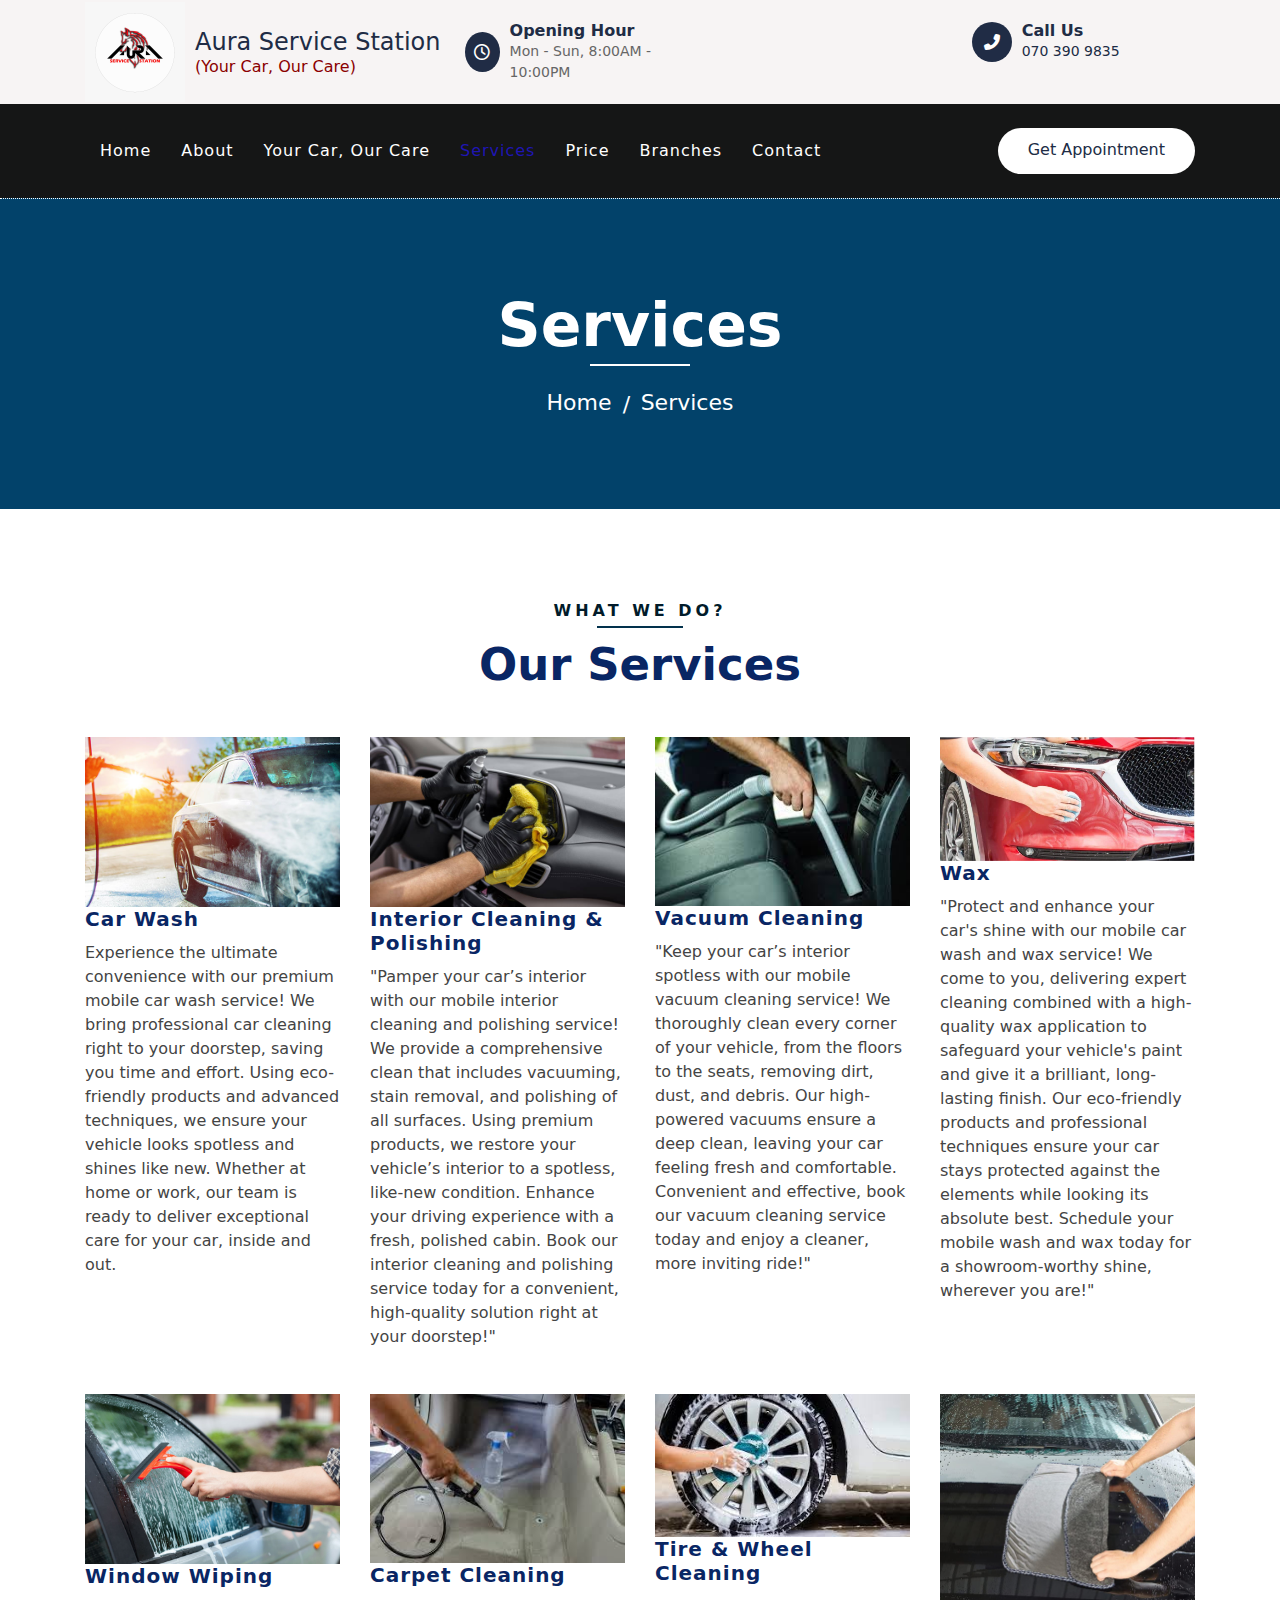
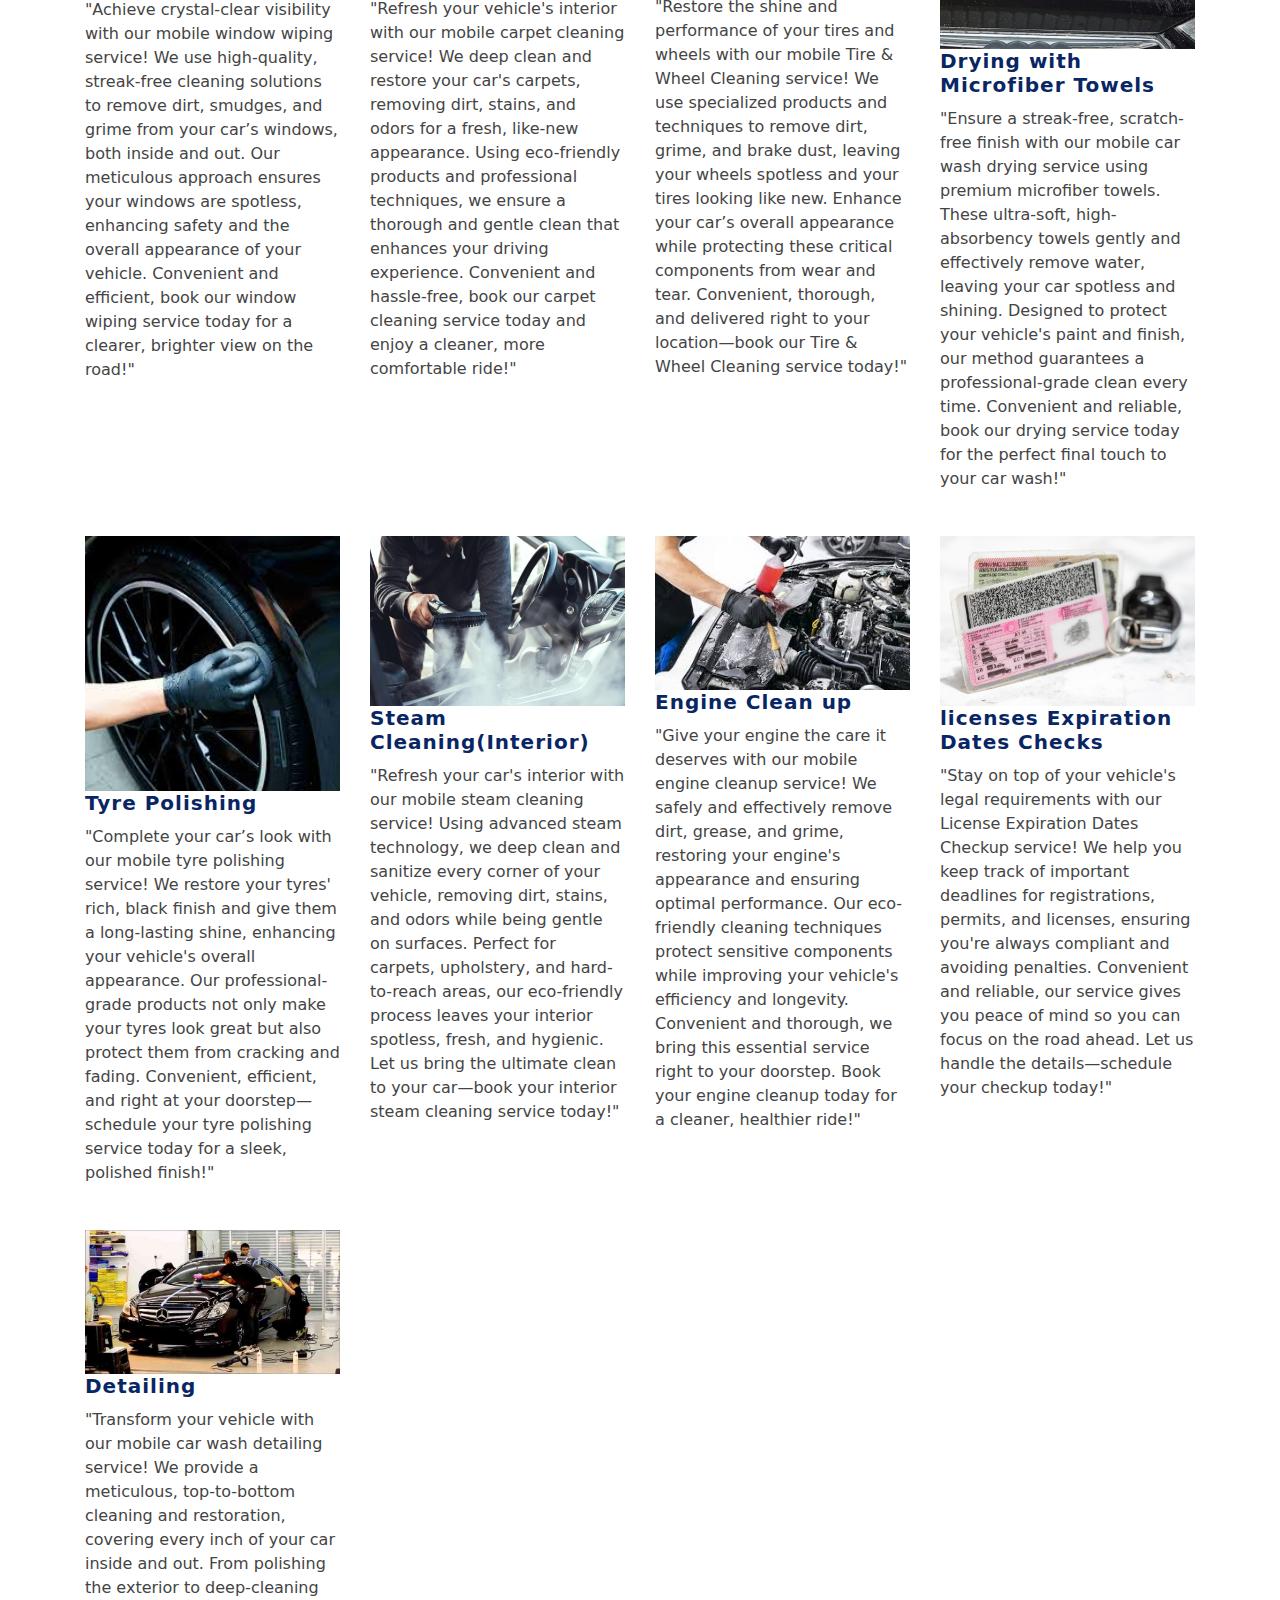
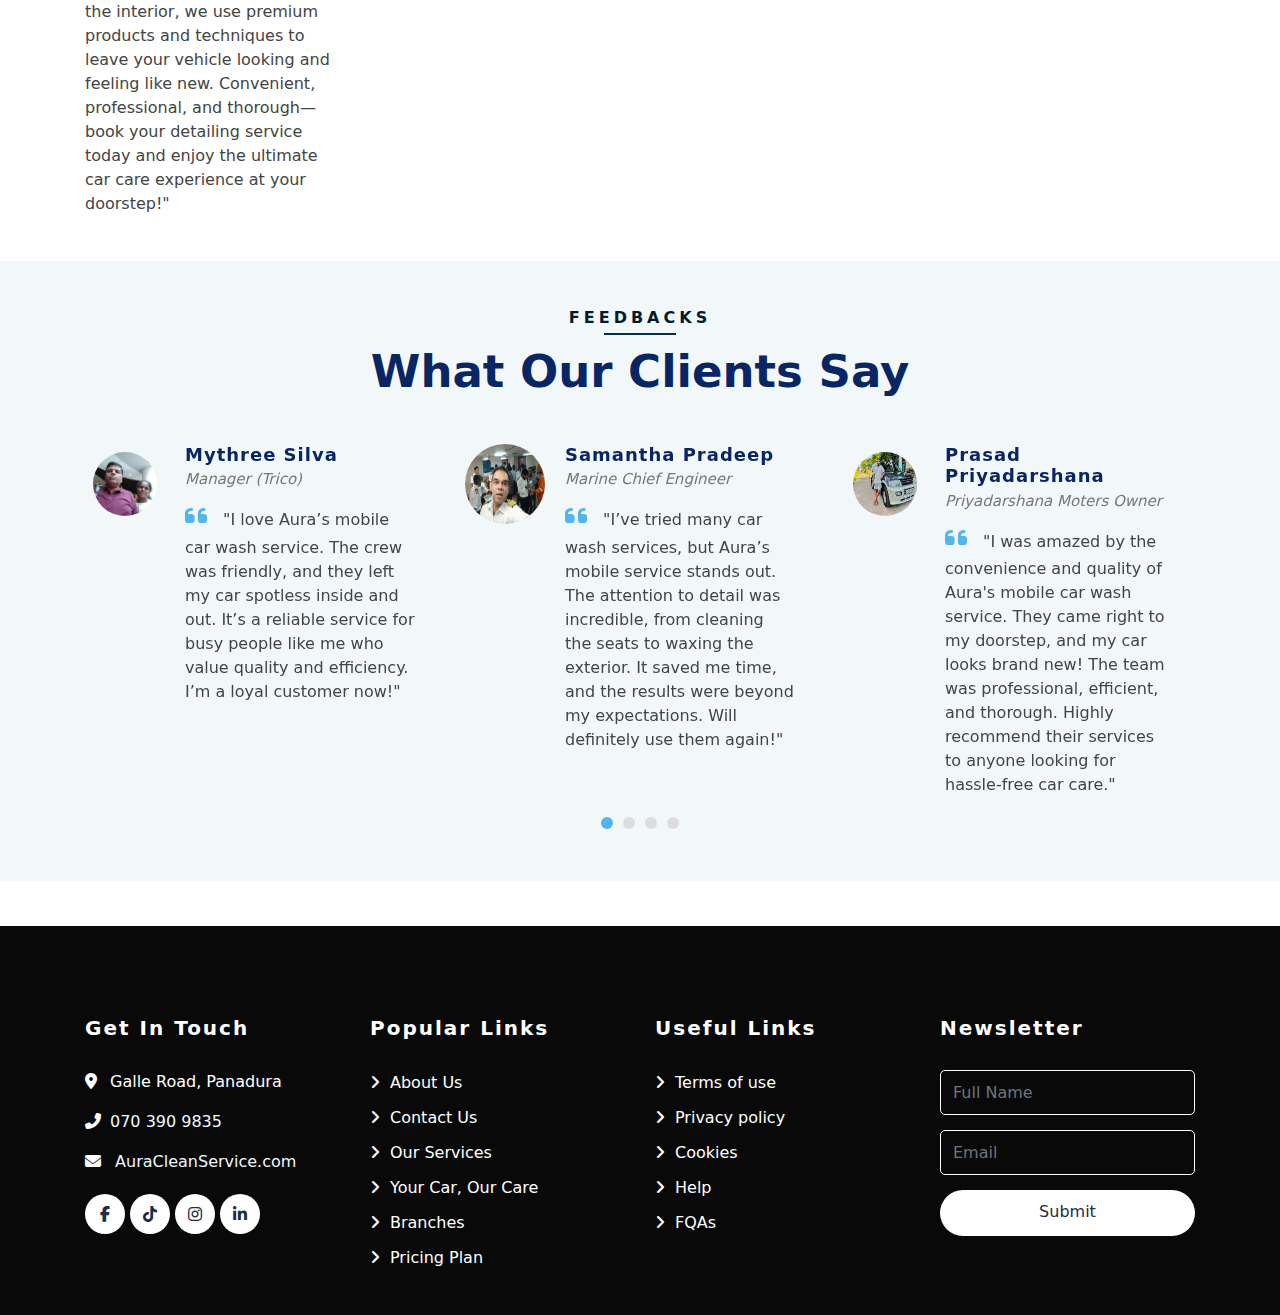
<file: service.html>
<!DOCTYPE html>
<html lang="en">
    <head>
        <meta charset="utf-8">
        <title>Aura Clean Service</title>
        <link rel="shortcut icon" href="img/AboutCoverPhoto .jpg" type="image/x-icon">
        <meta content="width=device-width, initial-scale=1.0" name="viewport">
        <meta content="Free Website Template" name="keywords">
        <meta content="Free Website Template" name="description">

        <!-- Favicon -->
        <link href="img/favicon.ico" rel="icon">
        <!-- CSS Libraries -->
        <link href="https://stackpath.bootstrapcdn.com/bootstrap/4.4.1/css/bootstrap.min.css" rel="stylesheet">
        <link rel="stylesheet" href="https://cdnjs.cloudflare.com/ajax/libs/font-awesome/6.5.1/css/all.min.css">
        <link href="lib/flaticon/font/flaticon.css" rel="stylesheet">
        <link href="lib/animate/animate.min.css" rel="stylesheet">
        <link href="lib/owlcarousel/assets/owl.carousel.min.css" rel="stylesheet">

        <!-- Template Stylesheet -->
        <link href="css/style.css" rel="stylesheet">
    </head>

    <body>
        <!-- Top Bar Start -->
<div class="top-bar">
    <div class="container">
        <div class="row align-items-center justify-content-between">
            <!-- Logo Section -->
            <div class="col-lg-3 col-md-12">
                <div class="logo" style="display: flex; align-items: center;">
                    <a href="index.html" style="display: flex; align-items: center; text-decoration: none;">
                        <img src="img/logocircle.jpg" alt="Logo" style="width: 100px; margin-right: 10px;"> 
                        <div>
                            <h2 style="margin: 0; font-size: 24px;">Aura Service Station</h2>
                            <h6 style="color: darkred; margin: 0;">(Your Car, Our Care)</h6>
                        </div>
                    </a>
                </div>
            </div>
            
            <!-- Info Section -->
            <div class="col-lg-8 col-md-7 d-none d-lg-block">
                <div class="row justify-content-between">
                    <!-- Opening Hour Section -->
                    <div class="col-lg-4 col-md-6">
                        <div class="top-bar-item">
                            <div class="top-bar-icon">
                                <i class="far fa-clock"></i>
                            </div>
                            <div class="top-bar-text">
                                <h3>Opening Hour</h3>
                                <p>Mon - Sun, 8:00AM - 10:00PM</p>
                            </div>
                        </div>
                    </div>
                    
                    <!-- Call Us Section -->
                    <div class="col-lg-4 col-md-6">
                        <div class="top-bar-item">
                            <div class="top-bar-icon">
                                <i class="fa fa-phone-alt"></i>
                            </div>
                            <div class="top-bar-text">
                                <h3>Call Us</h3>
                                <p><a href="tel:0703909835">070 390 9835</a></p>
                            </div>
                        </div>
                    </div>
                </div>
            </div>
        </div>
    </div>
</div>


        <!-- Nav Bar Start -->
        <div class="nav-bar">
            <div class="container">
                <nav class="navbar navbar-expand-lg bg-dark navbar-dark">
                    <a href="#" class="navbar-brand">MENU</a>
                    <button type="button" class="navbar-toggler" data-toggle="collapse" data-target="#navbarCollapse">
                        <span class="navbar-toggler-icon"></span>
                    </button>

                    <div class="collapse navbar-collapse justify-content-between" id="navbarCollapse">
                        <div class="navbar-nav mr-auto">
                            <a href="index.html" class="nav-item nav-link">Home</a>
                            <a href="about.html" class="nav-item nav-link">About</a>
                            <a href="newfeature.html" class="nav-item nav-link">Your Car, Our Care</a>
                            <a href="service.html" class="nav-item nav-link active">Services</a>
                            <a href="price.html" class="nav-item nav-link">Price</a>
                            <a href="location.html" class="nav-item nav-link">Branches</a>
                            <a href="contact.html" class="nav-item nav-link">Contact</a>
                        </div>
                        <div class="ml-auto">
                            <a class="btn btn-custom" href="appointment.html">Get Appointment</a>
                        </div>
                    </div>
                </nav>
            </div>
        </div>
        <!-- Nav Bar End -->
        
        
        <!-- Page Header Start -->
        <div class="page-header">
            <div class="container">
                <div class="row">
                    <div class="col-12">
                        <h2>Services</h2>
                    </div>
                    <div class="col-12">
                        <a href="">Home</a>
                        <a href="">Services</a>
                    </div>
                </div>
            </div>
        </div>
        <!-- Page Header End -->
        
        
         <!-- Service Start -->
         <div class="service">
            <div class="container">
                <div class="section-header text-center">
                    <p>What We Do?</p>
                    <h2>Our Services</h2>
                </div>
                <div class="row">
                    <div class="col-lg-3 col-md-6">
                        <div class="service-item">
                            <img src="img/exteriorwashing.jpeg" alt="Exterior Washing" class="service-img">
                            <h3>Car Wash</h3>
                            <p>Experience the ultimate convenience with our premium mobile car wash service! We bring professional car cleaning right to your doorstep, saving you time and effort. Using eco-friendly products and advanced techniques, we ensure your vehicle looks spotless and shines like new. Whether at home or work, our team is ready to deliver exceptional care for your car, inside and out.</p>
                        </div>
                    </div>
                    <div class="col-lg-3 col-md-6">
                        <div class="service-item">
                            <img src="img/interiorcleaning.jpg" alt="Interior Washing" class="service-img">
                            <h3>Interior Cleaning & Polishing</h3>
                            <p>"Pamper your car’s interior with our mobile interior cleaning and polishing service! We provide a comprehensive clean that includes vacuuming, stain removal, and polishing of all surfaces. Using premium products, we restore your vehicle’s interior to a spotless, like-new condition. Enhance your driving experience with a fresh, polished cabin. Book our interior cleaning and polishing service today for a convenient, high-quality solution right at your doorstep!"</p>
                        </div>
                    </div>
                    <div class="col-lg-3 col-md-6">
                        <div class="service-item">
                            <img src="img/vaccumclean.jpg" alt="Vacuum Cleaning" class="service-img">
                            <h3>Vacuum Cleaning</h3>
                            <p>"Keep your car’s interior spotless with our mobile vacuum cleaning service! We thoroughly clean every corner of your vehicle, from the floors to the seats, removing dirt, dust, and debris. Our high-powered vacuums ensure a deep clean, leaving your car feeling fresh and comfortable. Convenient and effective, book our vacuum cleaning service today and enjoy a cleaner, more inviting ride!"</p>
                        </div>
                    </div>
                    <div class="col-lg-3 col-md-6">
                        <div class="service-item">
                            <img src="img/wax.jpeg" alt="Seats Washing" class="service-img">
                            <h3>Wax</h3>
                            <p>"Protect and enhance your car's shine with our mobile car wash and wax service! We come to you, delivering expert cleaning combined with a high-quality wax application to safeguard your vehicle's paint and give it a brilliant, long-lasting finish. Our eco-friendly products and professional techniques ensure your car stays protected against the elements while looking its absolute best. Schedule your mobile wash and wax today for a showroom-worthy shine, wherever you are!"</p>
                        </div>
                    </div>
                    <div class="col-lg-3 col-md-6">
                        <div class="service-item">
                            <img src="img/windowwiping.jpg" alt="Window Wiping" class="service-img">
                            <h3>Window Wiping</h3>
                            <p>"Achieve crystal-clear visibility with our mobile window wiping service! We use high-quality, streak-free cleaning solutions to remove dirt, smudges, and grime from your car’s windows, both inside and out. Our meticulous approach ensures your windows are spotless, enhancing safety and the overall appearance of your vehicle. Convenient and efficient, book our window wiping service today for a clearer, brighter view on the road!"</p>
                        </div>
                    </div>
                    <div class="col-lg-3 col-md-6">
                        <div class="service-item">
                            <img src="img/carpetclean.jpg" alt="Wet Cleaning" class="service-img">
                            <h3>Carpet Cleaning</h3>
                            <p>"Refresh your vehicle's interior with our mobile carpet cleaning service! We deep clean and restore your car's carpets, removing dirt, stains, and odors for a fresh, like-new appearance. Using eco-friendly products and professional techniques, we ensure a thorough and gentle clean that enhances your driving experience. Convenient and hassle-free, book our carpet cleaning service today and enjoy a cleaner, more comfortable ride!"</p>
                        </div>
                    </div>
                    <div class="col-lg-3 col-md-6">
                        <div class="service-item">
                            <img src="img/tireclean.jpg" alt="Oil Changing" class="service-img">
                            <h3>Tire & Wheel Cleaning</h3>
                            <p>"Restore the shine and performance of your tires and wheels with our mobile Tire & Wheel Cleaning service! We use specialized products and techniques to remove dirt, grime, and brake dust, leaving your wheels spotless and your tires looking like new. Enhance your car’s overall appearance while protecting these critical components from wear and tear. Convenient, thorough, and delivered right to your location—book our Tire & Wheel Cleaning service today!"</p>
                        </div>
                    </div>
                    <div class="col-lg-3 col-md-6">
                        <div class="service-item">
                            <img src="img/dryingmicro.jpg" alt="Brake Reparing" class="service-img">
                            <h3>Drying with Microfiber Towels</h3>
                            <p>"Ensure a streak-free, scratch-free finish with our mobile car wash drying service using premium microfiber towels. These ultra-soft, high-absorbency towels gently and effectively remove water, leaving your car spotless and shining. Designed to protect your vehicle's paint and finish, our method guarantees a professional-grade clean every time. Convenient and reliable, book our drying service today for the perfect final touch to your car wash!"</p>
                        </div>
                    </div>
                    <div class="col-lg-3 col-md-6">
                        <div class="service-item">
                            <img src="img/tyrepolish.jpg" alt="Brake Reparing" class="service-img">
                            <h3>Tyre Polishing</h3>
                            <p>"Complete your car’s look with our mobile tyre polishing service! We restore your tyres' rich, black finish and give them a long-lasting shine, enhancing your vehicle's overall appearance. Our professional-grade products not only make your tyres look great but also protect them from cracking and fading. Convenient, efficient, and right at your doorstep—schedule your tyre polishing service today for a sleek, polished finish!"</p>
                        </div>
                    </div>
                    <div class="col-lg-3 col-md-6">
                        <div class="service-item">
                            <img src="img/steamclean.jpg" alt="Brake Reparing" class="service-img">
                            <h3>Steam Cleaning(Interior)</h3>
                            <p>"Refresh your car's interior with our mobile steam cleaning service! Using advanced steam technology, we deep clean and sanitize every corner of your vehicle, removing dirt, stains, and odors while being gentle on surfaces. Perfect for carpets, upholstery, and hard-to-reach areas, our eco-friendly process leaves your interior spotless, fresh, and hygienic. Let us bring the ultimate clean to your car—book your interior steam cleaning service today!"</p>
                        </div>
                    </div>
                    <div class="col-lg-3 col-md-6">
                        <div class="service-item">
                            <img src="img/engineclean.jpg" alt="Brake Reparing" class="service-img">
                            <h3>Engine Clean up</h3>
                            <p>"Give your engine the care it deserves with our mobile engine cleanup service! We safely and effectively remove dirt, grease, and grime, restoring your engine's appearance and ensuring optimal performance. Our eco-friendly cleaning techniques protect sensitive components while improving your vehicle's efficiency and longevity. Convenient and thorough, we bring this essential service right to your doorstep. Book your engine cleanup today for a cleaner, healthier ride!"</p>
                        </div>
                    </div>
                    <div class="col-lg-3 col-md-6">
                        <div class="service-item">
                            <img src="img/licence.jpg" alt="Brake Reparing" class="service-img">
                            <h3>licenses Expiration Dates Checks</h3>
                            <p>"Stay on top of your vehicle's legal requirements with our License Expiration Dates Checkup service! We help you keep track of important deadlines for registrations, permits, and licenses, ensuring you're always compliant and avoiding penalties. Convenient and reliable, our service gives you peace of mind so you can focus on the road ahead. Let us handle the details—schedule your checkup today!"</p>
                        </div>
                    </div>
                    <div class="col-lg-3 col-md-6">
                        <div class="service-item">
                            <img src="img/detailing.jpg" alt="Brake Reparing" class="service-img">
                            <h3>Detailing</h3>
                            <p>"Transform your vehicle with our mobile car wash detailing service! We provide a meticulous, top-to-bottom cleaning and restoration, covering every inch of your car inside and out. From polishing the exterior to deep-cleaning the interior, we use premium products and techniques to leave your vehicle looking and feeling like new. Convenient, professional, and thorough—book your detailing service today and enjoy the ultimate car care experience at your doorstep!"</p>
                        </div>
                    </div>
                </div>
                
            </div>
        </div>
        <!-- Service End -->
        
        
         
        <!-- Testimonial Start -->
        <div class="testimonial">
            <div class="container">
                <div class="section-header text-center">
                    <p>Feedbacks</p>
                    <h2>What our clients say</h2>
                </div>
                <div class="owl-carousel testimonials-carousel">
                    <div class="testimonial-item">
                        <img src="img/samantha.jpg" alt="Image">
                        <div class="testimonial-text">
                            <h3>Samantha Pradeep</h3>
                            <h4>Marine Chief Engineer</h4>
                            <p>
                                "I’ve tried many car wash services, but Aura’s mobile service stands out. The attention to detail was incredible, from cleaning the seats to waxing the exterior. It saved me time, and the results were beyond my expectations. Will definitely use them again!" 
                            </p>
                        </div>
                    </div>
                    <div class="testimonial-item">
                        <img src="img/prasad.jpg" alt="Image">
                        <div class="testimonial-text">
                            <h3>Prasad Priyadarshana</h3>
                            <h4>Priyadarshana Moters Owner</h4>
                            <p>
                                "I was amazed by the convenience and quality of Aura's mobile car wash service. They came right to my doorstep, and my car looks brand new! The team was professional, efficient, and thorough. Highly recommend their services to anyone looking for hassle-free car care."
                            </p>
                        </div>
                    </div>
                    <div class="testimonial-item">
                        <img src="img/disna.jpg" alt="Image">
                        <div class="testimonial-text">
                            <h3>Disna De Silva</h3>
                            <h4>Ayurweda Dr.</h4>
                            <p>
                                "What a brilliant concept! I scheduled an appointment, and they arrived on time with all the necessary equipment. My car has never looked this clean. Aura’s mobile car wash is convenient, eco-friendly, and absolutely worth it. Great job, team!"  
                            </p>
                        </div>
                    </div>
                    <div class="testimonial-item">
                        <img src="img/mythree.jpg" alt="Image">
                        <div class="testimonial-text">
                            <h3>Mythree Silva</h3>
                            <h4>Manager (Trico)</h4>
                            <p>
                                "I love Aura’s mobile car wash service. The crew was friendly, and they left my car spotless inside and out. It’s a reliable service for busy people like me who value quality and efficiency. I’m a loyal customer now!"  
                            </p>
                        </div>
                    </div>
                </div>
            </div>
        </div>
        <!-- Testimonial End -->

        <!-- Footer Start -->
        <div class="footer">
            <div class="container">
                <div class="row">
                    <div class="col-lg-3 col-md-6">
                        <div class="footer-contact">
                            <h2>Get In Touch</h2>
                            <p><i class="fa fa-map-marker-alt"></i>Galle Road, Panadura</p>
                            <p><i class="fa fa-phone-alt"></i><a href="tel:0703909835" style="color: aliceblue;">070 390 9835</a></p>
                            <p><i class="fa fa-envelope"></i>  <a href="mailto:AuraCleanService.com" style="color: aliceblue;">AuraCleanService.com</a></p>
                            <div class="footer-social">
                                <a class="btn" href="https://www.facebook.com/share/17qnkFgLEN/"><i class="fab fa-facebook-f"></i></a>
                                <a class="btn" href="https://www.tiktok.com/@auraservicestation?_t=8rAOTq7KFPk&_r=1"><i class="fab fa-tiktok"></i></a>
                                <a class="btn" href="https://www.instagram.com/aur_aservice"><i class="fab fa-instagram"></i></a>
                                <a class="btn" href="https://www.linkedin.com/company/wolf-territory/"><i class="fab fa-linkedin-in"></i></a>
                            </div>
                        </div>
                    </div>
                    <div class="col-lg-3 col-md-6">
                        <div class="footer-link">
                            <h2>Popular Links</h2>
                            <a href="about.html">About Us</a>
                            <a href="contact.html">Contact Us</a>
                            <a href="service.html">Our Services</a>
                            <a href="newfeature.html">Your Car, Our Care</a>
                            <a href="location.html">Branches</a>
                            <a href="price.html">Pricing Plan</a>
                        </div>
                    </div>
                    <div class="col-lg-3 col-md-6">
                        <div class="footer-link">
                            <h2>Useful Links</h2>
                            <a href="terms.html">Terms of use</a>
                            <a href="privacy.html">Privacy policy</a>
                            <a href="cookies.html">Cookies</a>
                            <a href="help.html">Help</a>
                            <a href="fqa.html">FQAs</a>
                        </div>
                    </div>
                    <div class="col-lg-3 col-md-6">
                        <div class="footer-newsletter">
                            <h2>Newsletter</h2>
                            <form action="https://api.web3forms.com/submit" method="post">
                                <input type="hidden" name="access_key" value="dcae6130-a099-4400-976d-cf196a6e2e6c">
                                <input name="first_name" class="form-control" placeholder="Full Name">
                                <input class="form-control" placeholder="Email">
                                <button class="btn btn-custom">Submit</button>
                            </form>
                        </div>
                    </div>
                </div>
            </div>
            
        </div>
        <!-- Footer End -->
        
        <!-- Back to top button -->
        <a href="#" class="back-to-top"><i class="fa fa-chevron-up"></i></a>
        
        <!-- Pre Loader -->
        <div id="loader" class="show">
            <div class="loader"></div>
        </div>

        <!-- JavaScript Libraries -->
        <script src="https://code.jquery.com/jquery-3.4.1.min.js"></script>
        <script src="https://stackpath.bootstrapcdn.com/bootstrap/4.4.1/js/bootstrap.bundle.min.js"></script>
        <script src="lib/easing/easing.min.js"></script>
        <script src="lib/owlcarousel/owl.carousel.min.js"></script>
        <script src="lib/waypoints/waypoints.min.js"></script>
        <script src="lib/counterup/counterup.min.js"></script>
        
        <!-- Contact Javascript File -->
        <script src="mail/jqBootstrapValidation.min.js"></script>
        <script src="mail/contact.js"></script>

        <!-- Template Javascript -->
        <script src="js/main.js"></script>
    </body>
</html>
</file>
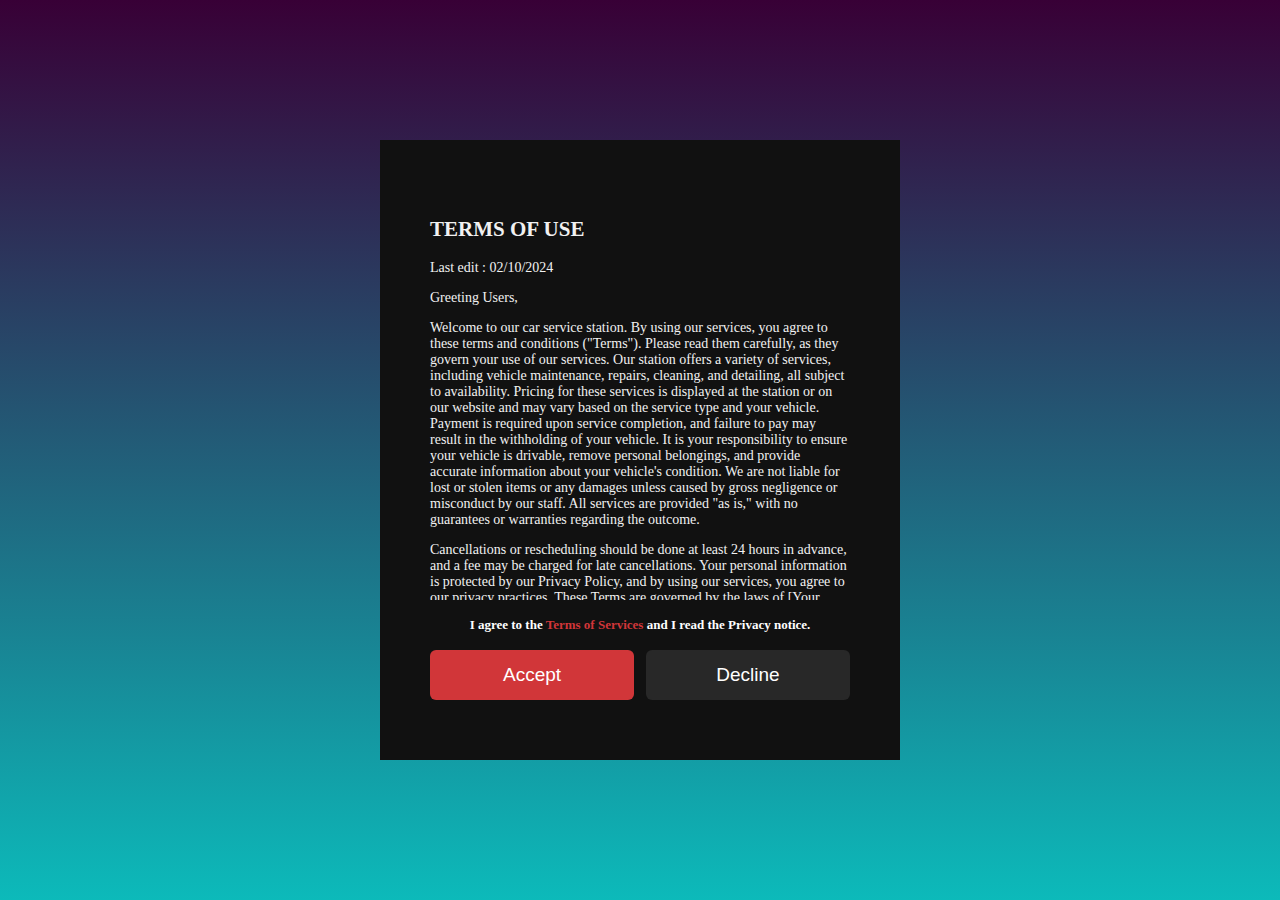
<file: terms.html>
<!DOCTYPE html>
<html lang="en">
<head>
    <meta charset="UTF-8">
    <meta name="viewport" content="width=device-width, initial-scale=1.0">
    <title>Terms of Use - Car Service Station</title>
    <link href="css/terms.css" rel="stylesheet">

    <script>
        function redirectToHome() {
            window.location.href = "index.html";  // Change this to your actual home page URL
        }
    </script>

</head>
<body>
    
    <div class="terms-box">
        <div class="terms-text">
            <h2>Terms Of Use</h2>
            <p>Last edit : 02/10/2024</p>
            <p>Greeting Users,</p>
            <p>Welcome to our car service station. By using our services, you agree to these terms and conditions ("Terms"). Please read them carefully, as they govern your use of our services. Our station offers a variety of services, including vehicle maintenance, repairs, cleaning, and detailing, all subject to availability. Pricing for these services is displayed at the station or on our website and may vary based on the service type and your vehicle. Payment is required upon service completion, and failure to pay may result in the withholding of your vehicle. It is your responsibility to ensure your vehicle is drivable, remove personal belongings, and provide accurate information about your vehicle's condition. We are not liable for lost or stolen items or any damages unless caused by gross negligence or misconduct by our staff. All services are provided "as is," with no guarantees or warranties regarding the outcome.</p>
            <p>Cancellations or rescheduling should be done at least 24 hours in advance, and a fee may be charged for late cancellations. Your personal information is protected by our Privacy Policy, and by using our services, you agree to our privacy practices. These Terms are governed by the laws of [Your Country/State], and any disputes will be resolved in the courts of [Your Jurisdiction]. We reserve the right to modify these Terms at any time, with changes effective upon posting. Please review these Terms regularly to stay informed of any updates.</p>

        </div>
        
        <!-- <h2>Contact Us</h2>
        <p>If you have any questions regarding these Terms, please contact us at:</p>
        <ul>
            <li>Phone: 0720621067</li>
            <li>Email: auraservicestation@gmail.com</li>
            <li>Address: No.12, Panadura, Sri Lanka</li>
        </ul> -->

        <h4>I agree to the <span>Terms of Services</span> and I read the Privacy notice.</h4>

        <div class="buttons">
            <button class="btn red-btn" onclick="redirectToHome()">Accept </button>
            <button class="btn gray-btn" onclick="redirectToHome()">Decline </button>

           
        </div>
    </div>
</body>
</html>
</file>
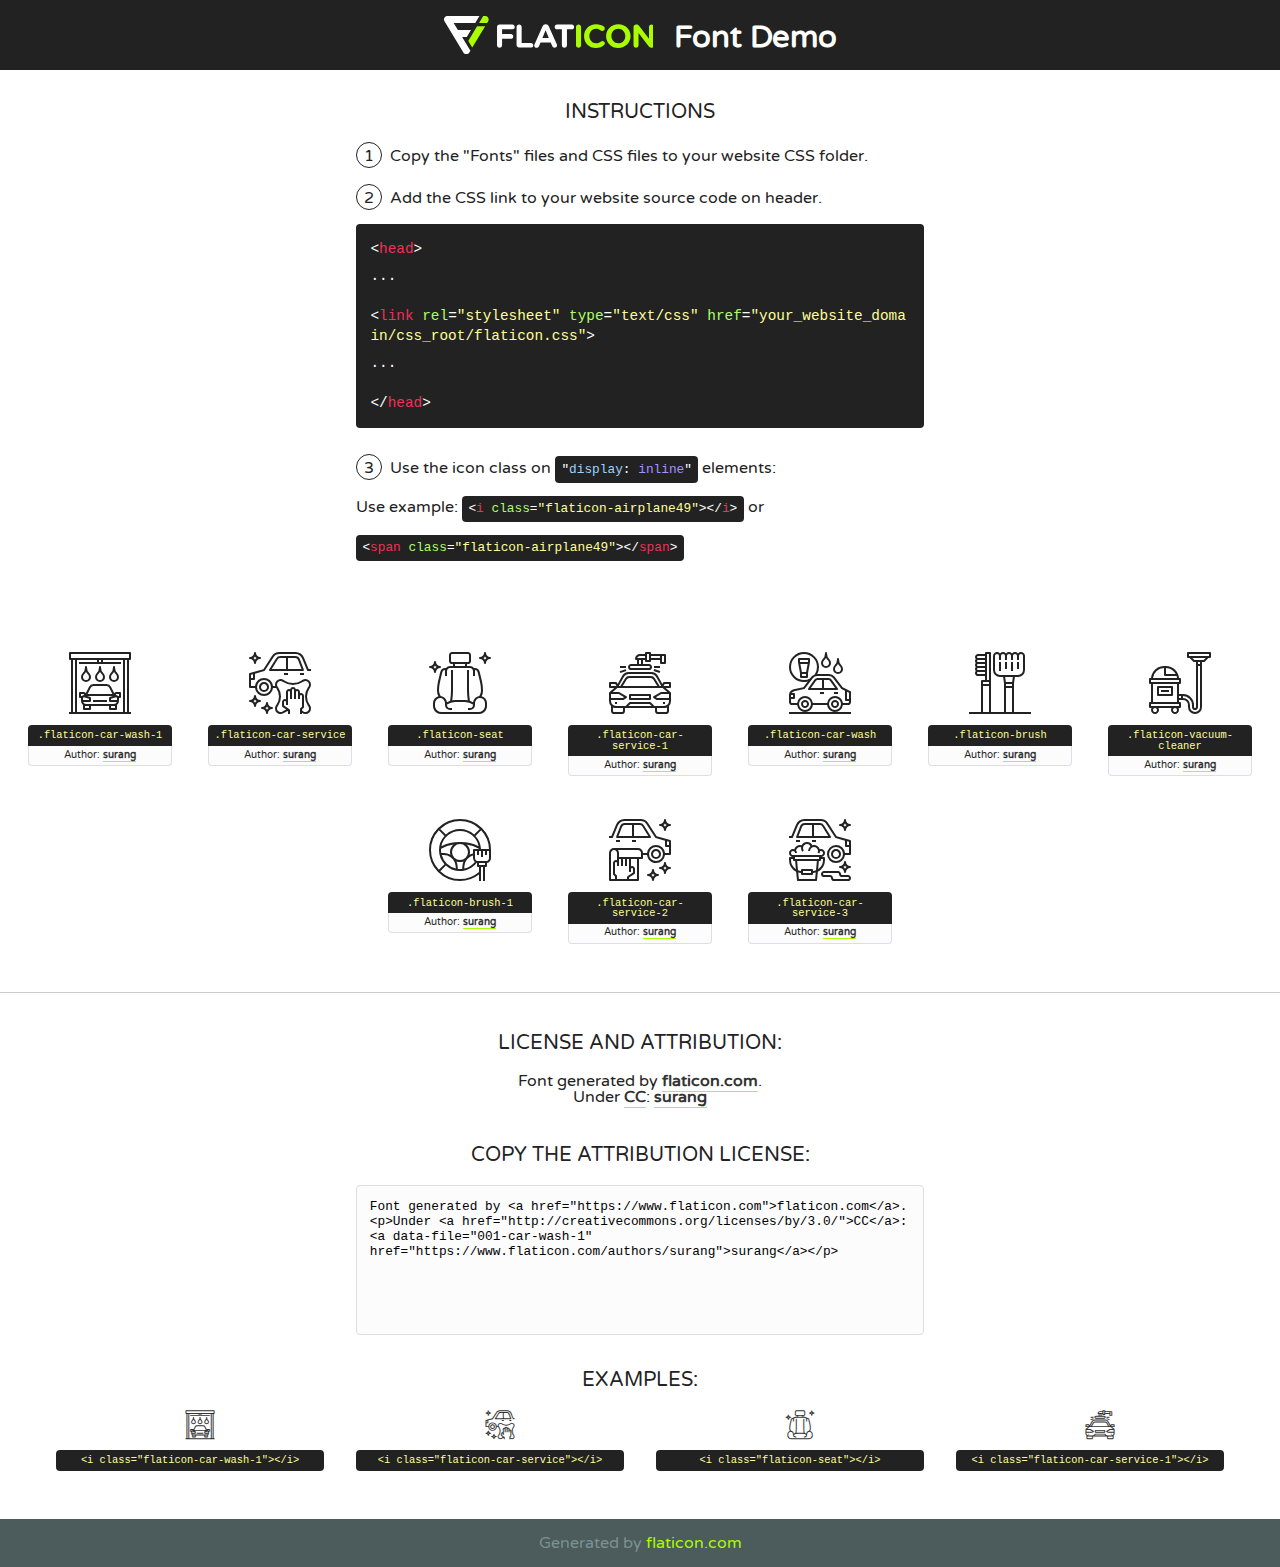
<file: lib/flaticon/font/flaticon.html>
<!DOCTYPE html>
<!--
  Flaticon icon font: Flaticon
  Creation date: 11/10/2020 08:08
-->
<html>
<!DOCTYPE html>
<html>

<head>
    <title>Flaticon WebFont</title>
    <link href="http://fonts.googleapis.com/css?family=Varela+Round" rel="stylesheet" type="text/css" />
    <link rel="stylesheet" type="text/css" href="flaticon.css">
    <meta charset="UTF-8">
    <style>
    html, body, div, span, applet, object, iframe,
    h1, h2, h3, h4, h5, h6, p, blockquote, pre,
    a, abbr, acronym, address, big, cite, code,
    del, dfn, em, img, ins, kbd, q, s, samp,
    small, strike, strong, sub, sup, tt, var,
    b, u, i, center,
    dl, dt, dd, ol, ul, li,
    fieldset, form, label, legend,
    table, caption, tbody, tfoot, thead, tr, th, td,
    article, aside, canvas, details, embed, 
    figure, figcaption, footer, header, hgroup, 
    menu, nav, output, ruby, section, summary,
    time, mark, audio, video {
        margin: 0;
        padding: 0;
        border: 0;
        font-size: 100%;
        font: inherit;
        vertical-align: baseline;
    }
    /* HTML5 display-role reset for older browsers */
    article, aside, details, figcaption, figure, 
    footer, header, hgroup, menu, nav, section {
        display: block;
    }
    body {
        line-height: 1;
    }
    ol, ul {
        list-style: none;
    }
    blockquote, q {
        quotes: none;
    }
    blockquote:before, blockquote:after,
    q:before, q:after {
        content: '';
        content: none;
    }
    table {
        border-collapse: collapse;
        border-spacing: 0;
    }
    body {
        font-family: 'Varela Round', Helvetica, Arial, sans-serif;
        font-size: 16px;
        color: #222;
    }
    a {
        color: #333;
        border-bottom: 1px solid #a9fd00;
        font-weight: bold;
        text-decoration: none;
    }
    * {
        -moz-box-sizing: border-box;
        -webkit-box-sizing: border-box;
        box-sizing: border-box;
        margin: 0;
        padding: 0;
    }
    [class^="flaticon-"]:before, [class*=" flaticon-"]:before, [class^="flaticon-"]:after, [class*=" flaticon-"]:after {
        font-family: Flaticon;
        font-size: 30px;
        font-style: normal;
        margin-left: 20px;
        color: #333;
    }
    .wrapper {
        max-width: 600px;
        margin: auto;
        padding: 0 1em;
    }
    .title {
        font-size: 1.25em;
        text-align: center;
        margin-bottom: 1em;
        text-transform: uppercase;
    }
    header {
        text-align: center;
        background-color: #222;
        color: #fff;
        padding: 1em;
    }
    header .logo {
        width: 210px;
        height: 38px;
        display: inline-block;
        vertical-align: middle;
        margin-right: 1em;
        border: none;
    }
    header strong {
        font-size: 1.95em;
        font-weight: bold;
        vertical-align: middle;
        margin-top: 5px;
        display: inline-block;
    }
    .demo {
        margin: 2em auto;
        line-height: 1.25em;
    }
    .demo ul li {
        margin-bottom: 1em;
    }
    .demo ul li .num {
        color: #222;
        border-radius: 20px;
        display: inline-block;
        width: 26px;
        padding: 3px;
        height: 26px;
        text-align: center;
        margin-right: 0.5em;
        border: 1px solid #222;
    }
    .demo ul li code {
        background-color: #222;
        border-radius: 4px;
        padding: 0.25em 0.5em;
        display: inline-block;
        color: #fff;
        font-family: Consolas,Monaco,Lucida Console,Liberation Mono,DejaVu Sans Mono,Bitstream Vera Sans Mono,Courier New, monospace;
        font-weight: lighter;
        margin-top: 1em;
        font-size: 0.8em;
        word-break: break-all;
    }
    .demo ul li code.big {
        padding: 1em;
        font-size: 0.9em;
    }
    .demo ul li code .red {
        color: #EF3159;
    }
    .demo ul li code .green {
        color: #ACFF65;
    }
    .demo ul li code .yellow {
        color: #FFFF99;
    }
    .demo ul li code .blue {
        color: #99D3FF;
    }
    .demo ul li code .purple {
        color: #A295FF;
    }
    .demo ul li code .dots {
        margin-top: 0.5em;
        display: block;
    }
    #glyphs {
        border-bottom: 1px solid #ccc;
        padding: 2em 0;
        text-align: center;
    }
    .glyph {
        display: inline-block;
        width: 9em;
        margin: 1em;
        text-align: center;
        vertical-align: top;
        background: #FFF;
    }
    .glyph .glyph-icon {
        padding: 10px;
        display: block;
        font-family:"Flaticon";
        font-size: 64px;
        line-height: 1;
    }
    .glyph .glyph-icon:before {
        font-size: 64px;
        color: #222;
        margin-left: 0;
    }
    .class-name {
        font-size: 0.65em;
        background-color: #222;
        color: #fff;
        border-radius: 4px 4px 0 0;
        padding: 0.5em;
        color: #FFFF99;
        font-family: Consolas,Monaco,Lucida Console,Liberation Mono,DejaVu Sans Mono,Bitstream Vera Sans Mono,Courier New, monospace;
    }
    .author-name {
        font-size: 0.6em;
        background-color: #fcfcfd;
        border: 1px solid #DEDEE4;
        border-top: 0;
        border-radius: 0 0 4px 4px;
        padding: 0.5em;
    }
    .class-name:last-child {
        font-size: 10px;
        color:#888;
    }
    .class-name:last-child a {
        font-size: 10px;
        color:#555;
    }
    .class-name:last-child a:hover {
        color:#a9fd00;
    }
    .glyph > input {
        display: block;
        width: 100px;
        margin: 5px auto;
        text-align: center;
        font-size: 12px;
        cursor: text;
    }
    .glyph > input.icon-input {
        font-family:"Flaticon";
        font-size: 16px;
        margin-bottom: 10px;
    }
    .attribution .title {
        margin-top: 2em;
    }
    .attribution textarea {
        background-color: #fcfcfd;
        padding: 1em;
        border: none;
        box-shadow: none;
        border: 1px solid #DEDEE4;
        border-radius: 4px;
        resize: none;
        width: 100%;
        height: 150px;
        font-size: 0.8em;
        font-family: Consolas,Monaco,Lucida Console,Liberation Mono,DejaVu Sans Mono,Bitstream Vera Sans Mono,Courier New, monospace;
        -webkit-appearance: none;
    }
    .iconsuse {
        margin: 2em auto;
        text-align: center;
        max-width: 1200px;
    }
    .iconsuse:after {
        content: '';
        display: table;
        clear: both;
    }
    .iconsuse .image {
        float: left;
        width: 25%;
        padding: 0 1em;
    }
    .iconsuse .image p {
        margin-bottom: 1em;
    }
    .iconsuse .image span {
        display: block;
        font-size: 0.65em;
        background-color: #222;
        color: #fff;
        border-radius: 4px;
        padding: 0.5em;
        color: #FFFF99;
        margin-top: 1em;
        font-family: Consolas,Monaco,Lucida Console,Liberation Mono,DejaVu Sans Mono,Bitstream Vera Sans Mono,Courier New, monospace;
    }
    #footer {
        text-align: center;
        background-color: #4C5B5C;
        color: #7c9192;
        padding: 1em;
    }
    #footer a {
        border: none;
        color: #a9fd00;
        font-weight: normal;
    }
    @media (max-width: 960px) {
        .iconsuse .image {
            width: 50%;
        }
    }
    @media (max-width: 560px) {
        .iconsuse .image {
            width: 100%;
        }
    }
    </style>
</head>

<body class="characters-off">

    <header>
        <a href="https://www.flaticon.com" target="_blank" class="logo">
            <svg version="1.1" xmlns="http://www.w3.org/2000/svg" xmlns:xlink="http://www.w3.org/1999/xlink" xmlns:a="http://ns.adobe.com/AdobeSVGViewerExtensions/3.0/" viewBox="0 0 560.875 102.036" enable-background="new 0 0 560.875 102.036" xml:space="preserve">
                <defs>
                </defs>
                <g>
                    <g class="letters">
                        <path fill="#ffffff" d="M141.596,29.675c0-3.777,2.985-6.767,6.764-6.767h34.438c3.426,0,6.15,2.728,6.15,6.15
                        c0,3.43-2.724,6.149-6.15,6.149h-27.674v13.091h23.719c3.429,0,6.151,2.724,6.151,6.15c0,3.43-2.723,6.149-6.151,6.149h-23.719
                        v17.574c0,3.773-2.986,6.761-6.764,6.761c-3.779,0-6.764-2.989-6.764-6.761V29.675z"></path>
                        <path fill="#ffffff" d="M193.844,29.149c0-3.781,2.985-6.767,6.764-6.767c3.776,0,6.763,2.985,6.763,6.767v42.957h25.039
                        c3.426,0,6.149,2.726,6.149,6.153c0,3.425-2.723,6.15-6.149,6.15h-31.802c-3.779,0-6.764-2.986-6.764-6.768V29.149z"></path>
                        <path fill="#ffffff" d="M241.891,75.71l21.438-48.407c1.492-3.341,4.215-5.357,7.906-5.357h0.792
                        c3.686,0,6.323,2.017,7.815,5.357l21.439,48.407c0.436,0.967,0.701,1.845,0.701,2.723c0,3.602-2.809,6.501-6.414,6.501
                        c-3.161,0-5.269-1.845-6.499-4.655l-4.132-9.661h-27.059l-4.301,10.102c-1.144,2.631-3.426,4.214-6.237,4.214
                        c-3.517,0-6.24-2.81-6.24-6.325C241.1,77.64,241.451,76.677,241.891,75.71z M279.932,58.666l-8.521-20.297l-8.526,20.297H279.932
                        z"></path>
                        <path fill="#ffffff" d="M314.864,35.387H301.86c-3.429,0-6.239-2.813-6.239-6.238c0-3.429,2.811-6.24,6.239-6.24h39.533
                        c3.426,0,6.237,2.811,6.237,6.24c0,3.425-2.811,6.238-6.237,6.238h-13.001v42.785c0,3.773-2.99,6.761-6.764,6.761
                        c-3.779,0-6.764-2.989-6.764-6.761V35.387z"></path>
                        <path fill="#A9FD00" d="M352.615,29.149c0-3.781,2.985-6.767,6.767-6.767c3.774,0,6.761,2.985,6.761,6.767v49.024
                        c0,3.773-2.987,6.761-6.761,6.761c-3.781,0-6.767-2.989-6.767-6.761V29.149z"></path>
                        <path fill="#A9FD00" d="M374.132,53.836v-0.179c0-17.481,13.178-31.801,32.065-31.801c9.22,0,15.459,2.458,20.557,6.238
                        c1.402,1.054,2.637,2.985,2.637,5.357c0,3.692-2.985,6.59-6.681,6.59c-1.845,0-3.071-0.702-4.044-1.319
                        c-3.776-2.813-7.729-4.393-12.562-4.393c-10.364,0-17.831,8.611-17.831,19.154v0.173c0,10.542,7.291,19.329,17.831,19.329
                        c5.715,0,9.492-1.756,13.359-4.834c1.049-0.874,2.458-1.491,4.039-1.491c3.429,0,6.325,2.813,6.325,6.236
                        c0,2.106-1.056,3.78-2.282,4.834c-5.539,4.834-12.036,7.733-21.878,7.733C387.572,85.464,374.132,71.493,374.132,53.836z"></path>
                        <path fill="#A9FD00" d="M433.009,53.836v-0.179c0-17.481,13.79-31.801,32.766-31.801c18.981,0,32.592,14.143,32.592,31.628v0.173
                        c0,17.483-13.785,31.807-32.769,31.807C446.625,85.464,433.009,71.32,433.009,53.836z M484.224,53.836v-0.179
                        c0-10.539-7.725-19.326-18.626-19.326c-10.893,0-18.449,8.611-18.449,19.154v0.173c0,10.542,7.73,19.329,18.626,19.329
                        C476.676,72.986,484.224,64.378,484.224,53.836z"></path>
                        <path fill="#A9FD00" d="M506.233,29.321c0-3.774,2.99-6.763,6.767-6.763h1.401c3.252,0,5.183,1.583,7.029,3.953l26.093,34.265
                        V29.059c0-3.692,2.99-6.677,6.681-6.677c3.683,0,6.671,2.985,6.671,6.677v48.934c0,3.78-2.987,6.765-6.764,6.765h-0.436
                        c-3.257,0-5.188-1.581-7.034-3.953l-27.056-35.492v32.944c0,3.687-2.985,6.676-6.678,6.676c-3.683,0-6.673-2.989-6.673-6.676
                        V29.321z"></path>
                    </g>
                    <g class="insignia">
                        <path fill="#ffffff" d="M48.372,56.137h12.517l11.156-18.537H37.186L25.688,18.539h57.825L94.668,0H9.271
                        C5.925,0,2.842,1.801,1.198,4.716c-1.644,2.907-1.593,6.482,0.134,9.343l50.38,83.501c1.678,2.781,4.689,4.476,7.938,4.476
                        c3.246,0,6.257-1.695,7.935-4.476l2.898-4.804L48.372,56.137z"></path>
                        <g class="i">
                            <path fill="#A9FD00" d="M93.575,18.539h0.031v0.004l21.652,0.004l2.705-4.488c1.727-2.861,1.778-6.436,0.133-9.343
                            C116.454,1.801,113.371,0,110.026,0h-5.294L93.575,18.539z"></path>
                            <polygon fill="#A9FD00" points="88.291,27.356 64.725,66.486 75.519,84.404 109.942,27.356"></polygon>
                        </g>
                    </g>
                </g>
            </svg>
        </a>
        <strong>Font Demo</strong>
    </header>


    <section class="demo wrapper">

        <p class="title">Instructions</p>

        <ul>
            <li>
                <span class="num">1</span>Copy the "Fonts" files and CSS files to your website CSS folder.
            </li>
            <li>
                <span class="num">2</span>Add the CSS link to your website source code on header.
                <code class="big">
                    &lt;<span class="red">head</span>&gt;
                    <br/><span class="dots">...</span>
                    <br/>&lt;<span class="red">link</span> <span class="green">rel</span>=<span class="yellow">"stylesheet"</span> <span class="green">type</span>=<span class="yellow">"text/css"</span> <span class="green">href</span>=<span class="yellow">"your_website_domain/css_root/flaticon.css"</span>&gt;
                    <br/><span class="dots">...</span>
                    <br/>&lt;/<span class="red">head</span>&gt;
                </code>
            </li>

            <li>
                <p>
                    <span class="num">3</span>Use the icon class on <code>"<span class="blue">display</span>:<span class="purple"> inline</span>"</code> elements:
                    <br />
                    Use example: <code>&lt;<span class="red">i</span> <span class="green">class</span>=<span class="yellow">&quot;flaticon-airplane49&quot;</span>&gt;&lt;/<span class="red">i</span>&gt;</code> or <code>&lt;<span class="red">span</span> <span class="green">class</span>=<span class="yellow">&quot;flaticon-airplane49&quot;</span>&gt;&lt;/<span class="red">span</span>&gt;</code>
            </li>
        </ul>

    </section>




   <section id="glyphs">          
    
      
        <div class="glyph"><div class="glyph-icon flaticon-car-wash-1"></div>
            <div class="class-name">.flaticon-car-wash-1</div>
            <div class="author-name">Author: <a data-file="001-car-wash-1" href="https://www.flaticon.com/authors/surang">surang</a> </div> 
        </div>        
        
        <div class="glyph"><div class="glyph-icon flaticon-car-service"></div>
            <div class="class-name">.flaticon-car-service</div>
            <div class="author-name">Author: <a data-file="002-car-service" href="https://www.flaticon.com/authors/surang">surang</a> </div> 
        </div>        
        
        <div class="glyph"><div class="glyph-icon flaticon-seat"></div>
            <div class="class-name">.flaticon-seat</div>
            <div class="author-name">Author: <a data-file="003-seat" href="https://www.flaticon.com/authors/surang">surang</a> </div> 
        </div>        
        
        <div class="glyph"><div class="glyph-icon flaticon-car-service-1"></div>
            <div class="class-name">.flaticon-car-service-1</div>
            <div class="author-name">Author: <a data-file="004-car-service-1" href="https://www.flaticon.com/authors/surang">surang</a> </div> 
        </div>        
        
        <div class="glyph"><div class="glyph-icon flaticon-car-wash"></div>
            <div class="class-name">.flaticon-car-wash</div>
            <div class="author-name">Author: <a data-file="005-car-wash" href="https://www.flaticon.com/authors/surang">surang</a> </div> 
        </div>        
        
        <div class="glyph"><div class="glyph-icon flaticon-brush"></div>
            <div class="class-name">.flaticon-brush</div>
            <div class="author-name">Author: <a data-file="006-brush" href="https://www.flaticon.com/authors/surang">surang</a> </div> 
        </div>        
        
        <div class="glyph"><div class="glyph-icon flaticon-vacuum-cleaner"></div>
            <div class="class-name">.flaticon-vacuum-cleaner</div>
            <div class="author-name">Author: <a data-file="007-vacuum-cleaner" href="https://www.flaticon.com/authors/surang">surang</a> </div> 
        </div>        
        
        <div class="glyph"><div class="glyph-icon flaticon-brush-1"></div>
            <div class="class-name">.flaticon-brush-1</div>
            <div class="author-name">Author: <a data-file="008-brush-1" href="https://www.flaticon.com/authors/surang">surang</a> </div> 
        </div>        
        
        <div class="glyph"><div class="glyph-icon flaticon-car-service-2"></div>
            <div class="class-name">.flaticon-car-service-2</div>
            <div class="author-name">Author: <a data-file="009-car-service-2" href="https://www.flaticon.com/authors/surang">surang</a> </div> 
        </div>        
        
        <div class="glyph"><div class="glyph-icon flaticon-car-service-3"></div>
            <div class="class-name">.flaticon-car-service-3</div>
            <div class="author-name">Author: <a data-file="010-car-service-3" href="https://www.flaticon.com/authors/surang">surang</a> </div> 
        </div>        
        

    </section>



    <section class="attribution wrapper"   style="text-align:center;">

      <div class="title">License and attribution:</div><div class="attrDiv">Font generated by <a href="https://www.flaticon.com">flaticon.com</a>. <div><p>Under <a href="http://creativecommons.org/licenses/by/3.0/">CC</a>: <a data-file="001-car-wash-1" href="https://www.flaticon.com/authors/surang">surang</a></p>  </div>
      </div>
      <div class="title">Copy the Attribution License:</div>

    <textarea onclick="this.focus();this.select();">Font generated by &lt;a href=&quot;https://www.flaticon.com&quot;&gt;flaticon.com&lt;/a&gt;. <p>Under <a href="http://creativecommons.org/licenses/by/3.0/">CC</a>: <a data-file="001-car-wash-1" href="https://www.flaticon.com/authors/surang">surang</a></p>  
     </textarea>

    </section>

    <section class="iconsuse">

          <div class="title">Examples:</div>            
             
            <div class="image">
                <p>
                    <i class="glyph-icon flaticon-car-wash-1"></i> 
                    <span>&lt;i class=&quot;flaticon-car-wash-1&quot;&gt;&lt;/i&gt;</span>
                </p>
            </div>
            
            <div class="image">
                <p>
                    <i class="glyph-icon flaticon-car-service"></i> 
                    <span>&lt;i class=&quot;flaticon-car-service&quot;&gt;&lt;/i&gt;</span>
                </p>
            </div>
            
            <div class="image">
                <p>
                    <i class="glyph-icon flaticon-seat"></i> 
                    <span>&lt;i class=&quot;flaticon-seat&quot;&gt;&lt;/i&gt;</span>
                </p>
            </div>
            
            <div class="image">
                <p>
                    <i class="glyph-icon flaticon-car-service-1"></i> 
                    <span>&lt;i class=&quot;flaticon-car-service-1&quot;&gt;&lt;/i&gt;</span>
                </p>
            </div>
                       
        </div>
                            
    </section>

<div id="footer">
    <div>Generated by <a href="https://www.flaticon.com">flaticon.com</a>
    </div>
</div>



</body>
</html>
</file>
<file: lib/flaticon/font/flaticon.css>
/*
  	Flaticon icon font: Flaticon
  	Creation date: 11/10/2020 08:08
  	*/

@font-face {
  font-family: "Flaticon";
  src: url("./Flaticon.eot");
  src: url("./Flaticon.eot?#iefix") format("embedded-opentype"),
       url("./Flaticon.woff2") format("woff2"),
       url("./Flaticon.woff") format("woff"),
       url("./Flaticon.ttf") format("truetype"),
       url("./Flaticon.svg#Flaticon") format("svg");
  font-weight: normal;
  font-style: normal;
}

@media screen and (-webkit-min-device-pixel-ratio:0) {
  @font-face {
    font-family: "Flaticon";
    src: url("./Flaticon.svg#Flaticon") format("svg");
  }
}

[class^="flaticon-"]:before, [class*=" flaticon-"]:before,
[class^="flaticon-"]:after, [class*=" flaticon-"]:after {   
  font-family: Flaticon;
        font-size: 20px;
font-style: normal;
margin-left: 20px;
}

.flaticon-car-wash-1:before { content: "\f100"; }
.flaticon-car-service:before { content: "\f101"; }
.flaticon-seat:before { content: "\f102"; }
.flaticon-car-service-1:before { content: "\f103"; }
.flaticon-car-wash:before { content: "\f104"; }
.flaticon-brush:before { content: "\f105"; }
.flaticon-vacuum-cleaner:before { content: "\f106"; }
.flaticon-brush-1:before { content: "\f107"; }
.flaticon-car-service-2:before { content: "\f108"; }
.flaticon-car-service-3:before { content: "\f109"; }
</file>
<file: css/style.css>
/*******************************/
/********* General CSS *********/
/*******************************/
body {
    color: #444444;
    font-weight: 400;
    background: #ffffff;
    font-family: system-ui, -apple-system, BlinkMacSystemFont, 'Segoe UI', Roboto, Oxygen, Ubuntu, Cantarell, 'Open Sans', 'Helvetica Neue', sans-serif;
}

h1,
h2, 
h3, 
h4,
h5, 
h6 {
    color: #092664;
}

a {
    color: #202C45;
    transition: .3s;
}

a:hover,
a:active,
a:focus {
    color: #52b5ed;
    outline: none;
    text-decoration: none;
}

.btn.btn-custom {
    padding: 10px 30px 12px 30px;
    text-align: center; 
    font-size: 16px;
    font-weight: 500;
    color: #ffffff;
    background: #52b5ed;
    border: none;
    border-radius: 60px;
    box-shadow: inset 0 0 0 0 #202C45;
    transition: ease-out 0.5s;
    -webkit-transition: ease-out 0.5s;
    -moz-transition: ease-out 0.5s;
}

.btn.btn-custom:hover {
    color: #fff;
    background: #202C45;
    box-shadow: inset 200px 0 0 0 #202C45;
}

.btn:focus,
.form-control:focus {
    box-shadow: none;
}

.container-fluid {
    max-width: 1366px;
}

[class^="flaticon-"]:before, [class*=" flaticon-"]:before,
[class^="flaticon-"]:after, [class*=" flaticon-"]:after {   
    font-size: inherit;
    margin-left: 0;
}


/**********************************/
/****** Loader & Back to Top ******/
/**********************************/

.back-to-top {
    position: fixed;
    display: none;
    width: 44px;
    height: 44px;
    text-align: center;
    line-height: 1;
    font-size: 22px;
    right: 15px;
    bottom: 15px;
    transition: .5s;
    background: #002532;
    border-radius: 44px;
    z-index: 9;
}

.back-to-top i {
    color: #ffffff;
    padding-top: 10px;
}

.back-to-top:hover {
    background: #202C45;
}


/**********************************/
/********** Top Bar CSS ***********/
/**********************************/
.top-bar {
    padding: 2px 0;
    background-color: #f7f4f4;
}

.top-bar .logo img {
    max-width: fit-content;  /* Adjust size as needed */
    height: fit-content;
    display: inline-block;
    vertical-align: middle; /* Ensures the image aligns with text */
}



.top-bar .logo h2 {
    font-size: 28px;
    color: #202C45;
    white-space: nowrap;  /* Ensure the text stays on one line */
}

.top-bar-item {
    display: flex;
    align-items: center;
}

.top-bar-icon {
    width: 40px;
    height: 40px;
    display: flex;
    align-items: center;
    justify-content: center;
    background-color: #202C45;
    border-radius: 50%;
    margin-right: 10px;
}

.top-bar-icon i {
    color: #ffffff;
}

.top-bar-text h3 {
    margin: 0;
    font-size: 16px;
    font-weight: 600;
    color: #202C45;
}

.top-bar-text p {
    margin: 0;
    font-size: 14px;
    color: #666;
}

@media (max-width: 991.98px) {
    .top-bar .logo img {
        max-width: 80px; /* Smaller size for mobile */
    }
    .top-bar .logo {
        text-align: center;
    }
}

/* @media (max-width: 991.98px) {
    .top-bar .logo {
        text-align: center;
    }
} */


/**********************************/
/*********** Nav Bar CSS **********/
/**********************************/
.nav-bar {
    position: relative;
    background: #151616;
}

.nav-bar.nav-sticky {
    position: fixed;
    width: 100%;
    top: 0;
    left: 0;
    box-shadow: 0 2px 5px rgba(0, 0, 0, .3);
    z-index: 999;
}

.nav-bar .navbar {
    padding: 20px 0;
    background: #151616 !important;
    transition: .3s;
}

.nav-bar.nav-sticky .navbar {
    padding: 5px 0;
}

.navbar-dark .navbar-nav .nav-link,
.navbar-dark .navbar-nav .nav-link:focus,
.navbar-dark .navbar-nav .nav-link:hover,
.navbar-dark .navbar-nav .nav-link.active {
    color: #ffffff;
    padding: 15px;
    font-weight: 500;
    letter-spacing: 1px;
}

.navbar-dark .navbar-nav .nav-link:hover,
.navbar-dark .navbar-nav .nav-link.active {
    color: rgb(31, 21, 179);
}

.nav-bar .dropdown-menu {
    margin-top: 0;
    border: 0;
    border-radius: 0;
    background: #f8f9fa;
}

.nav-bar .btn.btn-custom {
    color: #202C45;
    background: #ffffff;
    box-shadow: inset 0 0 0 0 #52b5ed;
}

.nav-bar .btn:hover {
    color: #ffffff;
    background: #52b5ed;
    box-shadow: inset 200px 0 0 0 #52b5ed;
}

@media (min-width: 992px) {
    .nav-bar .navbar-brand {
        display: none;
    }
}

@media (max-width: 991.98px) {
    .navbar-dark .navbar-nav .nav-link,
    .navbar-dark .navbar-nav .nav-link:focus,
    .navbar-dark .navbar-nav .nav-link:hover,
    .navbar-dark .navbar-nav .nav-link.active {
        padding: 5px 0;
    }
    
    .nav-bar .dropdown-menu {
        box-shadow: none;
    }
    
    .nav-bar .btn {
        display: none;
    }
}


/*******************************/
/********** Hero CSS ***********/
/*******************************/
.carousel {
    position: relative;
    width: 100%;
    min-height: 400px;
    background: #01090b;
    /* margin-bottom: 2px; */
}

.carousel .container-fluid {
    padding: 0;
}

.carousel .carousel-item {
    position: relative;
    width: 100%;
    min-height: 400px;
    display: flex;
    align-items: center;
    justify-content: center;
    flex-direction: column;
}

.carousel .carousel-img {
    position: relative;
    width: 100%;
    height: 100%;
    min-height: 400px;
    text-align: right;
    overflow: hidden;
}

.carousel .carousel-img::after {
    position: absolute;
    content: "";
    top: 0;
    right: 0;
    bottom: 0;
    left: 0;
    background: rgba(0, 0, 0, .5);
    z-index: 1;
}

.carousel .carousel-img img {
    width: 100%;
    height: 100%;
    object-fit: cover;
}

.carousel .carousel-text {
    position: absolute;
    max-width: 992px;
    padding: 0 15px;
    text-align: center;
    display: flex;
    align-items: center;
    justify-content: center;
    flex-direction: column;
    z-index: 2;
}

.carousel .carousel-text h3 {
    color: #52b5ed;
    font-size: 20px;
    font-weight: 700;
    letter-spacing: 4px;
    text-transform: uppercase;
    margin-bottom: 0px;
}

.carousel .carousel-text h1 {
    color: #ffffff;
    font-size: 90px;
    font-weight: 700;
    margin-bottom: 20px;
    text-transform: capitalize;
}

.carousel .carousel-text p {
    max-width: 500px;
    color: #ffffff;
    font-size: 18px;
    margin-bottom: 40px;
}

.carousel .btn.btn-custom {
    padding: 20px 45px 22px 45px;
    color: #ffffff;
}

.carousel .btn.btn-custom:hover {
    color: #fff;
}

.carousel .owl-nav {
    position: absolute;
    width: 100%;
    height: 50px;
    top: calc(50% - 25px);
    left: 0;
    display: flex;
    justify-content: space-between;
    z-index: 9;
}

.carousel .owl-nav .owl-prev,
.carousel .owl-nav .owl-next {
    width: 50px;
    height: 50px;
    display: flex;
    align-items: center;
    justify-content: center;
    color: #ffffff;
    border-radius: 50px;
    background: rgba(256, 256, 256, .2);
    font-size: 22px;
    transition: .5s;
}

.carousel .owl-nav .owl-prev {
    margin-left: 30px;
}

.carousel .owl-nav .owl-next {
    margin-right: 30px;
}

.carousel .owl-nav .owl-prev:hover,
.carousel .owl-nav .owl-next:hover {
    color: #ffffff;
    background: #52b5ed;
}

.carousel .animated {
    -webkit-animation-duration: 1s;
    animation-duration: 1s;
}

@media (max-width: 991.98px) {
    .carousel .carousel-text h3 {
        margin-bottom: 5px;
    }
    
    .carousel .carousel-text h1 {
        font-size: 60px;
    }
    
    .carousel .carousel-text p {
        font-size: 16px;
    }
    
    .carousel .carousel-text .btn {
        padding: 12px 30px;
        font-size: 15px;
        letter-spacing: 0;
    }
}

@media (max-width: 767.98px) {
    .carousel .carousel-text h3 {
        font-size: 18px;
        letter-spacing: 2px;
        margin-bottom: 15px;
    }
    
    .carousel .carousel-text h1 {
        font-size: 45px;
    }
    
    .carousel .carousel-text .btn {
        padding: 10px 25px;
        font-size: 15px;
        letter-spacing: 0;
    }
}

@media (max-width: 575.98px) {
    .carousel .carousel-text h3 {
        font-size: 14px;
        letter-spacing: 1px;
        margin-bottom: 10px;
    }
    
    .carousel .carousel-text h1 {
        font-size: 30px;
        margin-bottom: 15px;
    }
    
    .carousel .carousel-text p {
        margin-bottom: 25px;
    }
    
    .carousel .carousel-text .btn {
        padding: 8px 20px;
        font-size: 14px;
        letter-spacing: 0;
    }
}


/*******************************/
/******* Page Header CSS *******/
/*******************************/
.page-header {
    position: relative;
    margin-bottom: 45px;
    padding: 90px 0;
    text-align: center;
    background: #02426a;
    border-top: 1px dotted #ffffff;
}

.page-header h2 {
    position: relative;
    color: #ffffff;
    font-size: 60px;
    font-weight: 700;
    margin-bottom: 20px;
    padding-bottom: 5px;
}

.page-header h2::after {
    position: absolute;
    content: "";
    width: 100px;
    height: 2px;
    left: calc(50% - 50px);
    bottom: 0;
    background: #ffffff;
}

.page-header a {
    position: relative;
    padding: 0 12px;
    font-size: 22px;
    color: #ffffff;
}

.page-header a:hover {
    color: #52b5ed;
}

.page-header a::after {
    position: absolute;
    content: "/";
    width: 8px;
    height: 8px;
    top: -2px;
    right: -7px;
    text-align: center;
    color: #ffffff;
}

.page-header a:last-child::after {
    display: none;
}

@media (max-width: 991.98px) {
    .page-header {
        padding: 60px 0;
    }
    
    .page-header h2 {
        font-size: 45px;
    }
    
    .page-header a {
        font-size: 20px;
    }
}

@media (max-width: 767.98px) {
    .page-header {
        padding: 45px 0;
    }
    
    .page-header h2 {
        font-size: 35px;
    }
    
    .page-header a {
        font-size: 18px;
    }
}


/*******************************/
/******* Section Header ********/
/*******************************/
.section-header {
    position: relative;
    width: 100%;
    max-width: 700px;
    margin: 0 auto 45px auto;
}

.section-header p {
    display: inline-block;
    margin-bottom: 10px;
    padding-bottom: 5px;
    position: relative;
    font-size: 16px;
    font-weight: 700;
    letter-spacing: 4px;
    text-transform: uppercase;
    color: #011b2a;
}

.section-header p::after {
    position: absolute;
    content: "";
    width: 50%;
    height: 2px;
    left: 25%;
    bottom: 0;
    background: #02314c;
}

.section-header.text-left p::after {
    left: 0;
}

.section-header.text-right p::after {
    left: 50%;
}

.section-header h2 {
    margin: 0;
    font-size: 45px;
    font-weight: 700;
    text-transform: capitalize;
}

@media (max-width: 991.98px) {
    .section-header h2 {
        font-size: 45px;
    }
}

@media (max-width: 767.98px) {
    .section-header h2 {
        font-size: 40px;
    }
}

@media (max-width: 575.98px) {
    .section-header h2 {
        font-size: 35px;
    }
}


/*******************************/
/********** About CSS **********/
/*******************************/
.about {
    position: relative;
    width: 100%;
    padding: 45px 0 15px 0;
    background-color: #121212dd;
}

.about .section-header {
    margin-bottom: 30px;
    margin-left: 0;
}

.about .about-img img {
    width: 100%;
    height: auto;
    object-fit: cover;
    border-radius: 5px;
    margin-bottom: 30px;
}

.about .about-content {
    margin-bottom: 30px;
}

.about .about-content ul {
    margin: 0;
    padding: 0;
    list-style: none;
    margin-bottom: 25px;
}

.about .about-content ul li {
    margin-bottom: 5px;
}

.about .about-content ul li i {
    margin-right: 8px;
    color: #52b5ed;
}


/*******************************/
/********* New Feature CSS *********/
/*******************************/
.new-feature-section {
    padding: 50px 0;
    background-color: #f8f9fa;
    font-family: Arial, sans-serif;
}

.new-feature-section h2 {
    font-size: 2em;
    color: #333;
    font-weight: bold;
    margin-bottom: 10px;
}

.new-feature-section p {
    font-size: 1.1em;
    color: #555;
}

.new-feature-section h3, .new-feature-section h4 {
    color: #e63946;
    margin-top: 20px;
}

.new-feature-section ul {
    list-style: none;
    padding-left: 0;
}

.new-feature-section ul li {
    padding-left: 25px;
    position: relative;
    margin-bottom: 10px;
    color: #444;
}

.new-feature-section ul li:before {
    content: "✓";
    position: absolute;
    left: 0;
    color: #e63946;
    font-weight: bold;
}

.new-feature-section .btn {
    background-color: #e63946;
    color: white;
    border: none;
    padding: 12px 25px;
    font-size: 1.1em;
    border-radius: 5px;
    transition: background-color 0.3s ease;
    text-decoration: none;
}

.new-feature-section .btn:hover {
    background-color: #d62828;
}

.new-feature-section .container {
    box-shadow: 0 4px 8px rgba(0, 0, 0, 0.1);
    padding: 30px;
    border-radius: 10px;
    background-color: #ffffff;
}

.new-feature-section .row .col-md-6 {
    margin-top: 20px;
}

/* Center-align text for mobile view */
@media (max-width: 768px) {
    .new-feature-section h2 {
        font-size: 1.5em;
    }
    .new-feature-section .row {
        text-align: center;
    }
    .new-feature-section .btn {
        display: inline-block;
        margin: 20px 0;
    }
}




/*******************************/
/********* Service CSS *********/
/*******************************/
.service {
    position: relative;
    width: 100%;
    padding: 45px 0 0 0;
}

.service .service-item {
    position: relative;
    width: 100%;
    display: flex;
    flex-direction: column;
    margin-bottom: 45px;
}

.service .service-item i {
    color: #202C45;
    font-size: 75px;
    line-height: 75px;
    margin-bottom: 20px;
}

.service .service-item [class^="flaticon-"]::before {
    margin: 0;
    font-size: 60px;
    line-height: 60px;
    background-image: linear-gradient(#52b5ed, #202C45);
    /* -webkit-background-clip: text; */
    -webkit-text-fill-color: transparent;
    transition: .5s;
}

.service .service-item h3 {
    margin-bottom: 10px;
    font-size: 20px;
    font-weight: 700;
    letter-spacing: 1px;
}

.service .service-item p {
    margin: 0;
}


/*******************************/
/********** Facts CSS **********/
/*******************************/
.facts {
    position: relative;
    width: 100%;
    min-height: 400px;
    margin: 45px 0;
    display: flex;
    align-items: center;
    background: #202C45;
}

.facts .facts-item {
    display: flex;
    flex-direction: row;
    margin: 25px 0;
}

.facts .facts-item i {
    margin-top: 15px;
    font-size: 45px;
    color: #52b5ed;
}

.facts .facts-text {
    padding-left: 20px;
}

.facts .facts-text h3 {
    position: relative;
    display: inline-block;
    color: #ffffff;
    font-size: 60px;
    font-weight: 700;
}

.facts .facts-text h3::after {
    position: absolute;
    content: "\f067";
    top: 0px;
    right: -25px;
    color: #ffffff;
    font-size: 25px;
    /* font-family: ; */
    font-weight: 900;
}

.facts .facts-text p {
    color: #ffffff;
    font-size: 18px;
    font-weight: 500;
    margin: 0;
}


/*******************************/
/********* Pricing CSS *********/
/*******************************/
.price {
    position: relative;
    width: 100%;
    padding: 45px 0 15px 0;
    background-color: #9daf9f;
}

.price .row {
    padding: 0 15px;
}

.price .col-md-4 {
    padding: 0;
}

.price .price-item {
    position: relative;
    margin-bottom: 30px;
    background: #ffffff;
    border-radius: 5px;
    text-align: center;
}

.price .featured-item {
    box-shadow: 0 0 30px rgba(0, 0, 0, .2);
    z-index: 1;
}

.price .price-header {
    padding: 45px 0 30px 0;
}

.price .price-header h3 {
    font-size: 20px;
    font-weight: 700;
    letter-spacing: 2px;
    text-transform: uppercase;
}

.price .price-header h2 {
    display: flex;
    align-items: flex-start;
    justify-content: center;
    font-size: 60px;
    font-weight: 700;
    letter-spacing: 5px;
}

.price .price-header h2 span {
    font-size: 25px;
    line-height: 55px;
}

.price .price-item.featured-item h2,
.price .price-item.featured-item h3 {
    color: #52b5ed;
}

.price .price-body {
    padding: 0 0 20px 0;
}

.price .price-body ul {
    margin: 0;
    padding: 0;
    list-style: none;
}

.price .price-body ul li {
    padding: 0 0 15px 0;
}

.price .price-body ul li i {
    margin-right: 10px;
}

.price .price-body ul li i.fa-check-circle {
    color: #52b5ed;
}

.price .price-body ul li i.fa-times-circle {
    color: #cccccc;
}

.price .price-item .price-footer {
    padding-bottom: 45px;
}

.price .price-item .price-footer .btn.btn-custom {
    color: #52b5ed;
    background: #ffff;
    box-shadow: inset 0 0 0 0 #52b5ed;
}

.price .price-item .price-footer .btn.btn-custom:hover {
    color: #ffffff;
    background: #52b5ed;
    box-shadow: inset 200px 0 0 0 #52b5ed;
}

.price .price-item.featured-item .price-footer .btn.btn-custom {
    color: #ffffff;
    background: #52b5ed;
    box-shadow: inset 0 0 0 0 #202C45;
}

.price .price-item.featured-item .price-footer .btn.btn-custom:hover {
    color: #fff;
    background: #202C45;
    box-shadow: inset 200px 0 0 0 #202C45;
}


/*******************************/
/******** Location CSS *********/
/*******************************/
.location {
    position: relative;
    width: 100%;
    padding: 45px 0;
}

.location .location-item {
    display: flex;
    margin-bottom: 30px;
}

.location .location-item i {
    padding-top: 3px;
    font-size: 30px;
    color: #52b5ed;
}

.location .location-text {
    padding-left: 15px;
}

.location .location-text h3 {
    font-size: 18px;
    font-weight: 700;
}

.location .location-text p {
    margin-bottom: 5px;
}

.location .location-text p strong {
    margin-right: 5px;
    font-weight: 600;
}

.location .location-form {
    padding: 45px 30px;
    background: #022d47;
    border-radius: 5px;
}

.location .location-form h3 {
    color: #ffffff;
    font-size: 25px;
    font-weight: 700;
    margin-bottom: 25px;
}

.location .location-form .control-group {
    margin-bottom: 15px;
}

.location .location-form .form-control {
    height: 45px;
    color: #ffffff;
    padding: 0 15px;
    border-radius: 5px;
    border: 1px solid #ffffff;
    background: transparent;
}

.location .location-form textarea.form-control {
    height: 120px;
    padding: 15px;
}

.location .location-form .form-control::placeholder {
    color: #ffffff;
    opacity: 1;
}

.location .location-form .form-control:-ms-input-placeholder,
.location .location-form .form-control::-ms-input-placeholder {
    color: #ffffff;
}

.location .location-form .btn.btn-custom {
    width: 100%;
    color: #52b5ed;
    background: #ffffff;
    box-shadow: inset 0 0 0 0 #202C45;
}

.location .location-form .btn.btn-custom:hover {
    color: #ffffff;
    
    box-shadow: inset 400px 0 0 0 #202C45;
}

@media(min-width: 576px) and (max-width: 991.89px) {
    .location .location-form .btn.btn-custom:hover {
        box-shadow: inset 650px 0 0 0 #202C45;
    }
}


.contact-form-map {
    display: flex;
    flex-direction: column; /* Stack items vertically */
}

.map-container {
    margin-top: 20px; /* Add some space between form and map */
}





/*******************************/
/*********** Team CSS **********/
/*******************************/
.team {
    position: relative;
    width: 100%;
    padding: 45px 0 15px 0;
}

.team .team-item {
    position: relative;
    margin-bottom: 30px;
}

.team .team-img {
    position: relative;
    border-radius: 5px 5px 0 0;
    overflow: hidden;
}

.team .team-img img {
    width: 100%;
    transition: .3s;
}

.team .team-item:hover img {
    transform: scale(1.1);
}

.team .team-text {
    position: relative;
    width: 100%;
    padding: 35px 30px 30px 30px;
    text-align: center;
    background: #52b5ed;
    border-radius: 0 0 5px 5px;
    transition: .5s;
}

.team .team-item:hover .team-text {
    background: #52b5ed;
}

.team .team-text h2 {
    color: #ffffff;
    font-size: 20px;
    font-weight: 600;
    letter-spacing: 1px;
    margin-bottom: 10px;
}

.team .team-text p {
    margin: 0;
    color: #ffffff;
}

.team .team-social {
    position: absolute;
    width: 100%;
    height: 40px;
    top: -20px;
    left: 0;
    text-align: center;
    font-size: 0;
}

.team .team-social a {
    display: inline-block;
    width: 40px;
    height: 40px;
    margin: 0 3px;
    padding: 7px 0;
    text-align: center;
    font-size: 16px;
    color: #ffffff;
    background: #52b5ed;
    border-radius: 40px;
    transition: .5s;
}

.team .team-social a:hover {
    color: #202C45;
}


/*******************************/
/******* Testimonial CSS *******/
/*******************************/
.testimonial {
    position: relative;
    width: 100%;
    padding: 45px 0;
    background-color: #f2f7fa;

}

.testimonial .testimonials-carousel {
    position: relative;
    width: calc(100% + 30px);
    margin: 0 -15px;
}

.testimonial .testimonial-item {
    position: relative;
    width: 100%;
    padding: 0 15px;
    display: flex;
}

.testimonial .testimonial-item img {
    width: 80px;
    height: 80px;
    border-radius: 80px;
    transform: scale(.8);
    transition: 2s;
}

.testimonial .owl-item.center .testimonial-item img {
    transform: scale(1);
}

.testimonial .testimonial-text {
    width: calc(100% - 100px);
    padding-left: 20px;
}

.testimonial .testimonial-text h3 {
    font-size: 18px;
    font-weight: 700;
    letter-spacing: 1px;
    margin-bottom: 5px;
}

.testimonial .testimonial-text h4 {
    color: #777777;
    font-size: 15px;
    font-weight: 400;
    font-style: italic;
    margin-bottom: 10px;
}

.testimonial .testimonial-text p {
    margin: 0;
}

.testimonial .testimonial-text p::before {
    content: "\f10d";
    font-size: 25px;
    font-family: "Font Awesome 5 Free";
    font-weight: 900;
    color: #52b5ed;
    margin-right: 10px;
}

.testimonial .owl-dots {
    margin-top: 15px;
    text-align: center;
}

.testimonial .owl-dot {
    display: inline-block;
    margin: 0 5px;
    width: 12px;
    height: 12px;
    border-radius: 10px;
    background: #dddddd;
}

.testimonial .owl-dot.active {
    background: #52b5ed;
}



/*******************************/
/********* Footer CSS **********/
/*******************************/
.footer {
    position: relative;
    margin-top: 45px;
    padding-top: 90px;
    background: #090909;
}

.footer .footer-contact,
.footer .footer-link,
.footer .footer-newsletter {
    position: relative;
    margin-bottom: 45px;
    color: #ffffff;
}

.footer .footer-contact h2,
.footer .footer-link h2,
.footer .footer-newsletter h2 {
    margin-bottom: 30px;
    font-size: 20px;
    font-weight: 700;
    letter-spacing: 2px;
    color: #fff;
}

.footer .footer-link a {
    display: block;
    margin-bottom: 10px;
    color: #ffffff;
    transition: .3s;
}

.footer .footer-link a::before {
    position: relative;
    content: "\f105";
    font-family: "Font Awesome 5 Free";
    font-weight: 900;
    margin-right: 10px;
}

.footer .footer-link a:hover {
    letter-spacing: 1px;
}

.footer .footer-contact p i {
    width: 25px;
}

.footer .footer-social {
    position: relative;
    margin-top: 20px;
    display: flex;
}

.footer .footer-social a {
    width: 40px;
    height: 40px;
    display: flex;
    align-items: center;
    justify-content: center;
    color: #202C45;
    background: #ffffff;
    border-radius: 40px;
    margin-right: 5px;
    transition: .5s;
}

.footer .footer-social a:last-child {
    margin: 0;
}

.footer .footer-social a:hover {
    color: #ffffff;
    background: black;
}

.footer .footer-newsletter form {
    position: relative;
    width: 100%;
}

.footer .footer-newsletter input {
    margin-bottom: 15px;
    height: 45px;
    background: transparent;
    border: 1px solid #ffffff;
    border-radius: 5px;
}

.footer .footer-newsletter label {
    margin-top: 5px;
    color: #ffff;
    font-size: 14px;
    letter-spacing: 1px;
}

.footer .footer-newsletter .btn.btn-custom {
    width: 100%;
    color: #202C45;
    background: #ffffff;
    box-shadow: inset 0 0 0 0 black;
}

.footer .footer-newsletter .btn:hover {
    color: #ffffff;
    background: black;
    box-shadow: inset 200px 0 0 0 black;
}

.footer .copyright {
    text-align: center;
    padding-top: 15px;
    padding-bottom: 45px;
}

.footer .copyright p {
    margin: 0;
    color: #ffffff;
}

.footer .copyright p a {
    color: #E81C2E;
    font-weight: 700;
    letter-spacing: 1px;
}

.footer .copyright p a:hover {
    color: #ffffff;
}
</file>
<file: css/styleappointment.css>
*{
    padding: 0;
    margin: 0;
    font-family: sans-serif;
    box-sizing: border-box;

}

body{
    display: flex;
    justify-content: center;
    align-items: center;
    min-height: 150vh;
    background-image: linear-gradient(#380036, #0CBABA);
   
}

.container{
    max-width: 700px;
    padding: 28px;
    margin: 0 28px;
    border-radius: 10px;
    overflow: hidden;
    background: rgba(0, 0, 0, 0.2);
    box-shadow: 0 15px 20px rgba(0, 0, 0, 0);
   
    
}

h2{
    font-size: 26px;
    font-weight: bold;
    text-align: left;
    color: #fff;
    padding-bottom: 8px;
    border-bottom: 1px solid silver;
}

.container form .customer-details{
    margin-top: 10px;

}

.container form .customer-detailsId{
    margin-top: 10px;

}

.container form .title{
    font-size: 16px;
    font-weight: 500;
    margin: 6px 0;
    color: #e0dbdb;
}
.content{
    display: flex;
    flex-wrap: wrap;
    justify-content: space-between;
    padding: 5px 0;
    height: auto; /* Ensures the height adjusts to content */
}

.input-box{
    display: flex;
    flex-wrap: wrap;
    width: 50%;
    padding-bottom: 15px;
}

.input-box:nth-child(2n){
    justify-content: end;
}

.input-box label, .payment-method{
    width: 95%;
    color: #fff;
    font-weight: 200;
    margin: 5px 0;
}
 .payment-method{
    font-size: 10px;
 }

 .input-box input{
    height: 40px;
    width: 95%;
    padding: 0 10px;
    border-radius: 5px;
    border: 1px solid #ccc;
    outline: none;
 }

 .input-box input:is(:focus, :valid){
    box-shadow: 0 3px 6px rgba(0, 0, 0, 0.2);
 }

 .input-box select {
    height: 40px;
    width: 95%;
    padding: 0 10px;
    border-radius: 5px;
    border: 1px solid #ccc;
    outline: none;
    background-color: #fff; /* Ensure the background is consistent */
    color: #000; /* Text color */
}

.input-box select:is(:focus, :valid) {
    box-shadow: 0 3px 6px rgba(0, 0, 0, 0.2); /* Add shadow on focus */
}

 .payment-category label{
    padding: 0 20px 0 5 px;
    font-size: 14px;
 }

.payment-category{
    color: gainsboro;
}

.payment-category label, .payment-category input{
    cursor: pointer;
}

.alert p{
    font-size: 14px;
    font-style: italic;
    color: #fff;
    margin: 5px 0;
    padding: 10px;
    line-height: 1.5;
}

.alert a{
    font-weight: bold;
    text-decoration: none;
    color: skyblue;
}

.alert a:hover{
    font-weight: bold;
    text-decoration: underline;
    color: #380036;
}

.button-container{
    margin: 15px 0;
}

.button-container button{
    width: 100%;
    margin-top: 10px;
    padding: 10px;
    display: block;
    font-size: 20px;
    color: #fff;
    border: none;
    border-radius: 5px;
    background-image: linear-gradient(to right, #aa076b, #61045f);
    cursor: pointer;
    transition: 0.3s;
}

.button-container button:hover{
    background-image: linear-gradient(to right, #61045f, #aa076b);
}

@media(max-width:600px){
    .container{
        min-width: 280px;
        max-height: auto;
    }
    .content{
       
        overflow: auto;
    }
    .input-box{
        margin-bottom: 12px;
        width: 100%;
    }
    
   

    .input-box:nth-child(2n){
        justify-content: space-between;
    }
    .payment-category{
        display: flex;
        justify-content: space-between;
        width: 60%;
    }
    .content::-webkit-scrollbar{
        width: 0;
    }
}
</file>
<file: css/terms.css>
body{
    margin: 0;
    padding: 0;
    background-image: linear-gradient(#380036, #0CBABA);
    min-height: 100vh;
    display: flex;
    align-items: center;
    justify-content: center;
}

.terms-box{
    max-width: 460px;
    background-color: #111;
    color: #fff;
    font-family: "Montserrat";
    padding: 60px 30px;
}

.terms-text{
    padding: 0 20px;
    height: 400px;
    overflow: auto;
    font-size: 14px;
    font-weight: 500;
    color: #f1f1f1;
}

.terms-text::-webkit-scrollbar{
    width: 2px;
    background-color: #282828;
}

.terms-text::-webkit-scrollbar-thumb{
    background-color: #d13639;
}

.terms-text h2{
    text-transform: uppercase;
}

.terms-box h4{
    font-size: 13px;
    text-align: center;
    padding: 0 40px;
}

.terms-box h4 span{
    color: #d13639;
}

.buttons{
    display: flex;
    padding: 0 20px;
    justify-content: space-between;
}

.btn{
    height: 50px;
    width: calc(50% - 6px);
    border: 0;
    border-radius: 6px;
    font-size: 19px;
    font-weight: 500;
    color: #fff;
    transition: .3s linear;
}

.red-btn{
    background-color: #d13639;
}

.gray-btn{
    background-color: #282828;
}

.btn:hover{
    opacity: .6;
}

.button-back{
    display: flex;
    padding: 0 20px;
    justify-content: space-between;
}

.button-back{
    display: flex;
    padding: 0 20px;
    justify-content: space-between;
}

.btn-back{
    height: 30px;
    width: calc(30% - 6px);
    border: 0;
    border-radius: 6px;
    font-size: 10px;
    font-weight: 300;
    color: #fff;
    transition: .3s linear;
}
</file>
<file: css/price.css>
@import url('https://fonts.googleapis.com/css2?family=Aboreto&display=swap');
@import url('https://fonts.googleapis.com/css2?family=Poppins:ital,wght@@,100;0,0,200;0,300;0,400;0,500;0,600;0,700;0,800;0,900;1,100;1,200;1,300;1,400;1,500;1,600;1,700;1,800;1,900&display=swap');

/* body{

    background: #262626;
}

.pricing-area{
    padding: 80px o;
}

.section-header h2{
    font-family: baloo;
    margin-bottom: 40px;
    text-transform: uppercase;
    color: #fff;
}

.single-pricing{
    background: palegoldenrod;
    padding-bottom: 20px;
    overflow: hidden;
}

.single-pricing .deal-area{
    margin-bottom: 40px;
    position: relative;
    z-index: 1;
}

.single-pricing .deal-area:before{
    content: '';
    width: 100%;
    height: 150%;
    background: linear-gradient(to right, #025785, #010b14);
    position: absolute;
    top: -90%;
    left: -20%;
    z-index: -1;
    transform: rotate(-42deg);
}
.single-pricing .deal-area:after{
    content: '';
    width: 100%;
    height: 190%;
    background: linear-gradient(to right, #025785, #010b14);
    background: linear-gradient(to right, #97d456, #0c203e);
    position: absolute;
    top: -76%;
    left: -16%;
    z-index: -2;
    transform: rotate(20deg);
}

.single-pricing .deal-price{
    display: inline-block;
    width: 50%;
    padding: 30px 0;
    float: left;
    font-size: 30px;
    color: #fff;
    line-height: 20px;
    position: relative;
    top: 10px;
    left: 20px;
}

.single-pricing .currency{
    font-size: 20px;
    position: relative;
    top: -10px;
    right: -3px;
}

.single-pricing .title{
    display: inline-block;
    width: 50%;
    padding: 30px 0;
    margin: 0;
    font-size: 20px;
    font-weight: bold;
    color: #fff;
    line-height: 20px;
    text-transform: uppercase;
    position: relative;
    top: 10px;
    right: 7px;
}

.single-pricing .content-area{
    list-style: none;
    padding: 0;
    margin: 0 0 20px 0;
    text-align: center;
    clear: both;
}

.single-pricing .content-area li{
    font-size: 17px;
    color: #838383;
    line-height: 40px;
}

.single-pricing .price-btn{
    display: block;
    width: 50%;
    z-index: 1;
    text-transform: uppercase;
    overflow: hidden;
    position: relative;
    transition: .5s;
    text-decoration: none;
    padding: 7px 0;
    text-align: center;
    background: linear-gradient(to right, #025785, #010b14);
    border-radius: 5px;
    margin: 0 auto;
    font-size: 16px;
    color: #fff;
}

@media only screen and (max-width: 767px){
    .single-pricing{
        margin-bottom: 20px;
    }
} */


/* body{
    font-family: poppins;
    background: #eee;

}

.wrapper {
    display: flex;
    flex-wrap: wrap; 
    justify-content: space-between; 
    width: 100%; 
    margin: 5% auto;
    gap: 2%; 
}

.single-price {
    flex: 1 1 calc(25% - 2%); 
    max-width: calc(25% - 2%); 
    background: #262626;
    margin-top: 2%;
    box-shadow: 1px 1px 20px rgba(0, 0, 0, 0.5);
    text-align: center;
    transition: 0.9s;
}

.price{
    width: 120px;
    height: 120px;
    border-radius: 50%;
    border: 2px solid #da4357;
    margin: 5% auto 0 auto;
    text-align: center;

}

.deals{
    margin-top: 10%;
}

.single-price h1{
    font-size: 18px;
    color: #fff;
    line-height: 3;
    text-transform: uppercase;
}

.price h2{
    font-size: 25px;
    color: #fff;
    
}

.deals h4{
    font-size: 14px;
    font-weight: normal;
    text-align: center;
    color: #fff;
    line-height: 1;
}

.single-price:hover{
    background: #da4357;
    color: #fff;
    box-shadow: 0 0 15px rgba(0,0,0,1);
    transform: scale(1.1);
    z-index: 1;
    border-radius: 25px;

}

.single-price:hover .price{
    border-color: #fff;
}

.single-price a{
    text-decoration: none;
    background: #da4357;
    color: #fff;
    padding: 10px 60px;
    display: inline-block;
    margin: 10% auto;
    text-transform: uppercase;
    font-weight: bold;
}

.single-price:hover a{
    background: #262626;
    color: #fff;
} */

/**********************************/
/********** Animate Slider ***********/
/**********************************/

body{
    font-family: Poppins;
    margin: 0;
    font-size: 16px;
    background-color: #4f8b69;

}

*{
    box-sizing: border-box;
    margin: 0;
    padding: 0;
    text-decoration: none;
    list-style: none;
}

:root{
    --border-color: #fff5;
    --w-image: 50px;
    --calculate: calc(3/2);
}

header{
    display: grid;
    grid-template-columns: 80px 1fr calc(var(--w-image) * var(--calculate));
    grid-template-rows: 80px;
    position: relative;
    z-index: 10;
    border-bottom: 1px solid var(--border-color);
}

.carousel{
    margin-top: -80px;
    width: 100%;
    height: 100vh;
    overflow: hidden;
}

.carousel .list{
    height: 100%;
    position: relative;
}

.carousel .list::before{
    position: absolute;
    width: var(--w-image);
    height: 100%;
    content: '';
    top: 0;
    left: calc(100% -calc(var(--w-image) *var(--calculate)));
    border-left: 1px solid var(--border-color);
    border-right: 1px solid var(--border-color);
    z-index: 10;
    pointer-events: none;
}

.carousel .list::after{
    position: absolute;
    top: 50px;
    left: 50px;
    content: '';
    background-color: red;
    width: 400px;
    height: 300px;
    z-index: 10;
    pointer-events: none;
    border-radius: 20px 50px 110px 230px;
    filter: blur(150px);
    opacity: .6;
}

.carousel .list .item{
    position: absolute;
    top: 0;
    left: 0;
    width: 100%;
    height: 100%;
}

.carousel .list .item .image{
    width: var(--w-image);
    height: 100%;
    position: relative;
    top: 0;
    left: calc(100% - calc(var(--w-image) *var(--calculate)));
    padding: 20px;
    display: flex;
    flex-direction: column;
    justify-content: end;
    align-items: center;
    font-weight: 500;
    z-index: 1;
}

.carousel .list .item .image img {
    display: block;
    width: 90%;
    height: auto;
    margin-bottom: 20px;
}


.carousel .list .item .image figcaption{
    font-family: 'Aboreto';
    font-weight: bold;
    font-size: 1.3em;
    text-align: right;
    margin-bottom: 30px;
    width: 70%;
}

.carousel .list .item .main-content{
    height: 100%;
    display: grid;
    grid-template-columns: calc(100% - calc(var(--w-image) * var(--calculate)));
}

.carousel .list .item .main-content .content{
    padding: 150px 20px 20px 80px;
}

.carousel .list .item .main-content .content h2{
    font-size: 5em;
    font-family: 'Aboreto';
}

.carousel .list .item .main-content .content .choose{
    background-color: #4f8b69;
    color: #fff;
    padding: 10px 30px;
    font-family: Poppins;
    font-size: large;
    font-weight: 500;
    border-radius: 30px;
    border: none;
    margin-top: 20px;
}

.arrows{
    position: absolute;
    bottom: 20px;
    width: calc(100% - calc(var(--w-image) * var(--calculate)));
    display: grid;
    grid-template-columns: repeat(2, 50px);
    grid-template-rows: 50px;
    justify-content: end;
    gap: 10px;
}

.arrows button{
    background-color: transparent;
    border: 1px solid var(--border-color);
    color: #ffff;
    font-family: monospace;
    font-size: large;
    font-weight: bold;
    line-height: 0;
    box-shadow: 0 10px 40px #5555;
    cursor: pointer;
    transition: 0.5s;
}

.arrows button:hover{
    background-color: #eee5;
}

.carousel .list .item{
    display: none;
}

.carousel .list .item.active,
.carousel .list .item.other_1,
.carousel .list .item.other_2{
    display: block;
}

.carousel .list .item.active{
    z-index: 2;;
}

.carousel .list .item.other_1,
.carousel .list .item.other_2{
    pointer-events: none;
}

.carousel .list .item.active .main-content{
    animation: showContent 1s ease-in-out 1 forwards;
}

@keyframes showContent{
    from{
        clip-path: circle(0% at 70% 50%);
    } to {
        clip-path: circle(100% at 70% 50%);
    }
}

.next .item.other_1{
    z-index: 1;
}

.next .item .image img,
.next .item .image figcaption{
    animation: effectNext .5s ease-in-out 1 forwards;
}

@keyframes effectNext{
    from{
        transform: translate(calc(var(--transform-from)));
    }to{
        transform: translate(calc(var(--transform-from) - var(--w-image)));
    }
}

.next .item.active .image{
    --transform-from: (var(--w-image));
}

.next .item.other_1 .image{
    z-index: 3;
    --transform-from: 0px;
    overflow: hidden;
}

.next .item.other_2 .image{
    z-index: 3;
    --transform-from: calc(var(--w-image) *2);
}

.arrows{
    z-index: 10;
}

/*prev*/
.prev .list .item .image img,
.prev .list .item .image figcaption{
    animation: effectPrev 0.5s ease-in-out 1 forwards;
}

@keyframes effectPrev{
    from{
        transform: translateX(calc(var(--transform-from)));
    } to{
        transform: translateX(calc(var(--transform-from) + var(--w-image)));
    }
}

.prev .list .item.active .image{
    --transform-from: calc(var(--w-image) * -1);
    overflow: hidden;
}

.prev .list .item.other_1 .image{
    --transform-from: 0px;
    z-index: 3;
}

.prev .list .item.other_2 .image{
    z-index: 3;
    --transform-from: var(var(--w-image));
}

.prev .list .item.other_2 .main-content{
    opacity: 0;
}

@media screen and (max-width:1023px) {
    :root{
        --calculate: 1;
        --w-image : 400px;
    }

    .carousel .list .item .main-content .content h2{
        font-size: 3em;
    }
}

@media  screen and (max-width: 767px) {
    .carousel .list .item .image{
        width: 100%;
        left: 0;
        justify-content: center;
    }

    .carousel .list .item .image .figcaption{
        color: #fff;
        width: 100%;
        text-align: center;
    }

    .carousel .list .item .main-content .content{
        display: none;
    }

    .arrows{
        left: 50%;
        justify-content: center;
    }
}

@keyframes fadeIn {
    0% {
        opacity: 0;
        transform: translateY(20px);
    }
    100% {
        opacity: 1;
        transform: translateY(0);
    }
}

.item.animate .image img,
.item.animate .image figcaption {
    animation: fadeIn 1s ease-in-out;
}



/**********************************/
/********** Slider ***********/
/**********************************/

.slide-container{
    max-width: 1120px;
    width: 100%;
    background-color: grey;
    padding: 40px 0;
}

.slide-content{
    margin: 0 40px;
}

.card{
    /* width: 320px; */
    border-radius: 25px;
    background-color: #fff;
}

.image-content, .card-content{
    display: flex;
    flex-direction: column;
    align-items: center;
    padding: 10px 14px;
}

.image-content{
    position: relative;
    row-gap: 5px;
    padding: 25px 0;
}

.overlay{
    position: absolute;
    left: 0;
    top: 0;
    height: 100%;
    width: 100%;
    background-color: #4070F4;
    border-radius: 25px 25px 0 25px;
}

.overlay::before,
.overlay::after{
    content: '';
    position: absolute;
    right: 0;
    bottom: -40px;
    height: 40px;
    width: 40px;
    background-color: #4070F4;
}

.overlay::after{
    border-radius: 0 25px 0 0;
    background-color: #fff;
}

.card-image{
    position: relative;
    height: 150px;
    width: 150px;
    border-radius: 50%;
    background: #fff;
    padding: 3px;
}

.card-image .card-img{
    height: 100%;
    width: 100%;
    object-fit: cover;
    border-radius: 50%;
    border: 4px solid #407;
}

.name{
    font-size: 18px;
    font-weight: 500;
    color: #333;
}

.description{
    font-size: 14px;
    color: #707070;
    text-align: center;
}

@media (max-width: 640px) {
    .slide-container {
        padding: 20px 0;
    }
    .card {
        width: 280px;
    }
}

@media (min-width: 641px) and (max-width: 1024px) {
    .slide-container {
        padding: 30px 0;
    }
    .card {
        width: 300px;
    }
}
</file>
